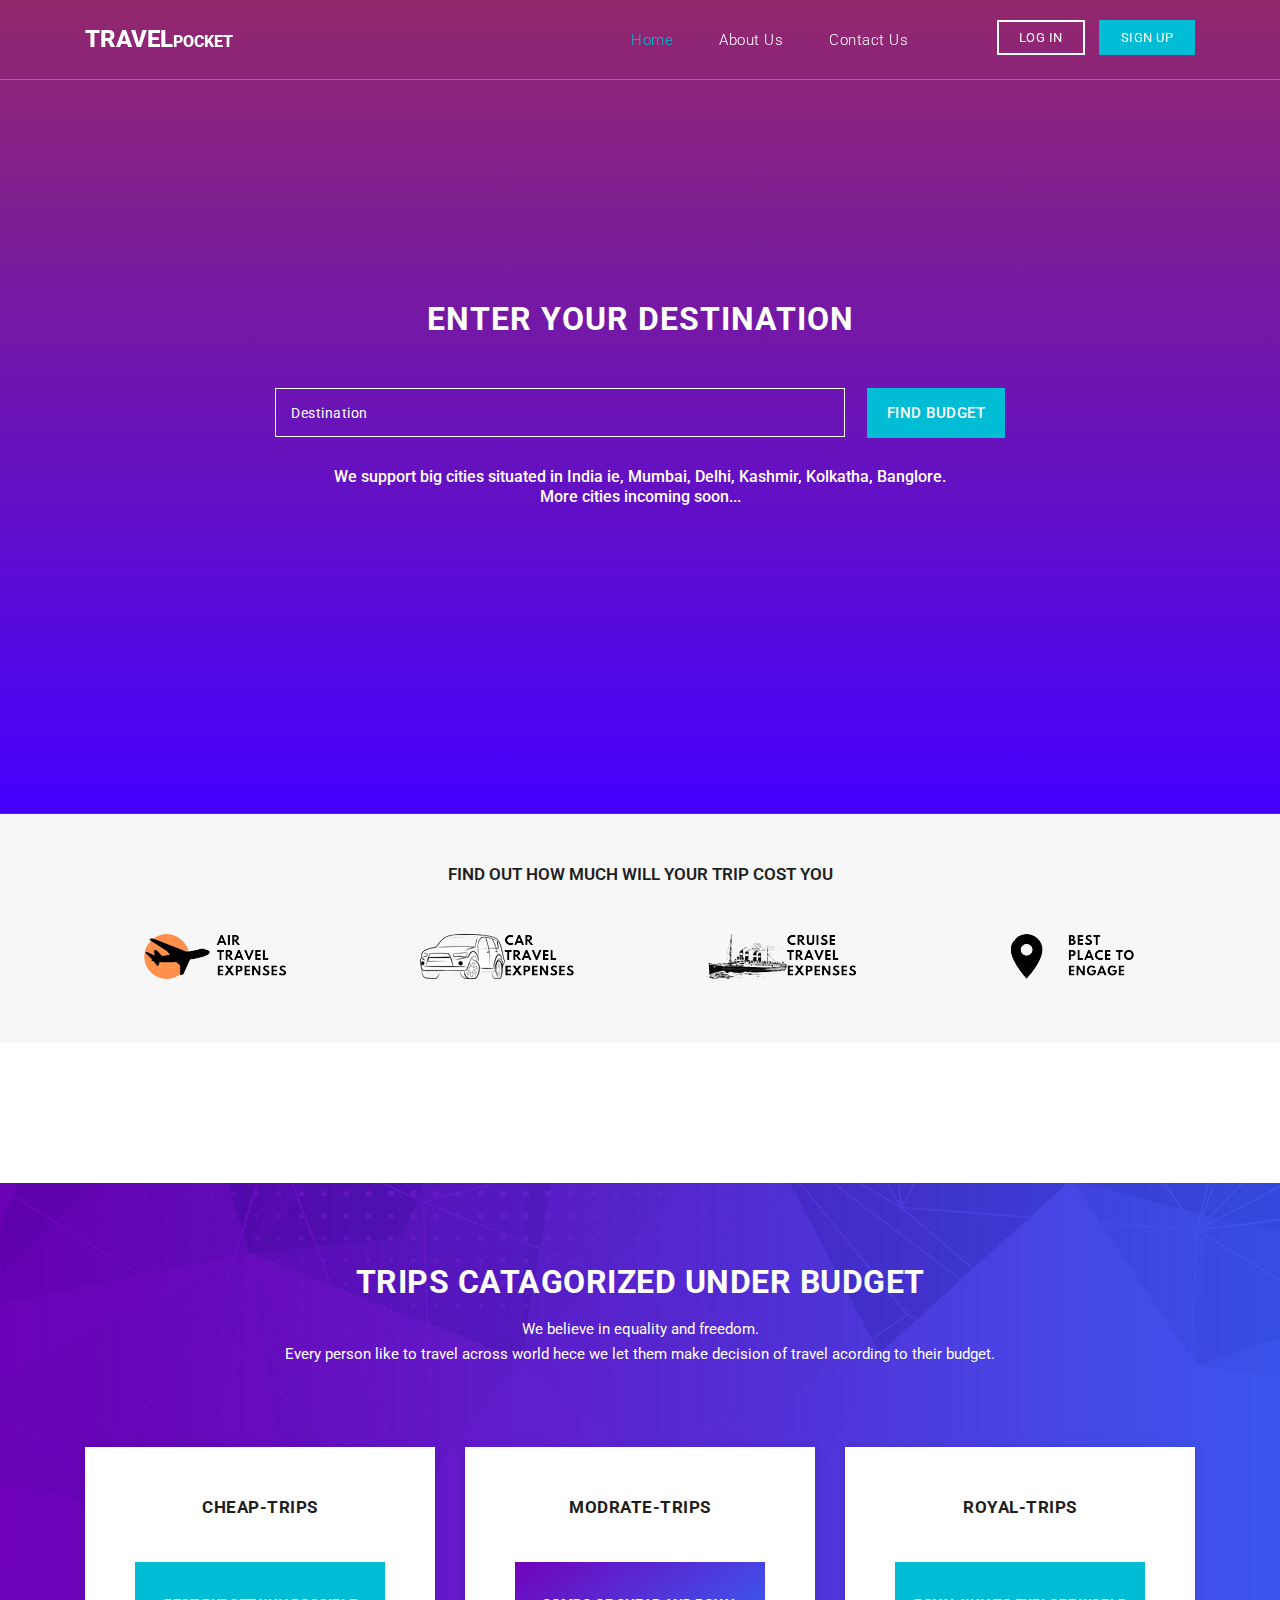
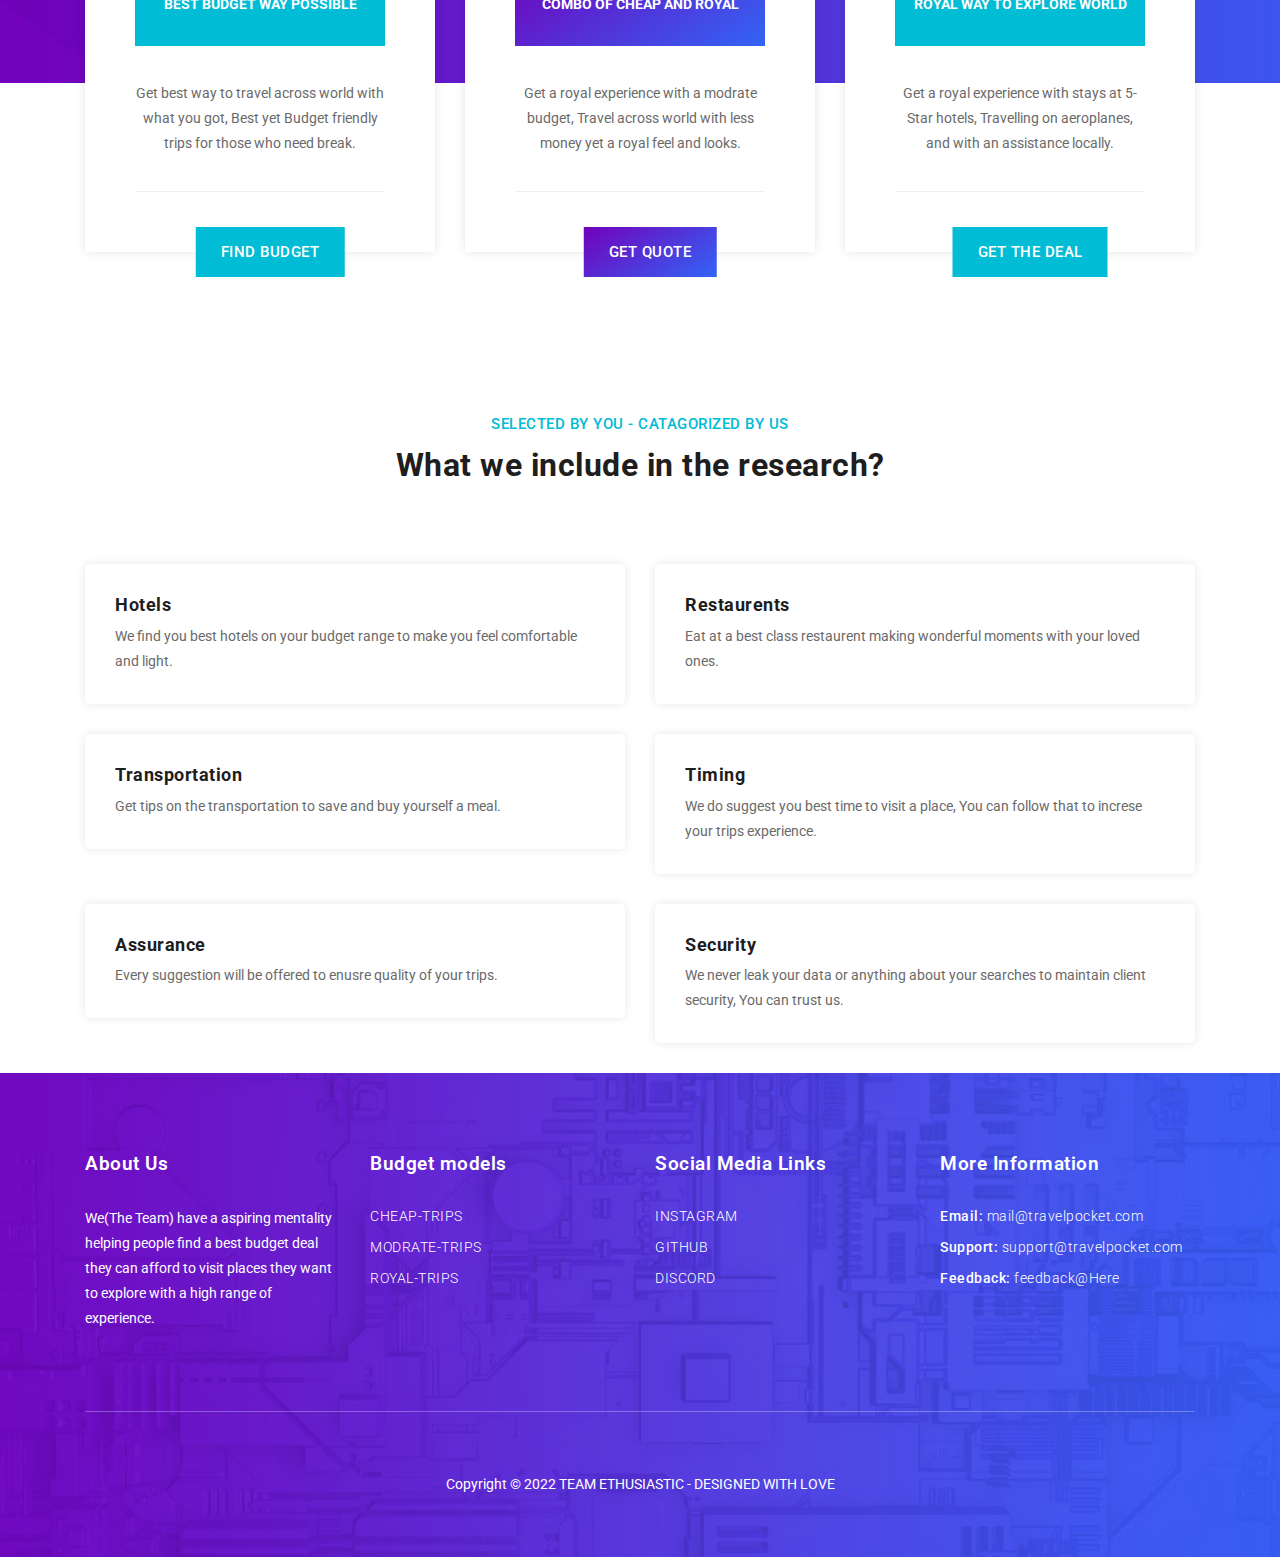
<file: index.html>
<!DOCTYPE html>
<html lang="en">

  <head>

    <meta charset="utf-8">
    <meta name="viewport" content="width=device-width, initial-scale=1, shrink-to-fit=no">
    <meta name="description" content="">
    <meta name="author" content="TemplateMo">
    <link href="https://fonts.googleapis.com/css?family=Roboto:100,300,400,500,700" rel="stylesheet">

    <title>Travel Pocket</title>

    <!-- Bootstrap core CSS -->
    <link href="vendor/bootstrap/css/bootstrap.min.css" rel="stylesheet">

    <!-- Additional CSS Files -->
    <link rel="stylesheet" href="assets/css/fontawesome.css">
    <link rel="stylesheet" href="assets/css/templatemo-host-cloud.css">
    <link rel="stylesheet" href="assets/css/owl.css">
<!--

Host Cloud Template

https://templatemo.com/tm-541-host-cloud

-->
  </head>

  <body>

    <!-- ***** Preloader Start ***** -->
    <div id="preloader">
        <div class="jumper">
            <div></div>
            <div></div>
            <div></div>
        </div>
    </div>  
    <!-- ***** Preloader End ***** -->

    <!-- Header -->
    <header class="">
      <nav class="navbar navbar-expand-lg">
        <div class="container">
          <a class="navbar-brand" href="index.html"><h2>TRAVEL<em>POCKET</em></h2></a>
          <button class="navbar-toggler" type="button" data-toggle="collapse" data-target="#navbarResponsive" aria-controls="navbarResponsive" aria-expanded="false" aria-label="Toggle navigation">
            <span class="navbar-toggler-icon"></span>
          </button>
          <div class="collapse navbar-collapse" id="navbarResponsive">
            <ul class="navbar-nav ml-auto">
              <li class="nav-item active">
                <a class="nav-link" href="index.html">Home
                  <span class="sr-only">(current)</span>
                </a>
              </li>
              <li class="nav-item">
                <a class="nav-link" href="about.html">About Us</a>
              </li>
              <li class="nav-item">
                <a class="nav-link" href="contact.html">Contact Us</a>
              </li>
            </ul>
          </div>
          <div class="functional-buttons">
            <ul>
              <li><a href="login.html">Log in</a></li>
              <li><a href="signup.html">Sign Up</a></li>
            </ul>
          </div>
        </div>
      </nav>
    </header>

    <!-- Page Content -->
    <!-- Banner Starts Here -->
    <div class="banner">
      <div class="container">
        <div class="row header-text">
          <div class="col-md-8 offset-md-2">
            <div class="caption">
              <h2>ENTER YOUR DESTINATION</h2>
              <div id="search-section">
              <form id="suggestion_form" name="gs" method="get" action="/package.html" onsubmit="return validateForm()">
                <div class="searchText">
                  
                  <input type="text" name="q" class="searchText" placeholder="Destination" >
                </div>
                  <a href="package.html">
                    <input type="submit" name="results" class="main-button" value="FIND BUDGET">
                  </a>
                </form>
              <div class="advSearch_chkbox">
              </div>
              </div>
            </div>
          </div>
        </div>
        <h6 class="desc-text">We support big cities situated in India ie, Mumbai, Delhi, Kashmir, Kolkatha, Banglore. <br>More cities incoming soon...</h6>
      </div>
    </div>
    <!-- Banner Ends Here -->

    <!-- Trusted Starts Here -->
    <div class="trusted-section">
      <div class="container">
        <div class="row">
          <div class="col-md-12">
            <div class="trusted-section-heading">
              <h4>FIND OUT HOW MUCH WILL YOUR TRIP COST YOU</h4>
            </div>
          </div>
          <div class="col-md-12">
            <div class="owl-trusted owl-carousel">
              <div class="trusted-item">
                <img src="assets/images/logo1.png" alt="AIR TRAVEL EXPENSES">
              </div>
              <div class="trusted-item">
                <img src="assets/images/logo2.png" alt="CAR TRAVEL EXPENSES">
              </div>
              <div class="trusted-item">
                <img src="assets/images/logo3.png" alt="CRUISE TRAVEL EXPENSES">
              </div>
              <div class="trusted-item">
                <img src="assets/images/logo4.png" alt="BEST LOCATION TO VISIT">
              </div>
              <div class="trusted-item">
                <img src="assets/images/logo5.png" alt="BEST TIME TO VISIT A LOCATION">
              </div>
              <div class="trusted-item">
                <img src="assets/images/logo6.png" alt="BEST BUDGET TRIP PLANS">
              </div>
            </div>
          </div>
        </div>
      </div>
    </div>
    <!-- Trusted Ends Here -->

    <!-- Pricing Starts Here -->
    <div class="pricing-section">
      <div class="background-image-pricing">
      </div>
      <div class="container">
        <div class="row">
          <div class="col-md-8 offset-md-2">
            <div class="section-heading">
              <h2>TRIPS CATAGORIZED UNDER BUDGET</h2>
              <p>We believe in equality and freedom. <br>Every person like to travel across world hece we let them make decision of travel acording to their budget.</p>
            </div>
          </div>
          <div class="col-md-4 col-sm-6 col-xs-12">
            <div class="pricing-item">
              <h4>Cheap-Trips</h4>
              <div class="price">
                <h6></h6>
                <span>Best Budget Way Possible</span>
              </div>
              <p>Get best way to travel across world with what you got, Best yet Budget friendly trips for those who need break. </p>
              <div class="dev"></div>
              
              <a href="#" class="main-button">FIND BUDGET</a>
            </div>
          </div>
          <div class="col-md-4 col-sm-6 col-xs-12">
            <div class="pricing-item">
              <h4>MODRATE-TRIPS</h4>
              <div class="price price-gradient">
                <h6></h6>
                <span>COMBO OF CHEAP AND ROYAL</span>
              </div>
              <p>Get a royal experience with a modrate budget, Travel across world with less money yet a royal feel and looks. </p>
              <div class="dev"></div>
              <a href="#" class="gradient-button">GET QUOTE</a>
            </div>
          </div>
          <div class="col-md-4 col-sm-6 col-xs-12">
            <div class="pricing-item">
              <h4>ROYAL-TRIPS</h4>
              <div class="price">
                <h6></h6>
                <span>ROYAL WAY TO EXPLORE WORLD</span>
              </div>
              <p>Get a royal experience with stays at 5-Star hotels, Travelling on aeroplanes, and with an assistance locally. </p>
              <div class="dev"></div>
              <a href="#" class="main-button">GET THE DEAL</a>
            </div>
          </div>
        </div>
      </div>
    </div>
    <!-- Pricing Ends Here -->


    <!-- Features Starts Here -->
    <div class="features-section">
      <div class="container">
        <div class="row">
          <div class="col-md-12">
            <div class="section-heading">
              <span>SELECTED BY YOU - CATAGORIZED BY US</span>
              <h2>What we include in the research?</h2>
            </div>
          </div>
          <div class="col-md-6">
            <div class="feature-item">
              <h4>Hotels</h4>
              <p> We find you best hotels on your budget range to make you feel comfortable and light.</p>
            </div>
          </div>
          <div class="col-md-6">
            <div class="feature-item">
              <h4>Restaurents</h4>
              <p>Eat at a best class restaurent making wonderful moments with your loved ones.</p>
            </div>
          </div>
          <div class="col-md-6">
            <div class="feature-item">
              <h4>Transportation</h4>
              <p>Get tips on the transportation to save and buy yourself a meal.</p>
            </div>
          </div>
          <div class="col-md-6">
            <div class="feature-item">
              <h4>Timing</h4>
              <p>We do suggest you best time to visit a place, You can follow that to increse your trips experience.</p>
            </div>
          </div>
          <div class="col-md-6">
            <div class="feature-item">
              <h4>Assurance</h4>
              <p>Every suggestion will be offered to enusre quality of your trips.</p>
            </div>
          </div>
          <div class="col-md-6">
            <div class="feature-item">
              <h4>Security</h4>
              <p>We never leak your data or anything about your searches to maintain client security, You can trust us.</p>
            </div>
          </div>
        </div>
      </div>
    </div>
    <!-- Features Ends Here -->


   


    <!-- Footer Starts Here -->
    <footer>
      <div class="container">
        <div class="row">
          <div class="col-md-3 col-sm-6 col-xs-12">
            <div class="footer-item">
              <div class="footer-heading">
                <h2>About Us</h2>
              </div>
              <p>We(The Team) have a aspiring mentality helping people find a best budget deal they can afford to visit places they want to explore with a high range of experience. </p>
            </div>
          </div>
          
          <div class="col-md-3 col-sm-6 col-xs-12">
            <div class="footer-item">
              <div class="footer-heading">
                <h2>Budget models</h2>
              </div>
              <ul class="footer-list">
                <li><a href="/index.html">CHEAP-TRIPS</a></li>
                <li><a href="/index.html">MODRATE-TRIPS</a></li>
                <li><a href="/index.html">ROYAL-TRIPS</a></li>
              </ul>
            </div>
          </div>
          
          
          <div class="col-md-3 col-sm-6 col-xs-12">
            <div class="footer-item">
              <div class="footer-heading">
                <h2>Social Media Links</h2>
              </div>
              <ul class="footer-list">
                <li><a href="#">INSTAGRAM</a></li>
                <li><a href="#">GITHUB</a></li>
                <li><a href="#">DISCORD</a></li>

              </ul>
            </div>
          </div>
          
          <div class="col-md-3 col-sm-6 col-xs-12">
            <div class="footer-item">
              <div class="footer-heading">
                <h2>More Information</h2>
              </div>
              <ul class="footer-list">
                <li>Email: <a href="mailto:himanshupatilpianist@gmail.com">mail@travelpocket.com</a></li>
                <li>Support: <a href="mailto:sahir231102@gmail.com">support@travelpocket.com</a></li>
                <li>Feedback: <a href="/contact.html">feedback@Here</a></li>
              </ul>
            </div>
          </div>
          <div class="col-md-12">
            <div class="sub-footer">
              <p>Copyright &copy; 2022 TEAM ETHUSIASTIC
				- DESIGNED WITH LOVE</p>
            </div>
          </div>
        </div>
      </div>
    </footer>
    <!-- Footer Ends Here -->

    <!-- Bootstrap core JavaScript -->
    <script src="vendor/jquery/jquery.min.js"></script>
    <script src="vendor/bootstrap/js/bootstrap.bundle.min.js"></script>

    <!-- Additional Scripts -->
    <script src="assets/js/custom.js"></script>
    <script src="assets/js/owl.js"></script>
    <script src="assets/js/accordions.js"></script>


    <script language = "text/Javascript"> 
      cleared[0] = cleared[1] = cleared[2] = 0; //set a cleared flag for each field
      function clearField(t){                   //declaring the array outside of the
      if(! cleared[t.id]){                      // function makes it static and global
          cleared[t.id] = 1;  // you could use true and false, but that's more typing
          t.value='';         // with more chance of typos
          t.style.color='#fff';
          }
      }
    </script>
    <script>
      function validateForm() {
        var y = document.forms["gs"]["q"].value;
        var x = y.toUpperCase();
        if (x == "") {
          alert("Name must be filled out");
          return false;
        }
        else if(x == "MUMBAI"){
          return true;
        }
        else{
          alert("Sorry We don't have full access to info at that city!")
          return false;
        }
      }
    </script>

  </body>
</html>
</file>
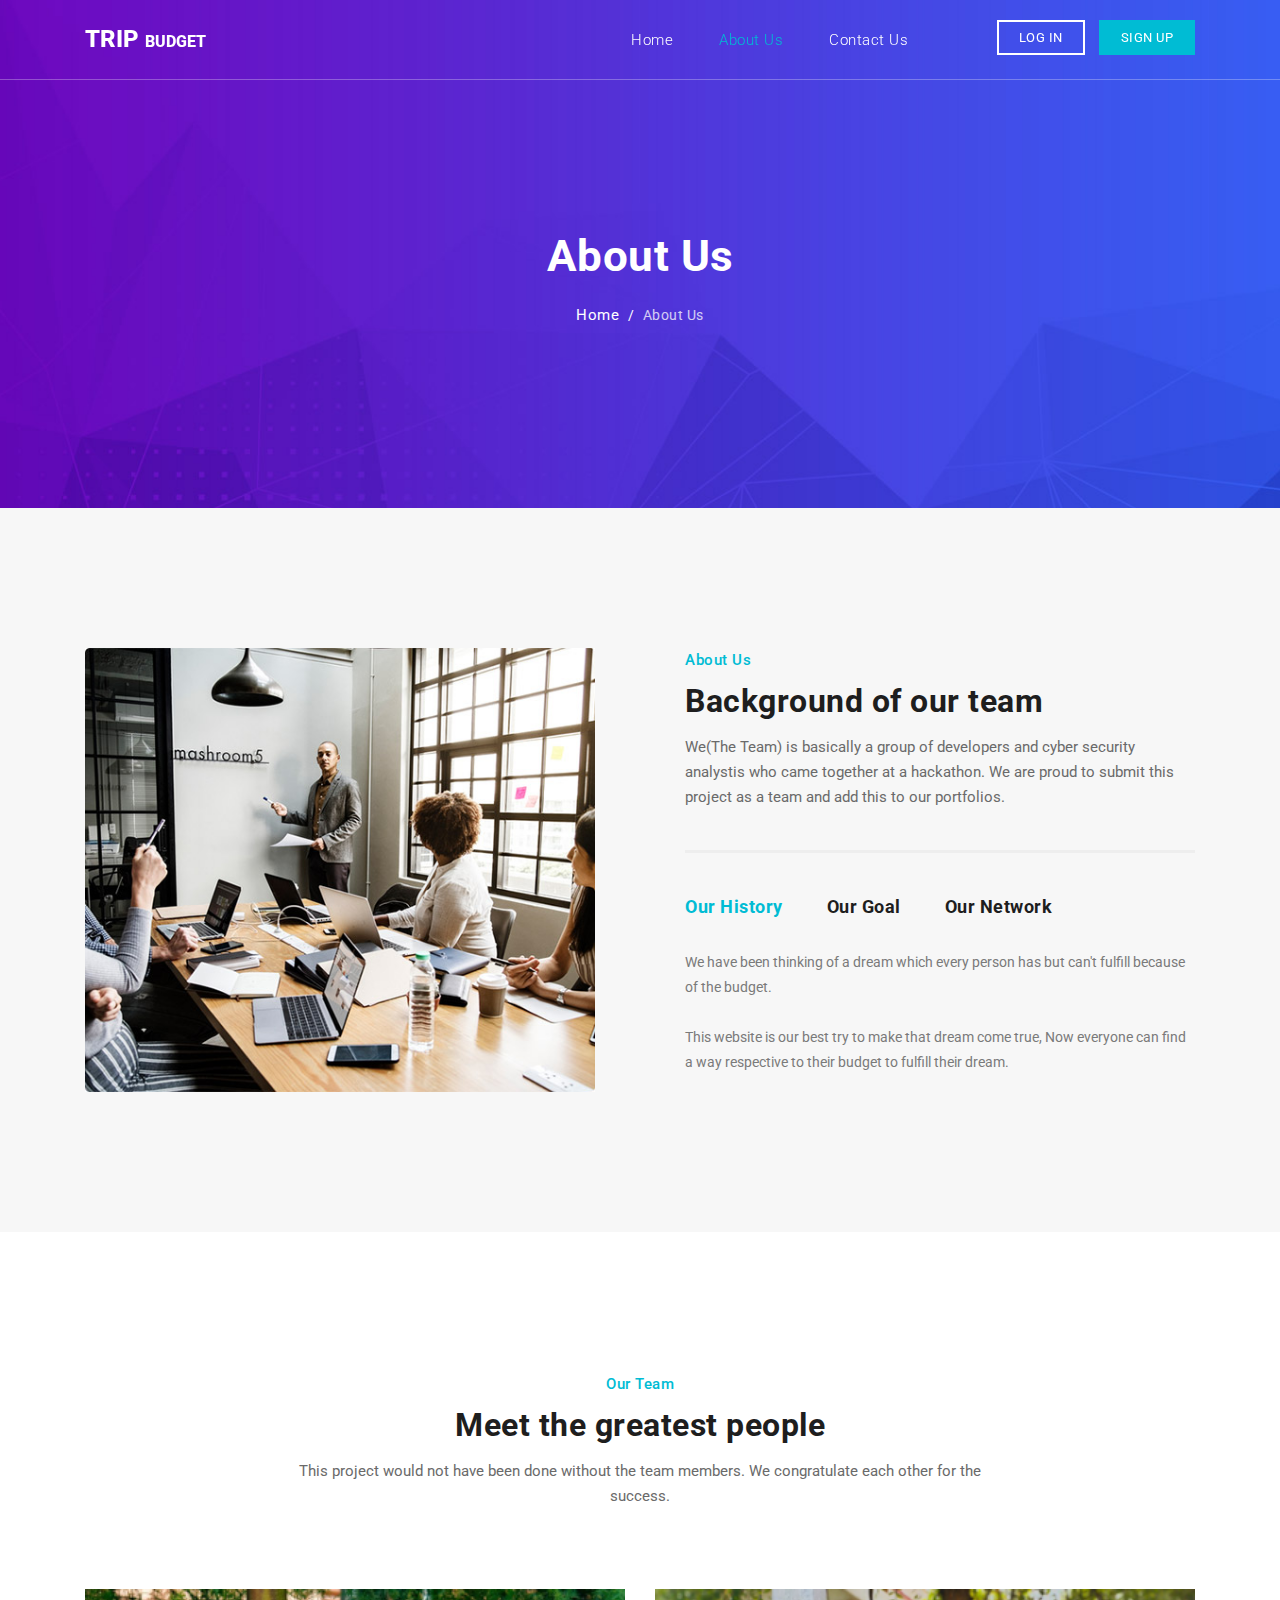
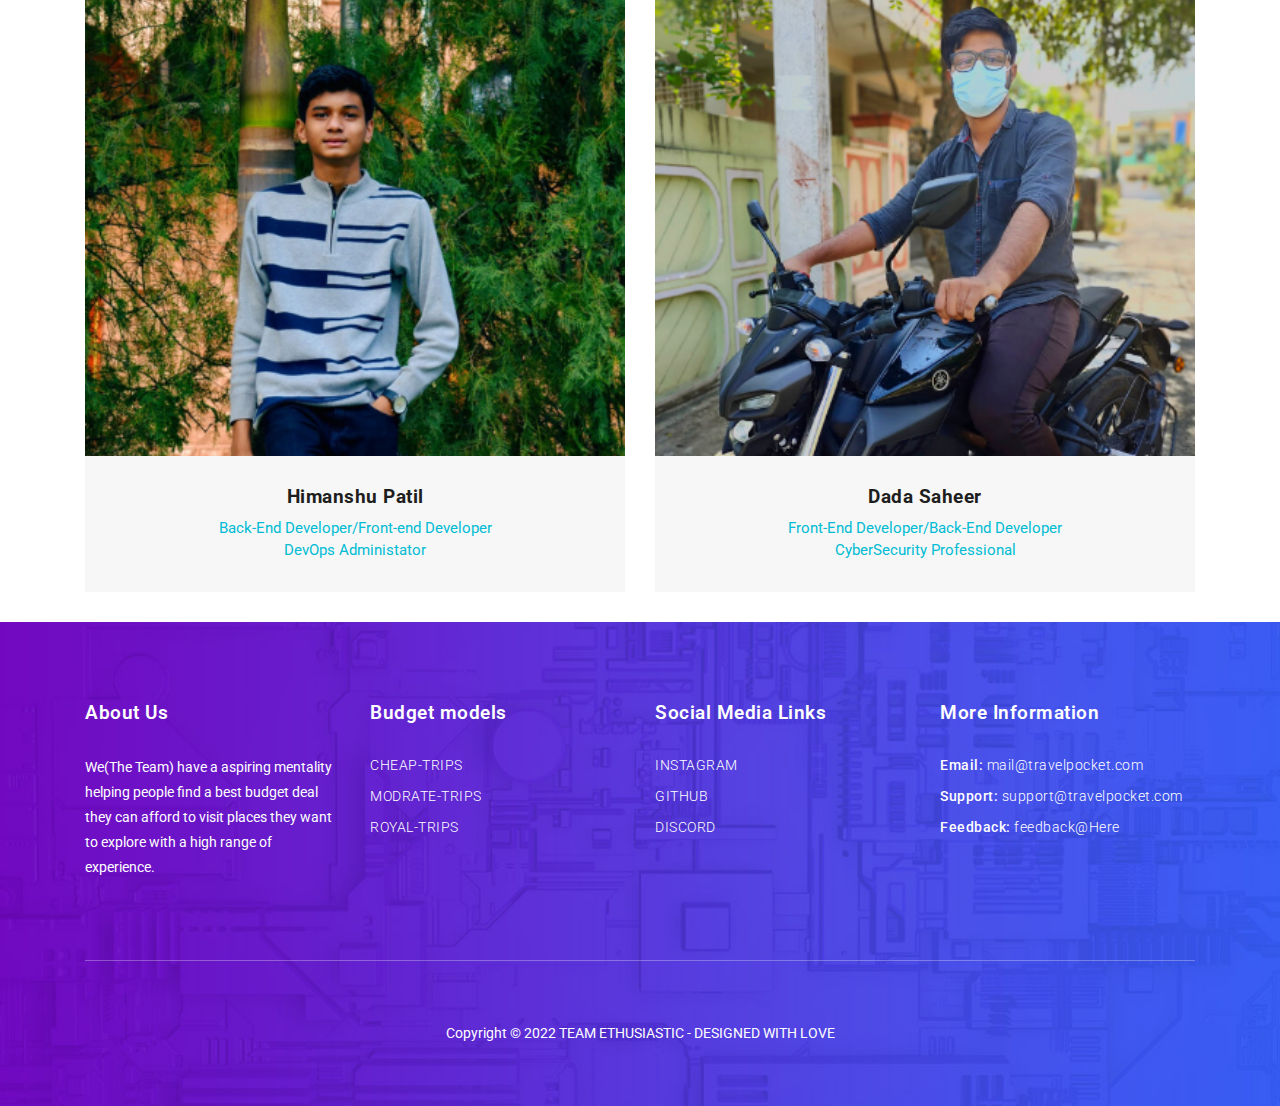
<file: about.html>
<!DOCTYPE html>
<html lang="en">

  <head>

    <meta charset="utf-8">
    <meta name="viewport" content="width=device-width, initial-scale=1, shrink-to-fit=no">
    <meta name="description" content="">
    <meta name="author" content="TemplateMo">
    <link href="https://fonts.googleapis.com/css?family=Roboto:100,300,400,500,700" rel="stylesheet">

    <title>TEAM ENTHUSIASTIC - About Page</title>

    <!-- Bootstrap core CSS -->
    <link href="vendor/bootstrap/css/bootstrap.min.css" rel="stylesheet">

    <!-- Additional CSS Files -->
    <link rel="stylesheet" href="assets/css/fontawesome.css">
    <link rel="stylesheet" href="assets/css/templatemo-host-cloud.css">
    <link rel="stylesheet" href="assets/css/owl.css">
<!--

Host Cloud Template

https://templatemo.com/tm-541-host-cloud

-->
  </head>

  <body>

    <!-- ***** Preloader Start ***** -->
    <div id="preloader">
        <div class="jumper">
            <div></div>
            <div></div>
            <div></div>
        </div>
    </div>  
    <!-- ***** Preloader End ***** -->

    <!-- Header -->
    <header class="">
      <nav class="navbar navbar-expand-lg">
        <div class="container">
          <a class="navbar-brand" href="index.html"><h2>TRIP <em>BUDGET</em></h2></a>
          <button class="navbar-toggler" type="button" data-toggle="collapse" data-target="#navbarResponsive" aria-controls="navbarResponsive" aria-expanded="false" aria-label="Toggle navigation">
            <span class="navbar-toggler-icon"></span>
          </button>
          <div class="collapse navbar-collapse" id="navbarResponsive">
            <ul class="navbar-nav ml-auto">
              <li class="nav-item">
                <a class="nav-link" href="index.html">Home
                  <span class="sr-only">(current)</span>
                </a>
              </li>
              <li class="nav-item active">
                <a class="nav-link" href="about.html">About Us</a>
              </li>
              <li class="nav-item">
                <a class="nav-link" href="contact.html">Contact Us</a>
              </li>
            </ul>
          </div>
          <div class="functional-buttons">
            <ul>
              <li><a href="/login.html">Log in</a></li>
              <li><a href="/signup.html">Sign Up</a></li>
            </ul>
          </div>
        </div>
      </nav>
    </header>

    <!-- Page Content -->
    <!-- Heading Starts Here -->
    <div class="page-heading header-text">
      <div class="container">
        <div class="row">
          <div class="col-md-12">
            <h1>About Us</h1>
            <p><a href="index.html">Home</a> / <span>About Us</span></p>
          </div>
        </div>
      </div>
    </div>
    <!-- Heading Ends Here -->


    <!-- About Us Starts Here -->
    <div class="about-us">
      <div class="container">
        <div class="row">
          <div class="col-md-6">
            <div class="left-image">
              <img src="assets/images/our-team.jpg" alt="">
            </div>
          </div>
          <div class="col-md-6">
            <div class="right-content">
              <div class="section-heading">
                <span>About Us</span>
                <h2>Background of our team</h2>
                <p>We(The Team) is basically a group of developers and cyber security analystis who came together at a hackathon. We are proud to submit this project as a team and add this to our portfolios.</p>
              </div>
              <div id='tabs'>
                  <ul>
                    <li><a href='#tabs-1'>Our History</a></li>
                    <li><a href='#tabs-2'>Our Goal</a></li>
                    <li><a href='#tabs-3'>Our Network</a></li>
                  </ul>
                  <section class='tabs-content'>
                    <article id='tabs-1'>
                      <p>We have been thinking of a dream which every person has but can't fulfill because of the budget.
                      <br><br>This website is our best try to make that dream come true, Now everyone can find a way respective to their budget to fulfill their dream.</p>
                    </article>
                    <article id='tabs-2'>
                      <p>We as a team wanted to fix a problem of scams tourists encounter and income of a country. This made us believe in making of this website.
                      <br><br>We never want you to encounter budget issues on your trip. Never talk about budget when you are haveing a good experience at any place.</p>
                    </article>
                    <article id='tabs-3'>
                      <p>We are determined to use data from valid and geniune resources. We never will use or show a faulty data.
                      <br><br>It was big mess to access and manage realtime data and resources we had but, we have faith in eachother hence making our the data useful.</p>
                    </article>
                  </section>
                </div>
            </div>
          </div>
        </div>
      </div>
    </div>
    <!-- About Us Ends Here -->


    <!-- Team Starts Here -->
    <div class="team-section">
      <div class="container">
        <div class="row">
          <div class="col-md-8 offset-md-2">
            <div class="section-heading">
              <span>Our Team</span>
              <h2>Meet the greatest people</h2>
              <p>This project would not have been done without the team members. We congratulate each other for the success.</p>
            </div>
          </div>
          <div class="col-md-6 col-sm-6 col-xs-6">
            <div class="team-item">
              <img src="assets/images/himanshu.png" alt="">
              <div class="down-content">
                <h4>Himanshu Patil</h4>
                <span>Back-End Developer/Front-end Developer <br>DevOps Administator</span>
              </div>
            </div>
          </div>
          <div class="col-md-6 col-sm-6 col-xs-6">
            <div class="team-item">
              <img src="assets/images/saheer.png" alt="">
              <div class="down-content">
                <h4>Dada Saheer</h4>
                <span>Front-End Developer/Back-End Developer <br> CyberSecurity Professional</span>
              </div>
            </div>
          </div>
        </div>
      </div>
    </div>
    <!-- Team Ends Here -->


    <!-- Footer Starts Here -->
    <footer>
      <div class="container">
        <div class="row">
          <div class="col-md-3 col-sm-6 col-xs-12">
            <div class="footer-item">
              <div class="footer-heading">
                <h2>About Us</h2>
              </div>
              <p>We(The Team) have a aspiring mentality helping people find a best budget deal they can afford to visit places they want to explore with a high range of experience. </p>
            </div>
          </div>
          
          <div class="col-md-3 col-sm-6 col-xs-12">
            <div class="footer-item">
              <div class="footer-heading">
                <h2>Budget models</h2>
              </div>
              <ul class="footer-list">
                <li><a href="/index.html">CHEAP-TRIPS</a></li>
                <li><a href="/index.html">MODRATE-TRIPS</a></li>
                <li><a href="/index.html">ROYAL-TRIPS</a></li>
              </ul>
            </div>
          </div>
          
          
          <div class="col-md-3 col-sm-6 col-xs-12">
            <div class="footer-item">
              <div class="footer-heading">
                <h2>Social Media Links</h2>
              </div>
              <ul class="footer-list">
                <li><a href="#">INSTAGRAM</a></li>
                <li><a href="#">GITHUB</a></li>
                <li><a href="#">DISCORD</a></li>

              </ul>
            </div>
          </div>
          
          <div class="col-md-3 col-sm-6 col-xs-12">
            <div class="footer-item">
              <div class="footer-heading">
                <h2>More Information</h2>
              </div>
              <ul class="footer-list">
                <li>Email: <a href="mailto:himanshupatilpianist@gmail.com">mail@travelpocket.com</a></li>
                <li>Support: <a href="mailto:sahir231102@gmail.com">support@travelpocket.com</a></li>
                <li>Feedback: <a href="/contact.html">feedback@Here</a></li>
              </ul>
            </div>
          </div>
          <div class="col-md-12">
            <div class="sub-footer">
              <p>Copyright &copy; 2022 TEAM ETHUSIASTIC
				- DESIGNED WITH LOVE</p>
            </div>
          </div>
        </div>
      </div>
    </footer>
    <!-- Footer Ends Here -->

    <!-- Bootstrap core JavaScript -->
    <script src="vendor/jquery/jquery.min.js"></script>
    <script src="vendor/bootstrap/js/bootstrap.bundle.min.js"></script>

    <!-- Additional Scripts -->
    <script src="assets/js/custom.js"></script>
    <script src="assets/js/owl.js"></script>
    <script src="assets/js/accordions.js"></script>

    <script language = "text/Javascript"> 
      cleared[0] = cleared[1] = cleared[2] = 0; //set a cleared flag for each field
      function clearField(t){                   //declaring the array outside of the
      if(! cleared[t.id]){                      // function makes it static and global
          cleared[t.id] = 1;  // you could use true and false, but that's more typing
          t.value='';         // with more chance of typos
          t.style.color='#fff';
          }
      }
    </script>

  </body>
</html>
</file>
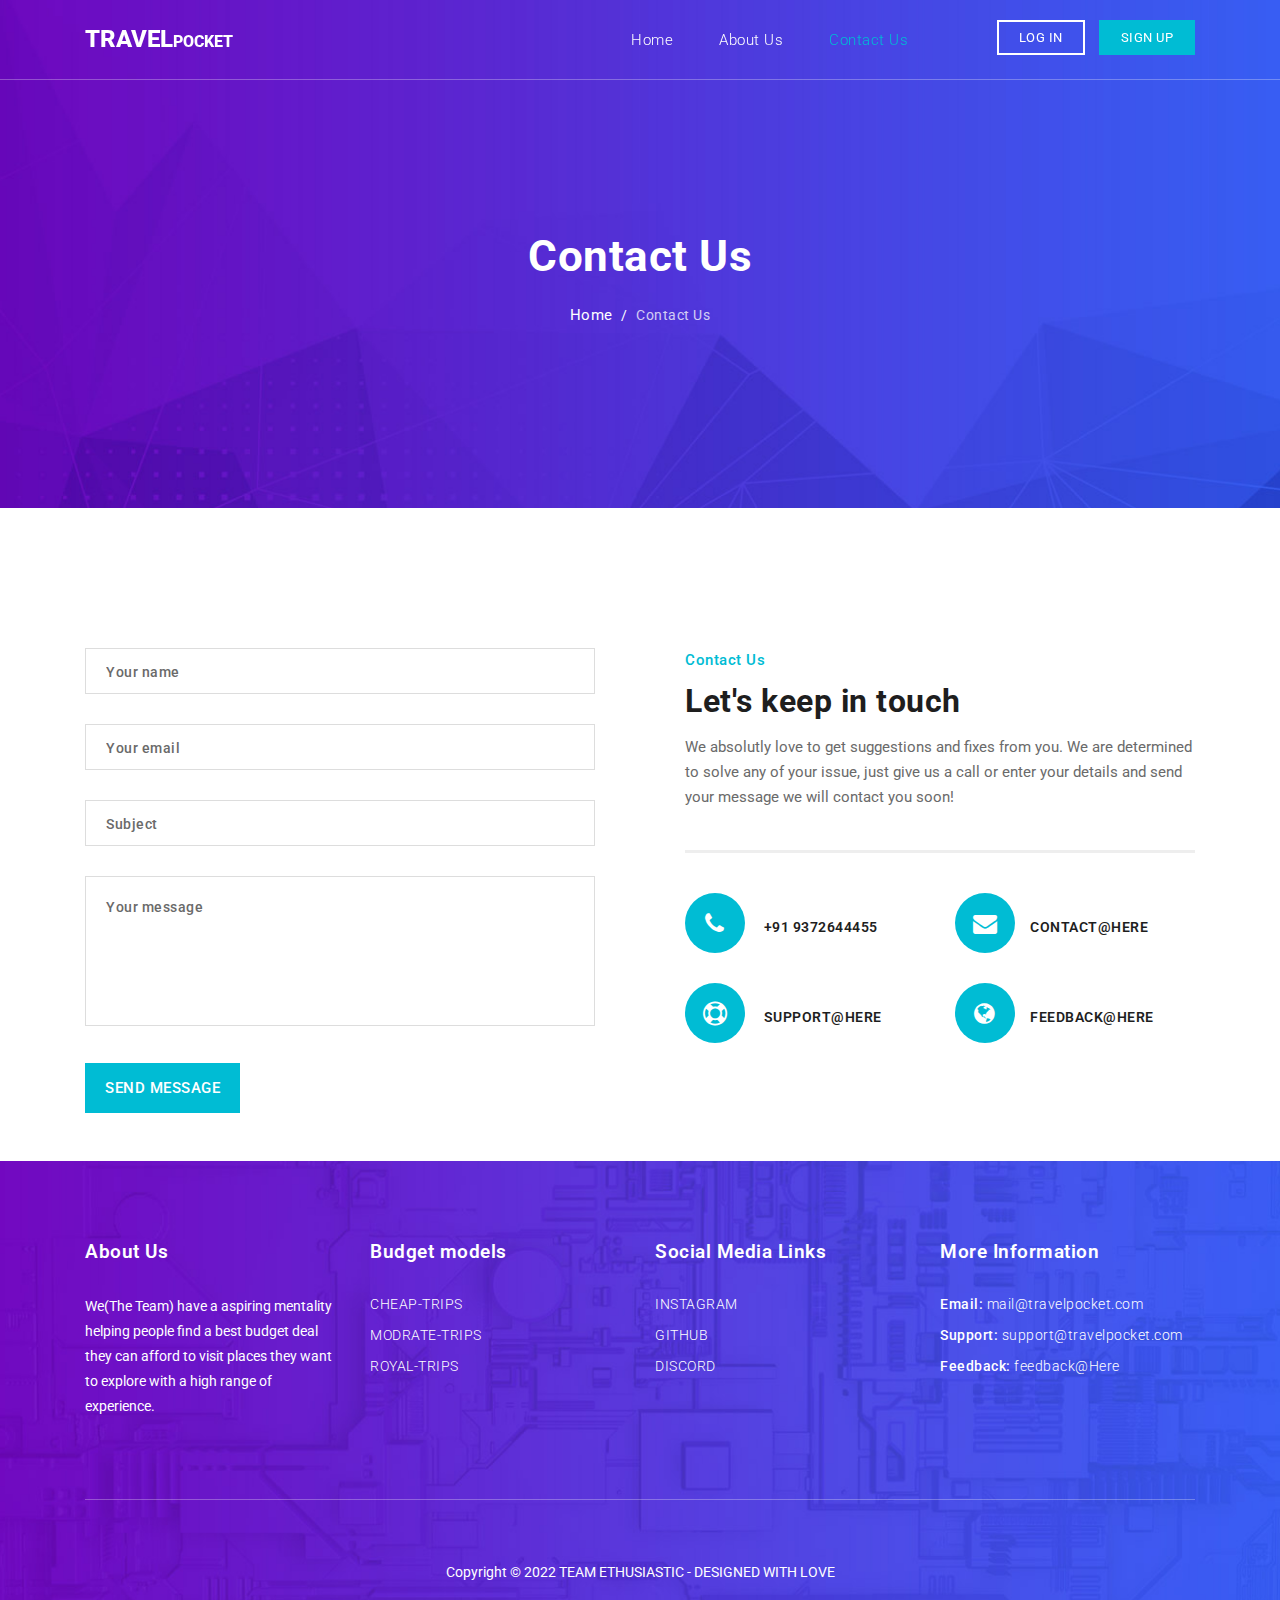
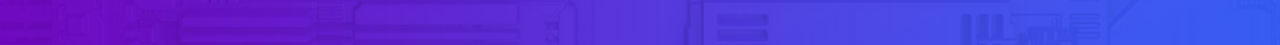
<file: contact.html>
<!DOCTYPE html>
<html lang="en">

  <head>

    <meta charset="utf-8">
    <meta name="viewport" content="width=device-width, initial-scale=1, shrink-to-fit=no">
    <meta name="description" content="">
    <meta name="author" content="TemplateMo">
    <link href="https://fonts.googleapis.com/css?family=Roboto:100,300,400,500,700" rel="stylesheet">

    <title>Travel Pocket</title>

    <!-- Bootstrap core CSS -->
    <link href="vendor/bootstrap/css/bootstrap.min.css" rel="stylesheet">

    <!-- Additional CSS Files -->
    <link rel="stylesheet" href="assets/css/fontawesome.css">
    <link rel="stylesheet" href="assets/css/templatemo-host-cloud.css">
    <link rel="stylesheet" href="assets/css/owl.css">

<!--

Host Cloud Template

https://templatemo.com/tm-541-host-cloud

-->
  </head>

  <body>

    <!-- ***** Preloader Start ***** -->
    <div id="preloader">
        <div class="jumper">
            <div></div>
            <div></div>
            <div></div>
        </div>
    </div>  
    <!-- ***** Preloader End ***** -->

    <!-- Header -->
    <header class="">
      <nav class="navbar navbar-expand-lg">
        <div class="container">
          <a class="navbar-brand" href="index.html"><h2>TRAVEL<em>POCKET</em></h2></a>
          <button class="navbar-toggler" type="button" data-toggle="collapse" data-target="#navbarResponsive" aria-controls="navbarResponsive" aria-expanded="false" aria-label="Toggle navigation">
            <span class="navbar-toggler-icon"></span>
          </button>
          <div class="collapse navbar-collapse" id="navbarResponsive">
            <ul class="navbar-nav ml-auto">
              <li class="nav-item">
                <a class="nav-link" href="index.html">Home
                  <span class="sr-only">(current)</span>
                </a>
              </li>
              <li class="nav-item">
                <a class="nav-link" href="about.html">About Us</a>
              </li>
              <li class="nav-item active">
                <a class="nav-link" href="contact.html">Contact Us</a>
              </li>
            </ul>
          </div>
          <div class="functional-buttons">
            <ul>
              <li><a href="login.html">Log in</a></li>
              <li><a href="signup.html">Sign Up</a></li>
            </ul>
          </div>
        </div>
      </nav>
    </header>

    <!-- Page Content -->
    <!-- Heading Starts Here -->
    <div class="page-heading header-text">
      <div class="container">
        <div class="row">
          <div class="col-md-12">
            <h1>Contact Us</h1>
            <p><a href="index.html">Home</a> / <span>Contact Us</span></p>
          </div>
        </div>
      </div>
    </div>
    <!-- Heading Ends Here -->


    <!-- Contact Us Starts Here -->
    <div class="contact-us">
      <div class="container">
        <div class="row">
          <div class="col-md-6">
            <div class="contact-form">
              <form id="contact" action="" method="post">
                <div class="row">
                  <div class="col-md-12 col-sm-12">
                    <fieldset>
                      <input name="name" type="text" id="name" placeholder="Your name" required="">
                    </fieldset>
                  </div>
                  <div class="col-md-12 col-sm-12">
                    <fieldset>
                      <input name="email" type="text" id="email" placeholder="Your email" required="">
                    </fieldset>
                  </div>
                  <div class="col-md-12 col-sm-12">
                    <fieldset>
                      <input name="subject" type="text" id="subject" placeholder="Subject">
                    </fieldset>
                  </div>
                  <div class="col-lg-12">
                    <fieldset>
                      <textarea name="message" rows="6" id="message" placeholder="Your message" required=""></textarea>
                    </fieldset>
                  </div>
                  <div class="col-lg-12">
                    <fieldset>
                      <button type="submit" id="form-submit" class="main-button">Send Message</button>
                    </fieldset>
                  </div>
                </div>
              </form>
          </div>
          </div>
          <div class="col-md-6">
            <div class="right-content">
              <div class="section-heading">
                <span>Contact Us</span>
                <h2>Let's keep in touch</h2>
                <p>We absolutly love to get suggestions and fixes from you. We are determined to solve any of your issue, just give us a call or enter your details and send your message we will contact you soon!</p>
              </div>
              <div class="row">
                <div class="col-md-6 col-sm-12">
                  <ul>
                    <li><i class="fa fa-phone"></i> +91 9372644455</li>
                    <li><i class="fa fa-support"></i> SUPPORT@HERE</li>
                  </ul>
                </div>
                <div class="col-md-6 col-sm-12">
                  <ul>
                    <li><i class="fa fa-envelope"></i>CONTACT@HERE</li>
                    <li><i class="fa fa-globe"></i>FEEDBACK@HERE</li>
                  </ul>
                </div>
              </div>
            </div>
          </div>
        </div>
      </div>
    </div>
    <!-- Contact Us Ends Here -->
    <br><br>
    <!-- Footer Starts Here -->
    <footer>
      <div class="container">
        <div class="row">
          <div class="col-md-3 col-sm-6 col-xs-12">
            <div class="footer-item">
              <div class="footer-heading">
                <h2>About Us</h2>
              </div>
              <p>We(The Team) have a aspiring mentality helping people find a best budget deal they can afford to visit places they want to explore with a high range of experience. </p>
            </div>
          </div>
          
          <div class="col-md-3 col-sm-6 col-xs-12">
            <div class="footer-item">
              <div class="footer-heading">
                <h2>Budget models</h2>
              </div>
              <ul class="footer-list">
                <li><a href="/index.html">CHEAP-TRIPS</a></li>
                <li><a href="/index.html">MODRATE-TRIPS</a></li>
                <li><a href="/index.html">ROYAL-TRIPS</a></li>
              </ul>
            </div>
          </div>
          
          
          <div class="col-md-3 col-sm-6 col-xs-12">
            <div class="footer-item">
              <div class="footer-heading">
                <h2>Social Media Links</h2>
              </div>
              <ul class="footer-list">
                <li><a href="#">INSTAGRAM</a></li>
                <li><a href="#">GITHUB</a></li>
                <li><a href="#">DISCORD</a></li>

              </ul>
            </div>
          </div>
          
          <div class="col-md-3 col-sm-6 col-xs-12">
            <div class="footer-item">
              <div class="footer-heading">
                <h2>More Information</h2>
              </div>
              <ul class="footer-list">
                <li>Email: <a href="mailto:himanshupatilpianist@gmail.com">mail@travelpocket.com</a></li>
                <li>Support: <a href="mailto:sahir231102@gmail.com">support@travelpocket.com</a></li>
                <li>Feedback: <a href="/contact.html">feedback@Here</a></li>
              </ul>
            </div>
          </div>
          <div class="col-md-12">
            <div class="sub-footer">
              <p>Copyright &copy; 2022 TEAM ETHUSIASTIC
				- DESIGNED WITH LOVE</p>
            </div>
          </div>
        </div>
      </div>
    </footer>
    <!-- Footer Ends Here -->

    <!-- Bootstrap core JavaScript -->
    <script src="vendor/jquery/jquery.min.js"></script>
    <script src="vendor/bootstrap/js/bootstrap.bundle.min.js"></script>

    <!-- Additional Scripts -->
    <script src="assets/js/custom.js"></script>
    <script src="assets/js/owl.js"></script>
    <script src="assets/js/accordions.js"></script>


    <script language = "text/Javascript"> 
      cleared[0] = cleared[1] = cleared[2] = 0; //set a cleared flag for each field
      function clearField(t){                   //declaring the array outside of the
      if(! cleared[t.id]){                      // function makes it static and global
          cleared[t.id] = 1;  // you could use true and false, but that's more typing
          t.value='';         // with more chance of typos
          t.style.color='#fff';
          }
      }
    </script>

  </body>
</html>
</file>
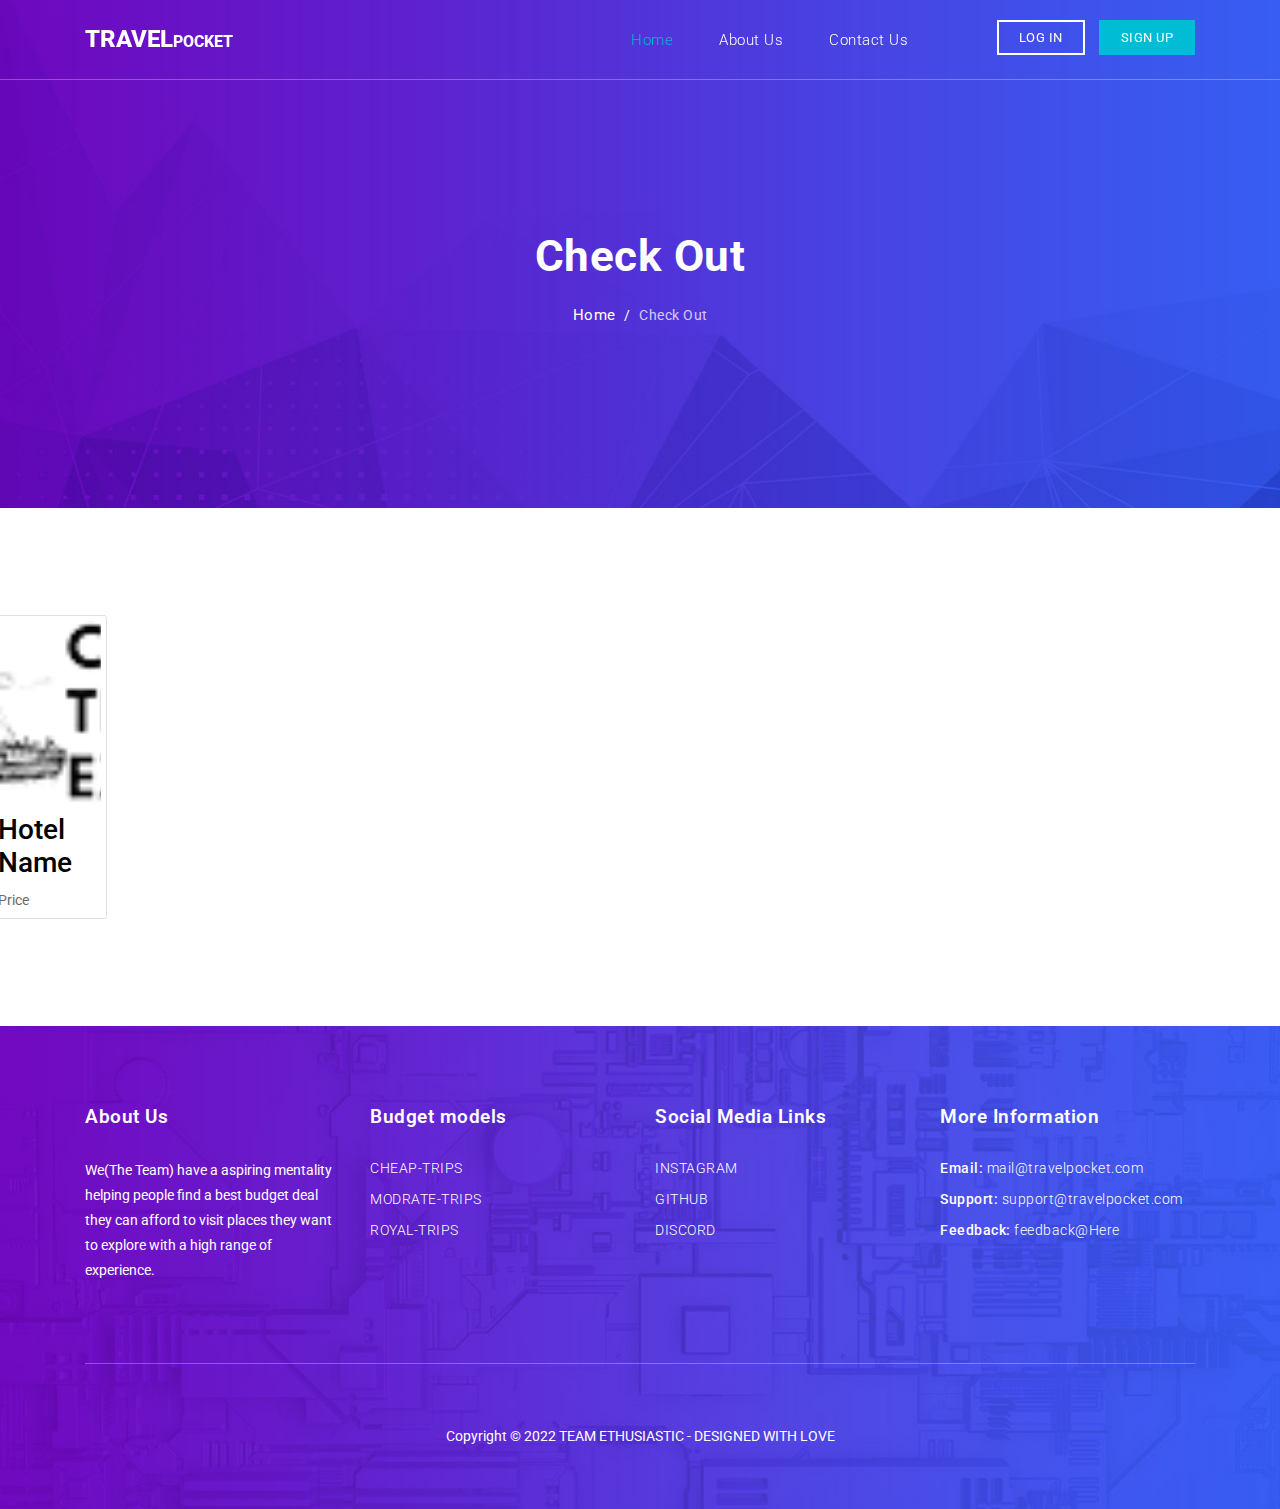
<file: display.html>
<!DOCTYPE html>
<html lang="en">

  <head>

    <meta charset="utf-8">
    <meta name="viewport" content="width=device-width, initial-scale=1, shrink-to-fit=no">
    <meta name="description" content="">
    <meta name="author" content="TemplateMo">
    <link href="https://fonts.googleapis.com/css?family=Roboto:100,300,400,500,700" rel="stylesheet">

    <title>Travel Pocket</title>

    <!-- Bootstrap core CSS -->
    <link href="vendor/bootstrap/css/bootstrap.min.css" rel="stylesheet">

    <!-- Additional CSS Files -->
    <link rel="stylesheet" href="assets/css/display.css">
    <link rel="stylesheet" href="assets/css/fontawesome.css">
    <link rel="stylesheet" href="assets/css/templatemo-host-cloud.css">
    <link rel="stylesheet" href="assets/css/owl.css">
<!--

Host Cloud Template

https://templatemo.com/tm-541-host-cloud

-->
  </head>

  <body>

    <!-- ***** Preloader Start ***** -->
    <div id="preloader">
        <div class="jumper">
            <div></div>
            <div></div>
            <div></div>
        </div>
    </div>  
    <!-- ***** Preloader End ***** -->

    <!-- Header -->
    <header class="">
      <nav class="navbar navbar-expand-lg">
        <div class="container">
          <a class="navbar-brand" href="index.html"><h2>TRAVEL<em>POCKET</em></h2></a>
          <button class="navbar-toggler" type="button" data-toggle="collapse" data-target="#navbarResponsive" aria-controls="navbarResponsive" aria-expanded="false" aria-label="Toggle navigation">
            <span class="navbar-toggler-icon"></span>
          </button>
          <div class="collapse navbar-collapse" id="navbarResponsive">
            <ul class="navbar-nav ml-auto">
              <li class="nav-item active">
                <a class="nav-link" href="index.html">Home
                  <span class="sr-only">(current)</span>
                </a>
              </li>
              <li class="nav-item">
                <a class="nav-link" href="about.html">About Us</a>
              </li>
              <li class="nav-item">
                <a class="nav-link" href="contact.html">Contact Us</a>
              </li>
            </ul>
          </div>
          <div class="functional-buttons">
            <ul>
              <li><a href="login.html">Log in</a></li>
              <li><a href="signup.html">Sign Up</a></li>
            </ul>
          </div>
        </div>
      </nav>
    </header>

    <!-- Page Content -->
    <div class="page-heading header-text">
      <div class="container">
        <div class="row">
          <div class="col-md-12">
            <h1>Check Out</h1>
            <p><a href="index.html">Home</a> / <span>Check Out</span></p>
          </div>
        </div>
      </div>
    </div>
    <!-- Banner Starts Here -->
    <div class="banner-display">
      <div class="row">
        <div class="column">
          <div class="card">
          <img src="/assets/images/logo3.png" alt="">
          <h3>Hotel Name</h3>
          <p>Price</p>
        </div>
        </div>
      </div>
    </div>
    <!-- Footer Starts Here -->
    <footer>
        <div class="container">
          <div class="row">
            <div class="col-md-3 col-sm-6 col-xs-12">
              <div class="footer-item">
                <div class="footer-heading">
                  <h2>About Us</h2>
                </div>
                <p>We(The Team) have a aspiring mentality helping people find a best budget deal they can afford to visit places they want to explore with a high range of experience. </p>
              </div>
            </div>
            
            <div class="col-md-3 col-sm-6 col-xs-12">
              <div class="footer-item">
                <div class="footer-heading">
                  <h2>Budget models</h2>
                </div>
                <ul class="footer-list">
                  <li><a href="/index.html">CHEAP-TRIPS</a></li>
                  <li><a href="/index.html">MODRATE-TRIPS</a></li>
                  <li><a href="/index.html">ROYAL-TRIPS</a></li>
                </ul>
              </div>
            </div>
            
            
            <div class="col-md-3 col-sm-6 col-xs-12">
              <div class="footer-item">
                <div class="footer-heading">
                  <h2>Social Media Links</h2>
                </div>
                <ul class="footer-list">
                  <li><a href="#">INSTAGRAM</a></li>
                  <li><a href="#">GITHUB</a></li>
                  <li><a href="#">DISCORD</a></li>
  
                </ul>
              </div>
            </div>
            
            <div class="col-md-3 col-sm-6 col-xs-12">
              <div class="footer-item">
                <div class="footer-heading">
                  <h2>More Information</h2>
                </div>
                <ul class="footer-list">
                  <li>Email: <a href="mailto:himanshupatilpianist@gmail.com">mail@travelpocket.com</a></li>
                  <li>Support: <a href="mailto:sahir231102@gmail.com">support@travelpocket.com</a></li>
                  <li>Feedback: <a href="/contact.html">feedback@Here</a></li>
                </ul>
              </div>
            </div>
            <div class="col-md-12">
              <div class="sub-footer">
                <p>Copyright &copy; 2022 TEAM ETHUSIASTIC
                  - DESIGNED WITH LOVE</p>
              </div>
            </div>
          </div>
        </div>
      </footer>
      <!-- Footer Ends Here -->
  
      <!-- Bootstrap core JavaScript -->
      <script src="vendor/jquery/jquery.min.js"></script>
      <script src="vendor/bootstrap/js/bootstrap.bundle.min.js"></script>
  
      <!-- Additional Scripts -->
      <script src="assets/js/custom.js"></script>
      <script src="assets/js/owl.js"></script>
      <script src="assets/js/accordions.js"></script>
  
  
      <script language = "text/Javascript"> 
        cleared[0] = cleared[1] = cleared[2] = 0; //set a cleared flag for each field
        function clearField(t){                   //declaring the array outside of the
        if(! cleared[t.id]){                      // function makes it static and global
            cleared[t.id] = 1;  // you could use true and false, but that's more typing
            t.value='';         // with more chance of typos
            t.style.color='#fff';
            }
        }
      </script>
      <script>
        function validateForm() {
          var x = document.forms["gs"]["q"].value;
          if (x == "") {
            alert("Name must be filled out");
            return false;
          }
        }
      </script>
  
    </body>
  </html>
</file>
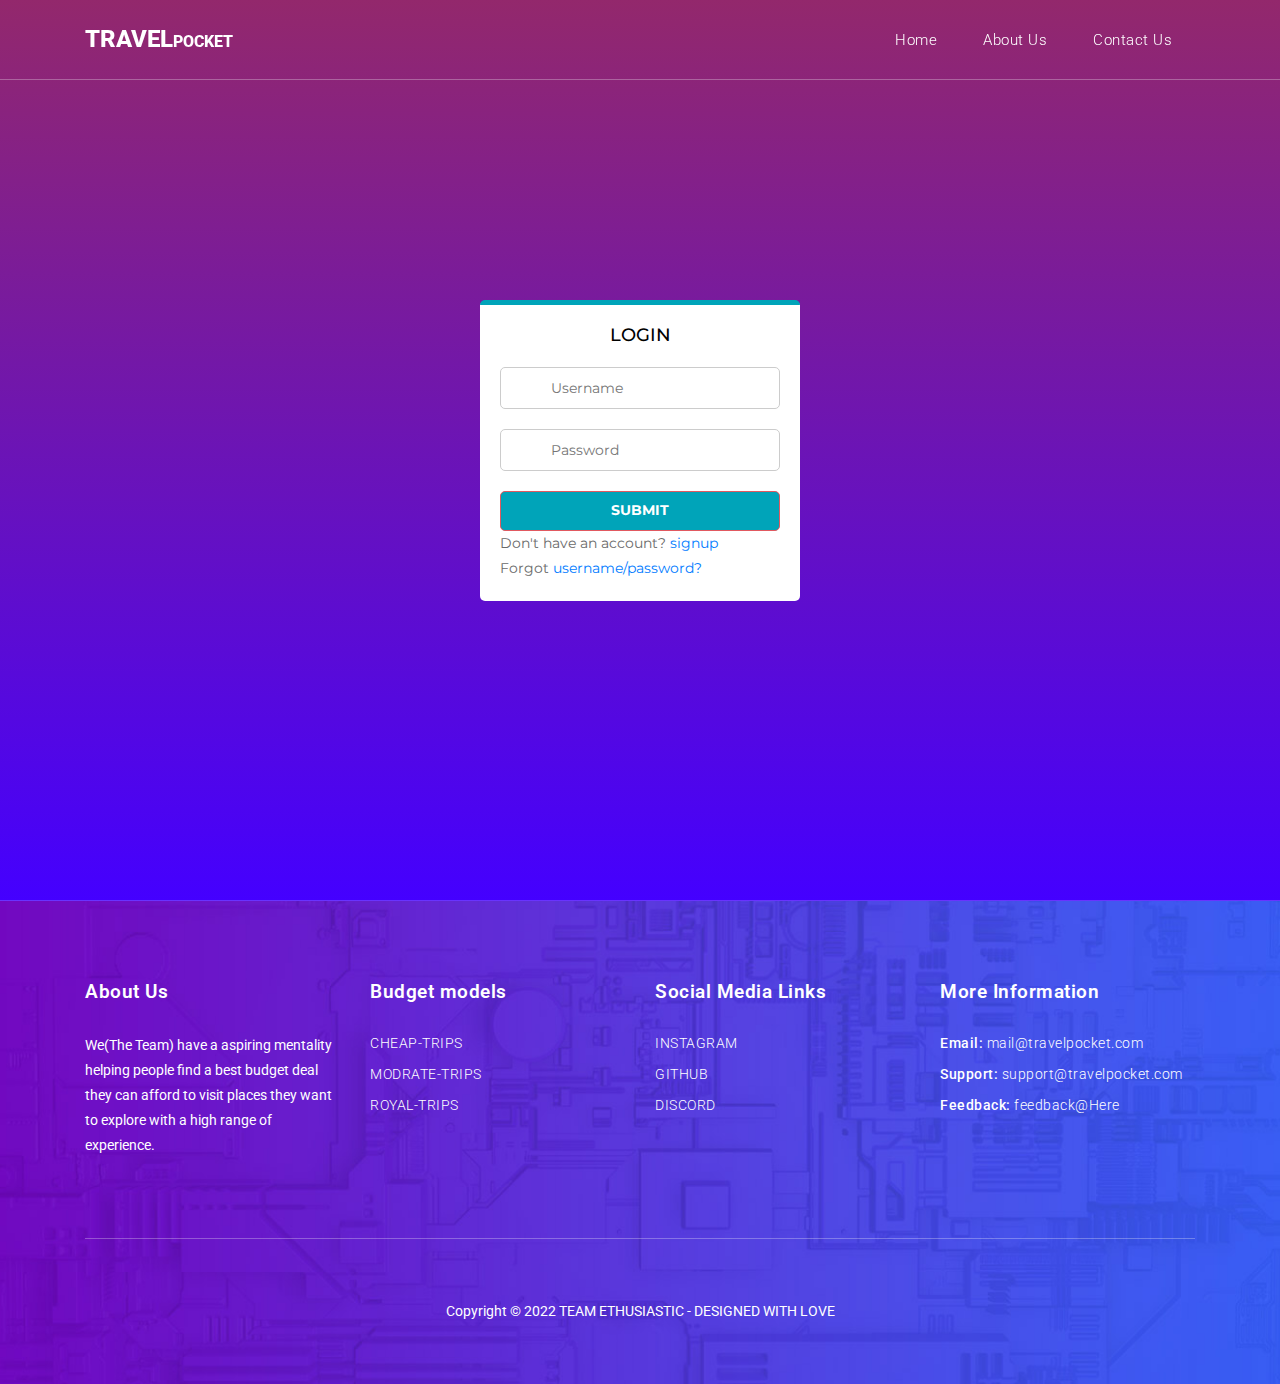
<file: login.html>
<!DOCTYPE html>
<html lang="en">

  <head>

    <meta charset="utf-8">
    <meta name="viewport" content="width=device-width, initial-scale=1, shrink-to-fit=no">
    <meta name="description" content="">
    <meta name="author" content="TemplateMo">
    <link href="https://fonts.googleapis.com/css?family=Roboto:100,300,400,500,700" rel="stylesheet">

    <title>Travel Pocket</title>

    <!-- Bootstrap core CSS -->
    <link href="vendor/bootstrap/css/bootstrap.min.css" rel="stylesheet">
    <link href='http://fonts.googleapis.com/css?family=Montserrat:400,700' rel='stylesheet' type='text/css'>

    <!-- Additional CSS Files -->
    <!-- <link rel="stylesheet" href="assets/css/fontawesome.css"> -->
    <link rel="stylesheet" href="assets/css/login.css">
    <link rel="stylesheet" href="assets/css/fontawesome.css">
    <link rel="stylesheet" href="assets/css/templatemo-host-cloud.css">
    <link rel="stylesheet" href="assets/css/owl.css">
    <!-- <link rel="stylesheet" href="assets/css/owl.css"> -->
<!--

Host Cloud Template

https://templatemo.com/tm-541-host-cloud

-->
  </head>

  <body>


    <!-- Header -->
    <header class="">
      <nav class="navbar navbar-expand-lg">
        <div class="container">
          <a class="navbar-brand" href="index.html"><h2>Travel<em>Pocket</em></h2></a>
          <button class="navbar-toggler" type="button" data-toggle="collapse" data-target="#navbarResponsive" aria-controls="navbarResponsive" aria-expanded="false" aria-label="Toggle navigation">
            <span class="navbar-toggler-icon"></span>
          </button>
          <div class="collapse navbar-collapse" id="navbarResponsive">
            <ul class="navbar-nav ml-auto">
              <li class="nav-item">
                <a class="nav-link" href="index.html">Home</a>
              </li>
              <li class="nav-item">
                <a class="nav-link" href="about.html">About Us</a>
              </li>
              <li class="nav-item">
                <a class="nav-link" href="contact.html">Contact Us</a>
              </li>
            </ul>
          </div>
        </div>
      </nav>
    </header>

    <!-- Page Content -->
    <div class="banner">
    
      <div class="login-block header-text">
          <h1>Login</h1>
          <input type="text" value="" placeholder="Username" id="username" />
          <input type="password" value="" placeholder="Password" id="password" />
          <a href="index.html"><button>Submit</button></a>
          <br>
          <p class="signup">Don't have an account? <a href="signup.html">signup</a></p>
          <p class="signup">Forgot <a href="signup.html">username/password?</a></p>
      </div>
      <div class="signup-text">
        
      </div>
    </div>


    <!-- Footer Starts Here -->
    <footer>
      <div class="container">
        <div class="row">
          <div class="col-md-3 col-sm-6 col-xs-12">
            <div class="footer-item">
              <div class="footer-heading">
                <h2>About Us</h2>
              </div>
              <p>We(The Team) have a aspiring mentality helping people find a best budget deal they can afford to visit places they want to explore with a high range of experience. </p>
            </div>
          </div>
          
          <div class="col-md-3 col-sm-6 col-xs-12">
            <div class="footer-item">
              <div class="footer-heading">
                <h2>Budget models</h2>
              </div>
              <ul class="footer-list">
                <li><a href="/index.html">CHEAP-TRIPS</a></li>
                <li><a href="/index.html">MODRATE-TRIPS</a></li>
                <li><a href="/index.html">ROYAL-TRIPS</a></li>
              </ul>
            </div>
          </div>
          
          
          <div class="col-md-3 col-sm-6 col-xs-12">
            <div class="footer-item">
              <div class="footer-heading">
                <h2>Social Media Links</h2>
              </div>
              <ul class="footer-list">
                <li><a href="#">INSTAGRAM</a></li>
                <li><a href="#">GITHUB</a></li>
                <li><a href="#">DISCORD</a></li>

              </ul>
            </div>
          </div>
          
          <div class="col-md-3 col-sm-6 col-xs-12">
            <div class="footer-item">
              <div class="footer-heading">
                <h2>More Information</h2>
              </div>
              <ul class="footer-list">
                <li>Email: <a href="mailto:himanshupatilpianist@gmail.com">mail@travelpocket.com</a></li>
                <li>Support: <a href="mailto:sahir231102@gmail.com">support@travelpocket.com</a></li>
                <li>Feedback: <a href="/contact.html">feedback@Here</a></li>
              </ul>
            </div>
          </div>
          <div class="col-md-12">
            <div class="sub-footer">
              <p>Copyright &copy; 2022 TEAM ETHUSIASTIC
				- DESIGNED WITH LOVE</p>
            </div>
          </div>
        </div>
      </div>
    </footer>
    <!-- Footer Ends Here -->

<!-- Bootstrap core JavaScript -->
<script src="vendor/jquery/jquery.min.js"></script>
<script src="vendor/bootstrap/js/bootstrap.bundle.min.js"></script>

<!-- Additional Scripts -->
<script src="assets/js/custom.js"></script>
<script src="assets/js/owl.js"></script>
<script src="assets/js/accordions.js"></script>


<script language = "text/Javascript"> 
cleared[0] = cleared[1] = cleared[2] = 0; //set a cleared flag for each field
function clearField(t){                   //declaring the array outside of the
if(! cleared[t.id]){                      // function makes it static and global
    cleared[t.id] = 1;  // you could use true and false, but that's more typing
    t.value='';         // with more chance of typos
    t.style.color='#fff';
    }
}
</script>
  
</body>
</html>
</file>
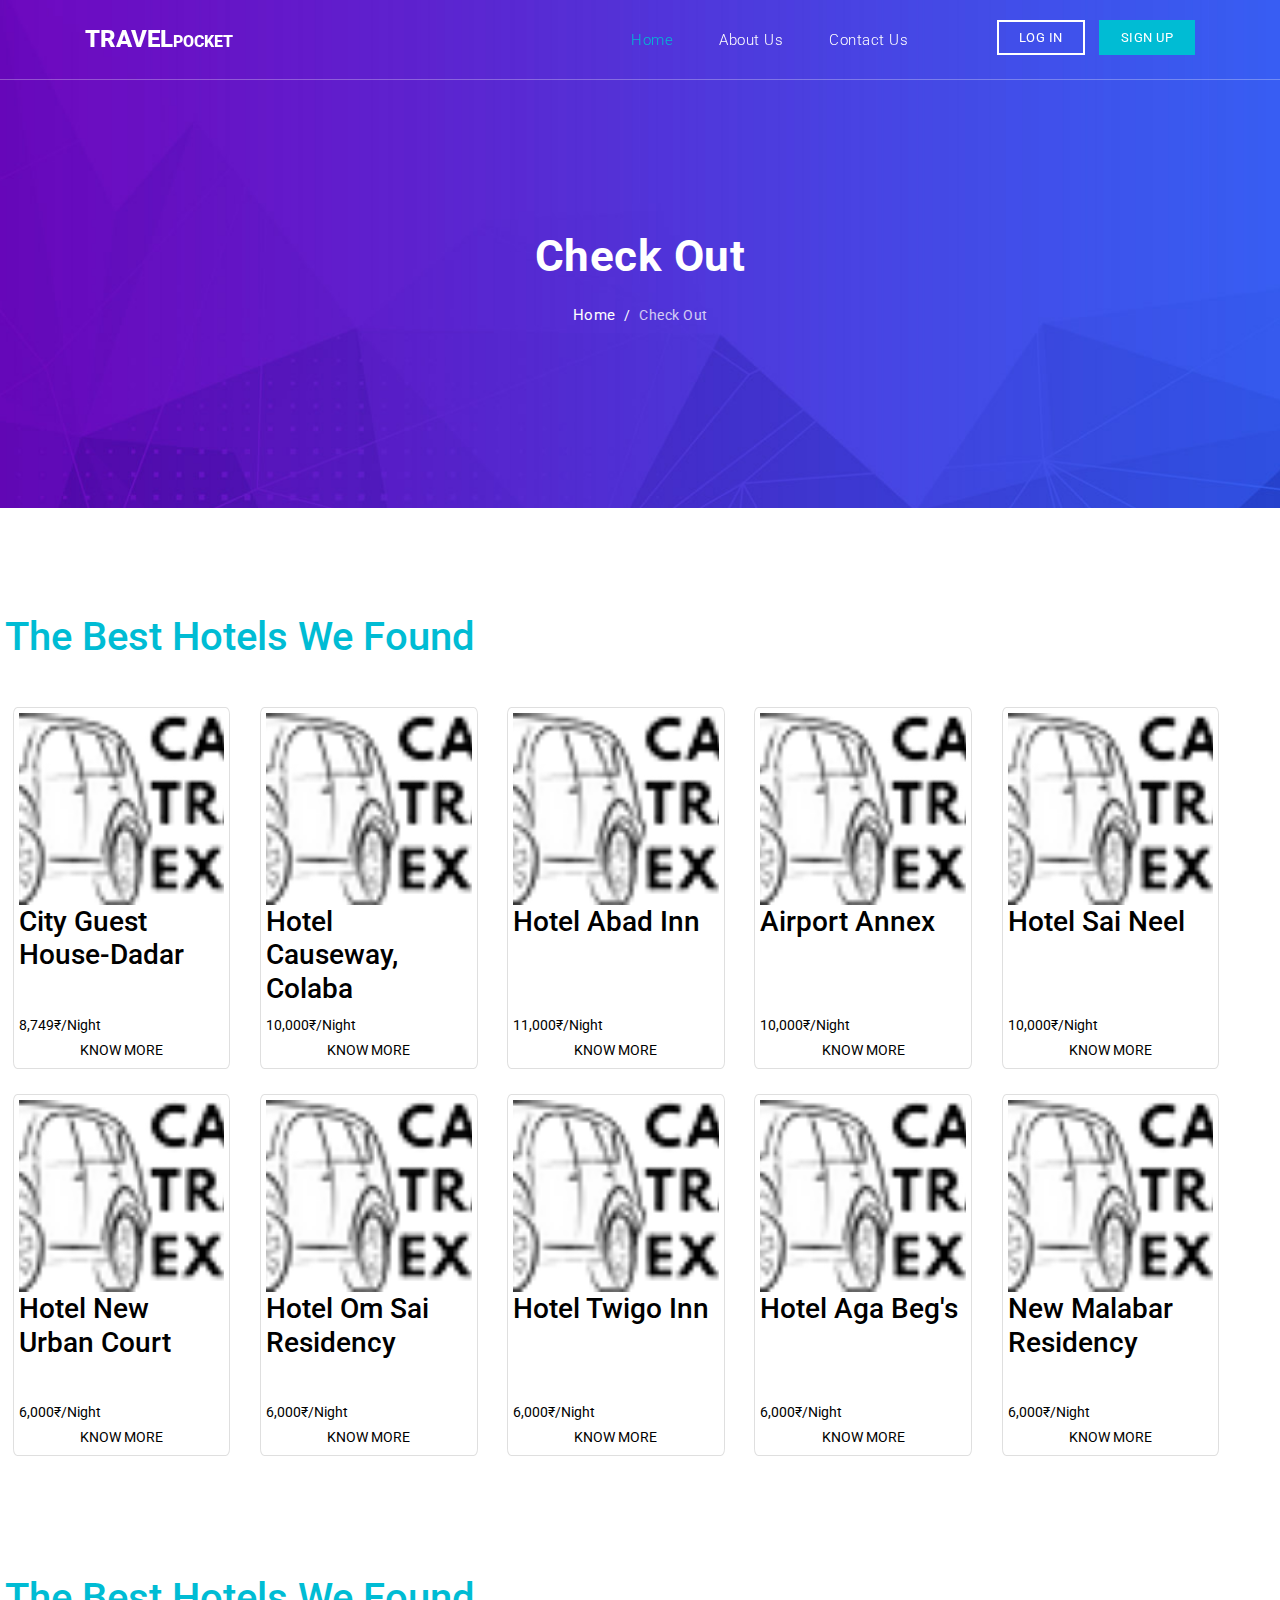
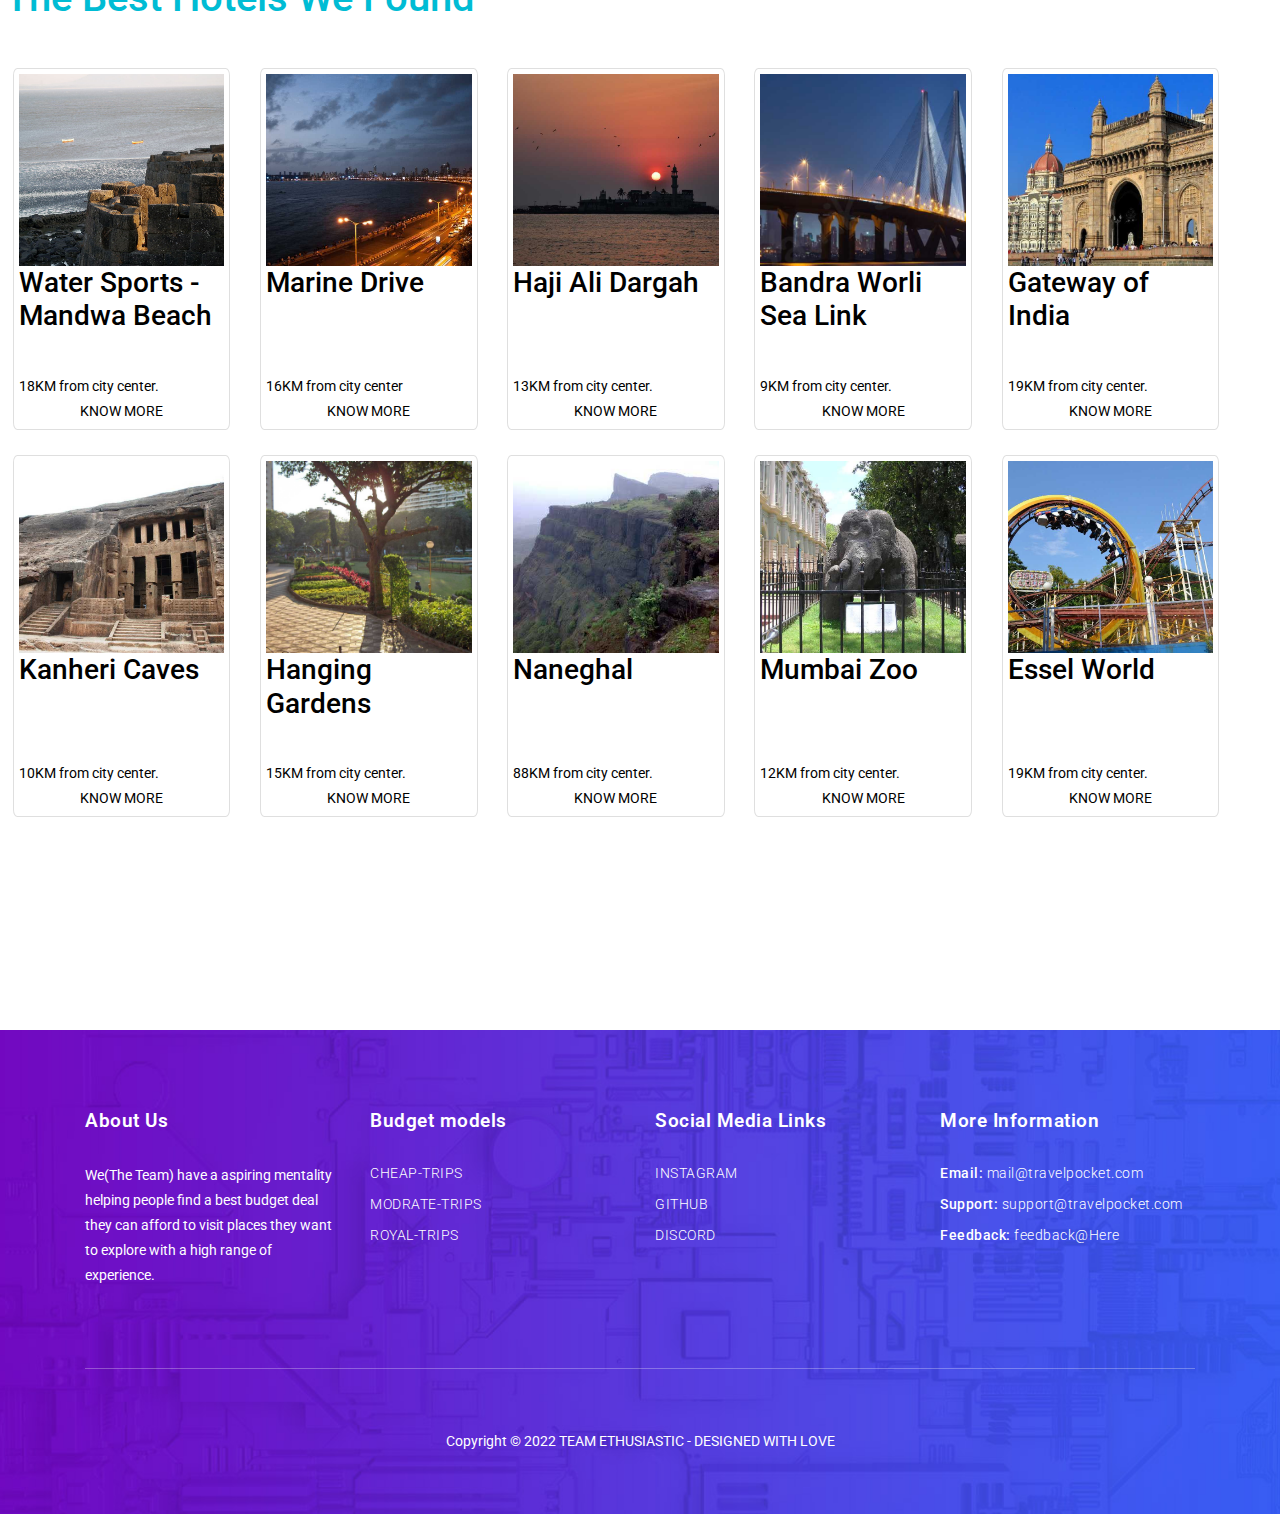
<file: mumbaicheap.html>
<!DOCTYPE html>
<html lang="en">

  <head>

    <meta charset="utf-8">
    <meta name="viewport" content="width=device-width, initial-scale=1, shrink-to-fit=no">
    <meta name="description" content="">
    <meta name="author" content="TemplateMo">
    <link href="https://fonts.googleapis.com/css?family=Roboto:100,300,400,500,700" rel="stylesheet">

    <title>Travel Pocket</title>

    <!-- Bootstrap core CSS -->
    <link href="vendor/bootstrap/css/bootstrap.min.css" rel="stylesheet">

    <!-- Additional CSS Files -->
    <link rel="stylesheet" href="assets/css/display.css">
    <link rel="stylesheet" href="assets/css/fontawesome.css">
    <link rel="stylesheet" href="assets/css/templatemo-host-cloud.css">
    <link rel="stylesheet" href="assets/css/owl.css">
<!--

Host Cloud Template

https://templatemo.com/tm-541-host-cloud

-->
  </head>

  <body>

    <!-- ***** Preloader Start ***** -->
    <div id="preloader">
        <div class="jumper">
            <div></div>
            <div></div>
            <div></div>
        </div>
    </div>  
    <!-- ***** Preloader End ***** -->

    <!-- Header -->
    <header class="">
      <nav class="navbar navbar-expand-lg">
        <div class="container">
          <a class="navbar-brand" href="index.html"><h2>TRAVEL<em>POCKET</em></h2></a>
          <button class="navbar-toggler" type="button" data-toggle="collapse" data-target="#navbarResponsive" aria-controls="navbarResponsive" aria-expanded="false" aria-label="Toggle navigation">
            <span class="navbar-toggler-icon"></span>
          </button>
          <div class="collapse navbar-collapse" id="navbarResponsive">
            <ul class="navbar-nav ml-auto">
              <li class="nav-item active">
                <a class="nav-link" href="index.html">Home
                  <span class="sr-only">(current)</span>
                </a>
              </li>
              <li class="nav-item">
                <a class="nav-link" href="about.html">About Us</a>
              </li>
              <li class="nav-item">
                <a class="nav-link" href="contact.html">Contact Us</a>
              </li>
            </ul>
          </div>
          <div class="functional-buttons">
            <ul>
              <li><a href="login.html">Log in</a></li>
              <li><a href="signup.html">Sign Up</a></li>
            </ul>
          </div>
        </div>
      </nav>
    </header>

    <!-- Page Content -->
    <div class="page-heading header-text">
      <div class="container">
        <div class="row">
          <div class="col-md-12">
            <h1>Check Out</h1>
            <p><a href="index.html">Home</a> / <span>Check Out</span></p>
          </div>
        </div>
      </div>
    </div>
    <!-- Banner Starts Here -->
    <div class="banner-display">
      <div class="heading">
        <h1>The Best Hotels We Found</h1>
      </div>
      <div class="display">
        <a href="https://www.booking.com/hotel/in/city-guest-house.en-gb.html?aid=306395&label=bombay-gIurAvBFx9qfcMXxU*FKLAS154618436066%3Apl%3Ata%3Ap1480%3Ap2%3Aac%3Aap%3Aneg%3Afi%3Atikwd-125266192%3Alp9302822%3Ali%3Adec%3Adm%3Appccp%3DUmFuZG9tSVYkc2RlIyh9YZVcNNsENnH02-pWD53qm9c&sid=eb6f5ad3fe09e55513bdc9d3af509ff1&dest_id=-2092174&dest_type=city&dist=0&group_adults=2&group_children=0&hapos=1&hpos=1&nflt=class%3D1&no_rooms=1&req_adults=2&req_children=0&room1=A%2CA&sb_price_type=total&sr_order=popularity&srepoch=1650649770&srpvid=49fa7ba188fe03e1&type=total&ucfs=1&activeTab=main">  
          <div class="card header-text">
            <img src="assets/images/logo2.png" alt="IMAGE">
            <h3 class="name">City Guest House-Dadar</h3>
            <p class="desc">8,749₹/Night</p>
            <p class="know-text">KNOW MORE</p>
          </div>
        </a>
        <a href="https://www.booking.com/hotel/in/causeway-mumbai.en-gb.html?aid=306395&label=bombay-gIurAvBFx9qfcMXxU%2AFKLAS154618436066%3Apl%3Ata%3Ap1480%3Ap2%3Aac%3Aap%3Aneg%3Afi%3Atikwd-125266192%3Alp9302822%3Ali%3Adec%3Adm%3Appccp%3DUmFuZG9tSVYkc2RlIyh9YZVcNNsENnH02-pWD53qm9c&sid=eb6f5ad3fe09e55513bdc9d3af509ff1&dest_id=-2092174;dest_type=city;dist=0;group_adults=2;group_children=0;hapos=2;hpos=2;nflt=class%3D1;no_rooms=1;req_adults=2;req_children=0;room1=A%2CA;sb_price_type=total;sr_order=popularity;srepoch=1650649770;srpvid=49fa7ba188fe03e1;type=total;ucfs=1&#hotelTmpl">  
          <div class="card">
            <img src="assets/images/logo2.png" alt="IMAGE">
            <h3 class="name">Hotel Causeway, Colaba</h3>
            <p class="desc">10,000₹/Night</p>
            <p class="know-text">KNOW MORE</p>
          </div>
        </a>
        <a href="https://www.booking.com/hotel/in/abad-inn-mumbai1.en-gb.html?aid=306395&label=bombay-gIurAvBFx9qfcMXxU%2AFKLAS154618436066%3Apl%3Ata%3Ap1480%3Ap2%3Aac%3Aap%3Aneg%3Afi%3Atikwd-125266192%3Alp9302822%3Ali%3Adec%3Adm%3Appccp%3DUmFuZG9tSVYkc2RlIyh9YZVcNNsENnH02-pWD53qm9c&sid=eb6f5ad3fe09e55513bdc9d3af509ff1&dest_id=-2092174;dest_type=city;dist=0;group_adults=2;group_children=0;hapos=3;hpos=3;nflt=class%3D1;no_rooms=1;req_adults=2;req_children=0;room1=A%2CA;sb_price_type=total;sr_order=popularity;srepoch=1650649770;srpvid=49fa7ba188fe03e1;type=total;ucfs=1&#hotelTmpl">  
          <div class="card">
            <img src="assets/images/logo2.png" alt="IMAGE">
            <h3 class="name">Hotel Abad Inn</h3>
            <p class="desc">11,000₹/Night</p>
            <p class="know-text">KNOW MORE</p>
          </div>
        </a>
        <a href="https://www.booking.com/hotel/in/arma-galaxy.en-gb.html?aid=306395&label=bombay-gIurAvBFx9qfcMXxU%2AFKLAS154618436066%3Apl%3Ata%3Ap1480%3Ap2%3Aac%3Aap%3Aneg%3Afi%3Atikwd-125266192%3Alp9302822%3Ali%3Adec%3Adm%3Appccp%3DUmFuZG9tSVYkc2RlIyh9YZVcNNsENnH02-pWD53qm9c&sid=eb6f5ad3fe09e55513bdc9d3af509ff1&dest_id=-2092174;dest_type=city;dist=0;group_adults=2;group_children=0;hapos=4;hpos=4;nflt=class%3D1;no_rooms=1;req_adults=2;req_children=0;room1=A%2CA;sb_price_type=total;sr_order=popularity;srepoch=1650649770;srpvid=49fa7ba188fe03e1;type=total;ucfs=1&#hotelTmpl">  
          <div class="card">
            <img src="assets/images/logo2.png" alt="IMAGE">
            <h3 class="name">Airport Annex</h3>
            <p class="desc">10,000₹/Night</p>
            <p class="know-text">KNOW MORE</p>
          </div>
        </a>
        <a href="https://www.booking.com/hotel/in/sai-neel-mumbai.en-gb.html?aid=306395&label=bombay-gIurAvBFx9qfcMXxU%2AFKLAS154618436066%3Apl%3Ata%3Ap1480%3Ap2%3Aac%3Aap%3Aneg%3Afi%3Atikwd-125266192%3Alp9302822%3Ali%3Adec%3Adm%3Appccp%3DUmFuZG9tSVYkc2RlIyh9YZVcNNsENnH02-pWD53qm9c&sid=eb6f5ad3fe09e55513bdc9d3af509ff1&dest_id=-2092174;dest_type=city;dist=0;group_adults=2;group_children=0;hapos=7;hpos=7;nflt=class%3D1;no_rooms=1;req_adults=2;req_children=0;room1=A%2CA;sb_price_type=total;sr_order=popularity;srepoch=1650649770;srpvid=49fa7ba188fe03e1;type=total;ucfs=1&#hotelTmpl">  
          <div class="card">
            <img src="assets/images/logo2.png" alt="IMAGE">
            <h3 class="name">Hotel Sai Neel</h3>
            <p class="desc">10,000₹/Night</p>
            <p class="know-text">KNOW MORE</p>
          </div>
        </a>
        <a href="https://www.booking.com/hotel/in/new-urban-court.en-gb.html?aid=306395&label=bombay-gIurAvBFx9qfcMXxU%2AFKLAS154618436066%3Apl%3Ata%3Ap1480%3Ap2%3Aac%3Aap%3Aneg%3Afi%3Atikwd-125266192%3Alp9302822%3Ali%3Adec%3Adm%3Appccp%3DUmFuZG9tSVYkc2RlIyh9YZVcNNsENnH02-pWD53qm9c&sid=eb6f5ad3fe09e55513bdc9d3af509ff1&dest_id=-2092174;dest_type=city;dist=0;group_adults=2;group_children=0;hapos=10;hpos=10;nflt=class%3D1;no_rooms=1;req_adults=2;req_children=0;room1=A%2CA;sb_price_type=total;sr_order=popularity;srepoch=1650649770;srpvid=49fa7ba188fe03e1;type=total;ucfs=1&#hotelTmpl">  
          <div class="card">
            <img src="assets/images/logo2.png" alt="IMAGE">
            <h3 class="name">Hotel New Urban Court</h3>
            <p class="desc">6,000₹/Night</p>
            <p class="know-text">KNOW MORE</p>
          </div>
        </a>
        <a href="https://www.booking.com/hotel/in/om-sai-residency-mumbai.en-gb.html?aid=306395&label=bombay-gIurAvBFx9qfcMXxU*FKLAS154618436066%3Apl%3Ata%3Ap1480%3Ap2%3Aac%3Aap%3Aneg%3Afi%3Atikwd-125266192%3Alp9302822%3Ali%3Adec%3Adm%3Appccp%3DUmFuZG9tSVYkc2RlIyh9YZVcNNsENnH02-pWD53qm9c&sid=eb6f5ad3fe09e55513bdc9d3af509ff1&dest_id=-2092174&dest_type=city&dist=0&group_adults=2&group_children=0&hapos=11&hpos=11&nflt=class%3D1&no_rooms=1&req_adults=2&req_children=0&room1=A%2CA&sb_price_type=total&sr_order=popularity&srepoch=1650649770&srpvid=49fa7ba188fe03e1&type=total&ucfs=1&activeTab=main">  
          <div class="card">
            <img src="assets/images/logo2.png" alt="IMAGE">
            <h3 class="name">Hotel Om Sai Residency</h3>
            <p class="desc">6,000₹/Night</p>
            <p class="know-text">KNOW MORE</p>
          </div>
        </a>
        <a href="https://www.booking.com/hotel/in/twigo-inn-mumbai.en-gb.html?aid=306395&label=bombay-gIurAvBFx9qfcMXxU*FKLAS154618436066%3Apl%3Ata%3Ap1480%3Ap2%3Aac%3Aap%3Aneg%3Afi%3Atikwd-125266192%3Alp9302822%3Ali%3Adec%3Adm%3Appccp%3DUmFuZG9tSVYkc2RlIyh9YZVcNNsENnH02-pWD53qm9c&sid=eb6f5ad3fe09e55513bdc9d3af509ff1&dest_id=-2092174&dest_type=city&dist=0&group_adults=2&group_children=0&hapos=12&hpos=12&nflt=class%3D1&no_rooms=1&req_adults=2&req_children=0&room1=A%2CA&sb_price_type=total&sr_order=popularity&srepoch=1650649770&srpvid=49fa7ba188fe03e1&type=total&ucfs=1&activeTab=main">  
          <div class="card">
            <img src="assets/images/logo2.png" alt="IMAGE">
            <h3 class="name">Hotel Twigo Inn</h3>
            <p class="desc">6,000₹/Night</p>
            <p class="know-text">KNOW MORE</p>
          </div>
        </a>
        <a href="https://www.booking.com/hotel/in/aga-beg-39-s.en-gb.html?aid=306395&label=bombay-gIurAvBFx9qfcMXxU*FKLAS154618436066%3Apl%3Ata%3Ap1480%3Ap2%3Aac%3Aap%3Aneg%3Afi%3Atikwd-125266192%3Alp9302822%3Ali%3Adec%3Adm%3Appccp%3DUmFuZG9tSVYkc2RlIyh9YZVcNNsENnH02-pWD53qm9c&sid=eb6f5ad3fe09e55513bdc9d3af509ff1&dest_id=-2092174&dest_type=city&dist=0&group_adults=2&group_children=0&hapos=14&hpos=14&nflt=class%3D1&no_rooms=1&req_adults=2&req_children=0&room1=A%2CA&sb_price_type=total&sr_order=popularity&srepoch=1650649770&srpvid=49fa7ba188fe03e1&type=total&ucfs=1&activeTab=main">  
          <div class="card">
            <img src="assets/images/logo2.png" alt="IMAGE">
            <h3 class="name">Hotel Aga Beg's</h3>
            <p class="desc">6,000₹/Night</p>
            <p class="know-text">KNOW MORE</p>
          </div>
        </a>
        <a href="https://www.booking.com/hotel/in/malabar-residency-mumbai.en-gb.html?aid=306395&label=bombay-gIurAvBFx9qfcMXxU%2AFKLAS154618436066%3Apl%3Ata%3Ap1480%3Ap2%3Aac%3Aap%3Aneg%3Afi%3Atikwd-125266192%3Alp9302822%3Ali%3Adec%3Adm%3Appccp%3DUmFuZG9tSVYkc2RlIyh9YZVcNNsENnH02-pWD53qm9c&sid=eb6f5ad3fe09e55513bdc9d3af509ff1&dest_id=-2092174;dest_type=city;dist=0;group_adults=2;group_children=0;hapos=15;hpos=15;nflt=class%3D1;no_rooms=1;req_adults=2;req_children=0;room1=A%2CA;sb_price_type=total;sr_order=popularity;srepoch=1650649770;srpvid=49fa7ba188fe03e1;type=total;ucfs=1&#hotelTmpl">  
          <div class="card">
            <img src="assets/images/logo2.png" alt="IMAGE">
            <h3 class="name">New Malabar Residency</h3>
            <p class="desc">6,000₹/Night</p>
            <p class="know-text">KNOW MORE</p>
          </div>
        </a>
      </div>
      <div class="heading">
        <h1>The Best Hotels We Found</h1>
      </div>
      <div class="display">
        <a href="https://www.holidify.com/places/mumbai/water-sports-in-mandwa-beach-sightseeing-8223.html">  
          <div class="card">
            <img src="assets/mumbai-royal/watersports.jpg" alt="IMAGE">
            <h3 class="name">Water Sports - Mandwa Beach</h3>
            <p class="desc">18KM from city center.</p>
            <p class="know-text">KNOW MORE</p>
          </div>
        </a>
        <a href="https://www.holidify.com/places/mumbai/marine-drive-sightseeing-2879.html">  
          <div class="card">
            <img src="assets/mumbai-royal/marine_drive.jpg" alt="IMAGE">
            <h3 class="name">Marine Drive</h3>
            <p class="desc">16KM from city center</p>
            <p class="know-text">KNOW MORE</p>
          </div>
        </a>
        <a href="https://www.holidify.com/places/mumbai/haji-ali-dargah-sightseeing-2872.html">  
          <div class="card">
            <img src="assets/mumbai-royal/hajialidargah.png" alt="IMAGE">
            <h3 class="name">Haji Ali Dargah</h3>
            <p class="desc">13KM from city center.</p>
            <p class="know-text">KNOW MORE</p>
          </div>
        </a>
        <a href="https://www.holidify.com/places/mumbai/bandra-worli-sea-link-sightseeing-2861.html">  
          <div class="card">
            <img src="assets/mumbai-royal/bandrasealink.png" alt="IMAGE">
            <h3 class="name">Bandra Worli Sea Link</h3>
            <p class="desc">9KM from city center.</p>
            <p class="know-text">KNOW MORE</p>
          </div>
        </a>
        <a href="https://www.holidify.com/places/mumbai/gateway-of-india-sightseeing-2870.html">  
          <div class="card">
            <img src="assets/mumbai-royal/gatewayofindia.jpg" alt="IMAGE">
            <h3 class="name">Gateway of India</h3>
            <p class="desc">19KM from city center.</p>
            <p class="know-text">KNOW MORE</p>
          </div>
        </a>
        <a href="https://www.holidify.com/places/mumbai/kanheri-caves-sightseeing-2876.html">  
          <div class="card">
            <img src="assets/mumbai-royal/kanhericaves.jpg" alt="IMAGE">
            <h3 class="name">Kanheri Caves</h3>
            <p class="desc">10KM from city center.</p>
            <p class="know-text">KNOW MORE</p>
          </div>
        </a>
        <a href="https://www.holidify.com/places/mumbai/hanging-gardens-sightseeing-2873.html">  
          <div class="card">
            <img src="assets/mumbai-royal/hanginggarden.jpg" alt="IMAGE">
            <h3 class="name">Hanging Gardens</h3>
            <p class="desc">15KM from city center.</p>
            <p class="know-text">KNOW MORE</p>
          </div>
        </a>
        <a href="https://www.holidify.com/places/mumbai/naneghat-trek-sightseeing-8278.html">  
          <div class="card">
            <img src="assets/mumbai-royal/naneghal.jpg" alt="IMAGE">
            <h3 class="name">Naneghal</h3>
            <p class="desc">88KM from city center.</p>
            <p class="know-text">KNOW MORE</p>
          </div>
        </a>
        <a href="https://www.holidify.com/places/mumbai/mumbai-zoo-sightseeing-2880.html">  
          <div class="card">
            <img src="assets/mumbai-royal/mumbaizoo.jpg" alt="IMAGE">
            <h3 class="name">Mumbai Zoo</h3>
            <p class="desc">12KM from city center.</p>
            <p class="know-text">KNOW MORE</p>
          </div>
        </a>
        <a href="https://www.holidify.com/places/mumbai/essel-world-sightseeing-2867.html">  
          <div class="card">
            <img src="assets/mumbai-royal/esselworld.jpg" alt="IMAGE">
            <h3 class="name">Essel World</h3>
            <p class="desc">19KM from city center.</p>
            <p class="know-text">KNOW MORE</p>
          </div>
        </a>
      </div>
    </div>
    <!-- Footer Starts Here -->
    <footer>
        <div class="container">
          <div class="row">
            <div class="col-md-3 col-sm-6 col-xs-12">
              <div class="footer-item">
                <div class="footer-heading">
                  <h2>About Us</h2>
                </div>
                <p>We(The Team) have a aspiring mentality helping people find a best budget deal they can afford to visit places they want to explore with a high range of experience. </p>
              </div>
            </div>
            
            <div class="col-md-3 col-sm-6 col-xs-12">
              <div class="footer-item">
                <div class="footer-heading">
                  <h2>Budget models</h2>
                </div>
                <ul class="footer-list">
                  <li><a href="/index.html">CHEAP-TRIPS</a></li>
                  <li><a href="/index.html">MODRATE-TRIPS</a></li>
                  <li><a href="/index.html">ROYAL-TRIPS</a></li>
                </ul>
              </div>
            </div>
            
            
            <div class="col-md-3 col-sm-6 col-xs-12">
              <div class="footer-item">
                <div class="footer-heading">
                  <h2>Social Media Links</h2>
                </div>
                <ul class="footer-list">
                  <li><a href="#">INSTAGRAM</a></li>
                  <li><a href="#">GITHUB</a></li>
                  <li><a href="#">DISCORD</a></li>
  
                </ul>
              </div>
            </div>
            
            <div class="col-md-3 col-sm-6 col-xs-12">
              <div class="footer-item">
                <div class="footer-heading">
                  <h2>More Information</h2>
                </div>
                <ul class="footer-list">
                  <li>Email: <a href="mailto:himanshupatilpianist@gmail.com">mail@travelpocket.com</a></li>
                  <li>Support: <a href="mailto:sahir231102@gmail.com">support@travelpocket.com</a></li>
                  <li>Feedback: <a href="/contact.html">feedback@Here</a></li>
                </ul>
              </div>
            </div>
            <div class="col-md-12">
              <div class="sub-footer">
                <p>Copyright &copy; 2022 TEAM ETHUSIASTIC
                  - DESIGNED WITH LOVE</p>
              </div>
            </div>
          </div>
        </div>
      </footer>
      <!-- Footer Ends Here -->
  
      <!-- Bootstrap core JavaScript -->
      <script src="vendor/jquery/jquery.min.js"></script>
      <script src="vendor/bootstrap/js/bootstrap.bundle.min.js"></script>
  
      <!-- Additional Scripts -->
      <script src="assets/js/custom.js"></script>
      <script src="assets/js/owl.js"></script>
      <script src="assets/js/accordions.js"></script>
  
  
      <script language = "text/Javascript"> 
        cleared[0] = cleared[1] = cleared[2] = 0; //set a cleared flag for each field
        function clearField(t){                   //declaring the array outside of the
        if(! cleared[t.id]){                      // function makes it static and global
            cleared[t.id] = 1;  // you could use true and false, but that's more typing
            t.value='';         // with more chance of typos
            t.style.color='#fff';
            }
        }
      </script>
      <script>
        function validateForm() {
          var x = document.forms["gs"]["q"].value;
          if (x == "") {
            alert("Name must be filled out");
            return false;
          }
        }
      </script>
  
    </body>
  </html>
</file>
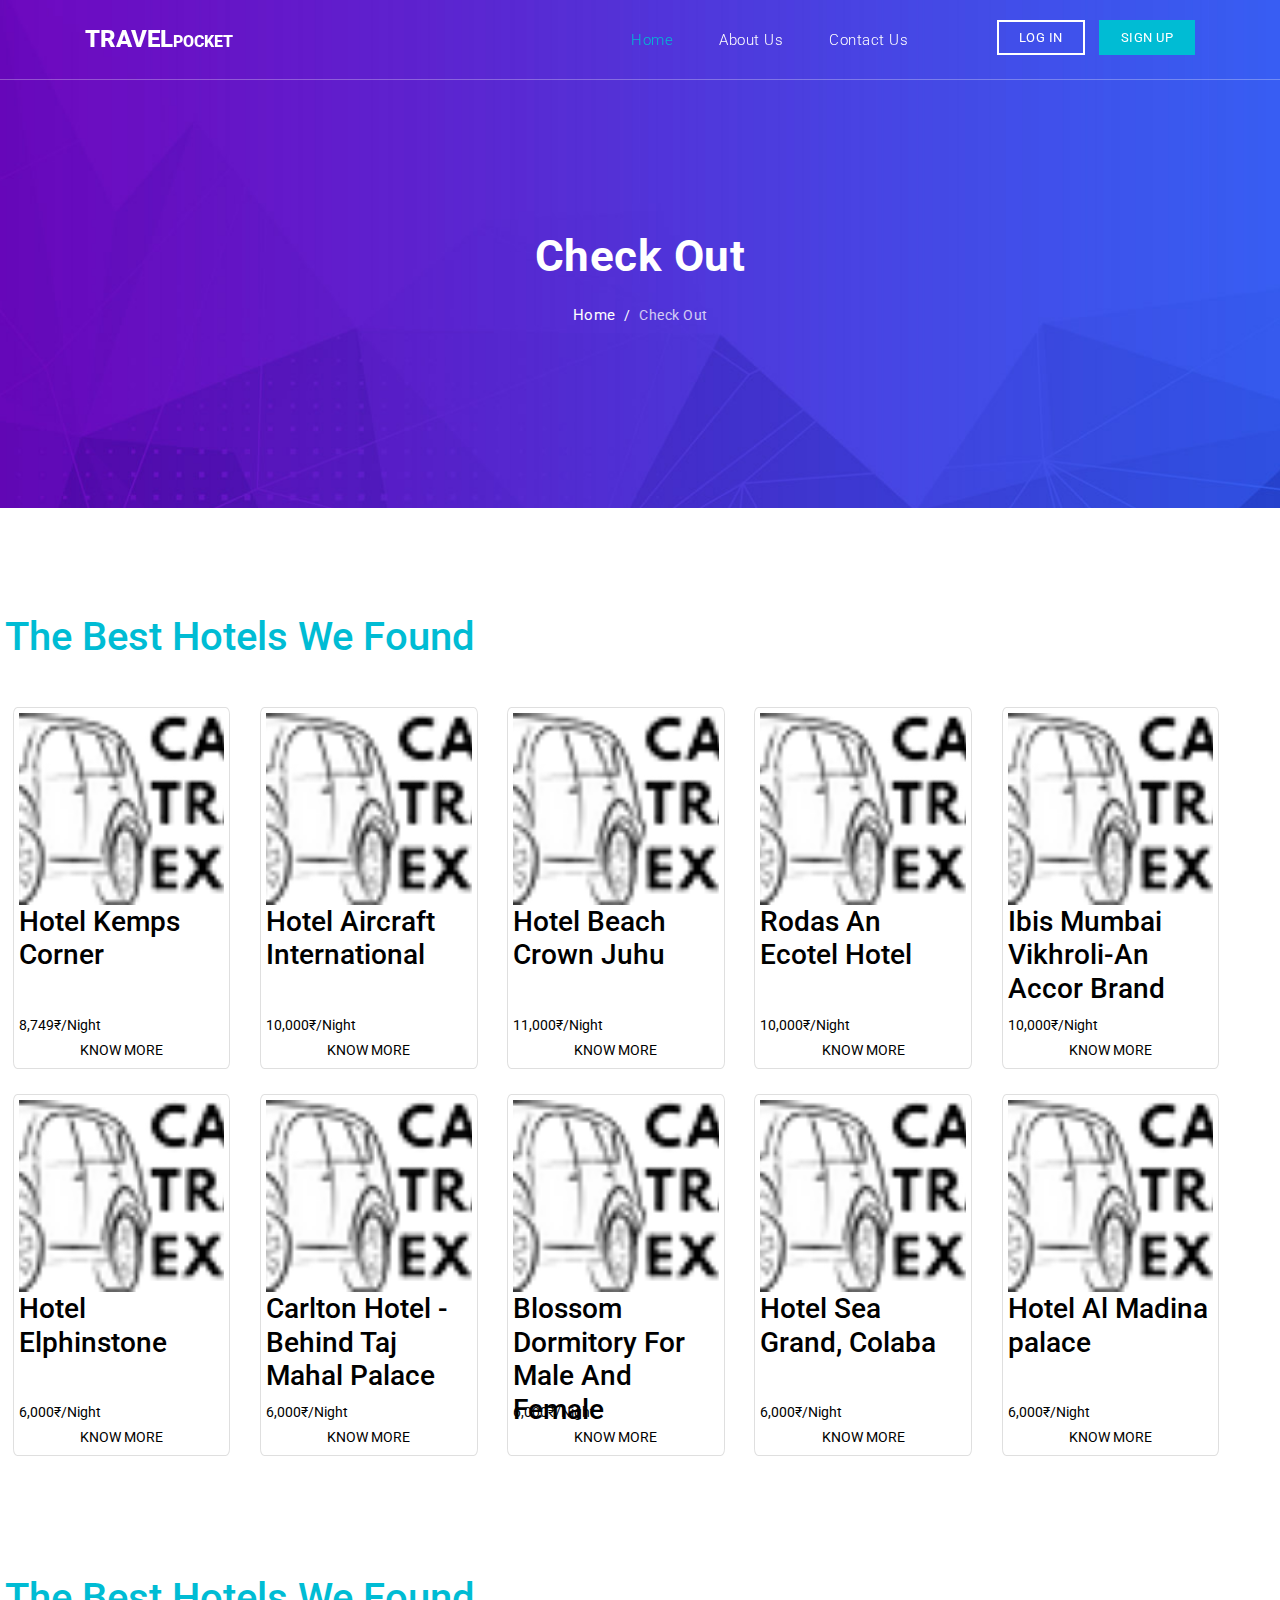
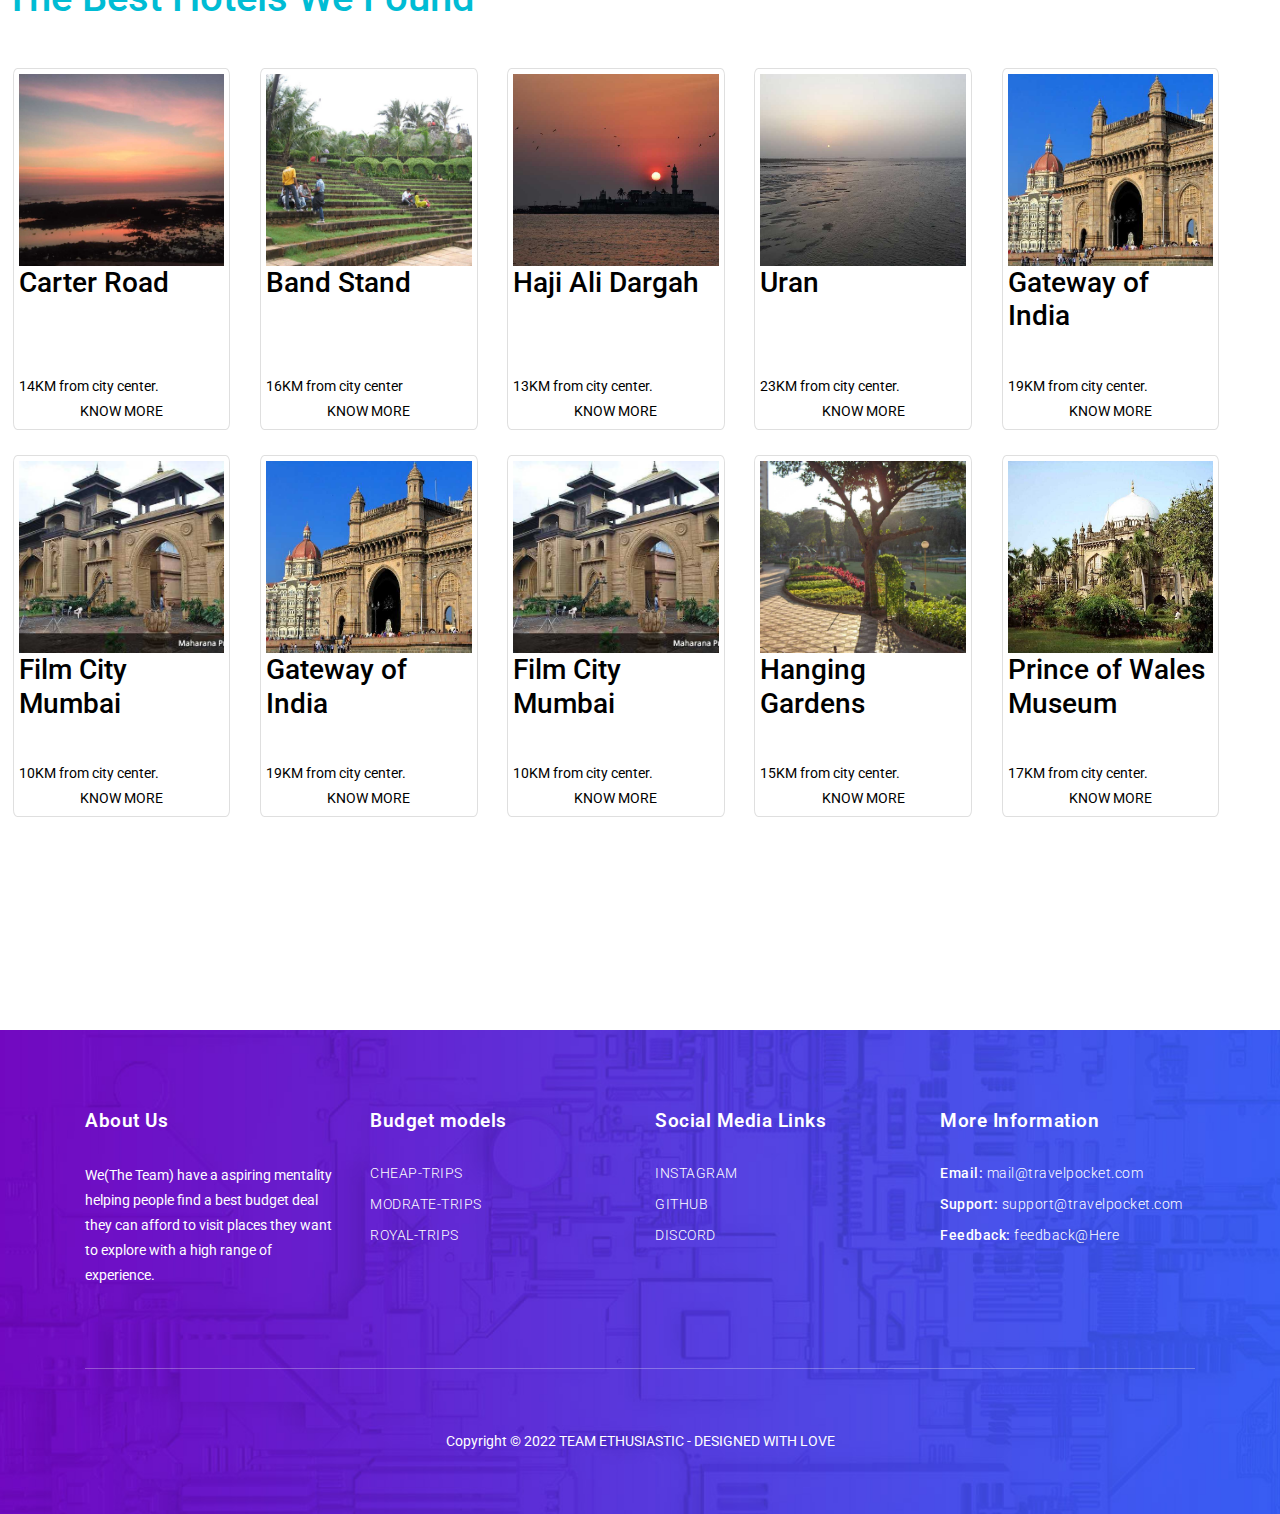
<file: mumbaimodrate.html>
<!DOCTYPE html>
<html lang="en">

  <head>

    <meta charset="utf-8">
    <meta name="viewport" content="width=device-width, initial-scale=1, shrink-to-fit=no">
    <meta name="description" content="">
    <meta name="author" content="TemplateMo">
    <link href="https://fonts.googleapis.com/css?family=Roboto:100,300,400,500,700" rel="stylesheet">

    <title>Travel Pocket</title>

    <!-- Bootstrap core CSS -->
    <link href="vendor/bootstrap/css/bootstrap.min.css" rel="stylesheet">

    <!-- Additional CSS Files -->
    <link rel="stylesheet" href="assets/css/display.css">
    <link rel="stylesheet" href="assets/css/fontawesome.css">
    <link rel="stylesheet" href="assets/css/templatemo-host-cloud.css">
    <link rel="stylesheet" href="assets/css/owl.css">
<!--

Host Cloud Template

https://templatemo.com/tm-541-host-cloud

-->
  </head>

  <body>

    <!-- ***** Preloader Start ***** -->
    <div id="preloader">
        <div class="jumper">
            <div></div>
            <div></div>
            <div></div>
        </div>
    </div>  
    <!-- ***** Preloader End ***** -->

    <!-- Header -->
    <header class="">
      <nav class="navbar navbar-expand-lg">
        <div class="container">
          <a class="navbar-brand" href="index.html"><h2>TRAVEL<em>POCKET</em></h2></a>
          <button class="navbar-toggler" type="button" data-toggle="collapse" data-target="#navbarResponsive" aria-controls="navbarResponsive" aria-expanded="false" aria-label="Toggle navigation">
            <span class="navbar-toggler-icon"></span>
          </button>
          <div class="collapse navbar-collapse" id="navbarResponsive">
            <ul class="navbar-nav ml-auto">
              <li class="nav-item active">
                <a class="nav-link" href="index.html">Home
                  <span class="sr-only">(current)</span>
                </a>
              </li>
              <li class="nav-item">
                <a class="nav-link" href="about.html">About Us</a>
              </li>
              <li class="nav-item">
                <a class="nav-link" href="contact.html">Contact Us</a>
              </li>
            </ul>
          </div>
          <div class="functional-buttons">
            <ul>
              <li><a href="login.html">Log in</a></li>
              <li><a href="signup.html">Sign Up</a></li>
            </ul>
          </div>
        </div>
      </nav>
    </header>

    <!-- Page Content -->
    <div class="page-heading header-text">
      <div class="container">
        <div class="row">
          <div class="col-md-12">
            <h1>Check Out</h1>
            <p><a href="index.html">Home</a> / <span>Check Out</span></p>
          </div>
        </div>
      </div>
    </div>
    <!-- Banner Starts Here -->
    <div class="banner-display">
      <div class="heading">
        <h1>The Best Hotels We Found</h1>
      </div>
      <div class="display">
        <a href="https://www.booking.com/hotel/in/kemps-corner.en-gb.html?aid=306395&label=bombay-gIurAvBFx9qfcMXxU%2AFKLAS154618436066%3Apl%3Ata%3Ap1480%3Ap2%3Aac%3Aap%3Aneg%3Afi%3Atikwd-125266192%3Alp9302822%3Ali%3Adec%3Adm%3Appccp%3DUmFuZG9tSVYkc2RlIyh9YZVcNNsENnH02-pWD53qm9c&sid=eb6f5ad3fe09e55513bdc9d3af509ff1&dest_id=-2092174;dest_type=city;dist=0;group_adults=2;group_children=0;hapos=1;hpos=1;nflt=class%3D2;no_rooms=1;req_adults=2;req_children=0;room1=A%2CA;sb_price_type=total;sr_order=popularity;srepoch=1650647884;srpvid=3a887999db87007e;type=total;ucfs=1&#hotelTmpl">  
          <div class="card header-text">
            <img src="assets/images/logo2.png" alt="IMAGE">
            <h3 class="name">Hotel Kemps Corner </h3>
            <p class="desc">8,749₹/Night</p>
            <p class="know-text">KNOW MORE</p>
          </div>
        </a>
        <a href="https://www.booking.com/hotel/in/aircraft-international.en-gb.html?aid=306395&label=bombay-gIurAvBFx9qfcMXxU%2AFKLAS154618436066%3Apl%3Ata%3Ap1480%3Ap2%3Aac%3Aap%3Aneg%3Afi%3Atikwd-125266192%3Alp9302822%3Ali%3Adec%3Adm%3Appccp%3DUmFuZG9tSVYkc2RlIyh9YZVcNNsENnH02-pWD53qm9c&sid=eb6f5ad3fe09e55513bdc9d3af509ff1&dest_id=-2092174;dest_type=city;dist=0;group_adults=2;group_children=0;hapos=11;hpos=11;nflt=class%3D2;no_rooms=1;req_adults=2;req_children=0;room1=A%2CA;sb_price_type=total;sr_order=popularity;srepoch=1650647884;srpvid=3a887999db87007e;type=total;ucfs=1&#hotelTmpl">  
          <div class="card">
            <img src="assets/images/logo2.png" alt="IMAGE">
            <h3 class="name">Hotel Aircraft International</h3>
            <p class="desc">10,000₹/Night</p>
            <p class="know-text">KNOW MORE</p>
          </div>
        </a>
        <a href="https://www.booking.com/hotel/in/beach-crown-juhu.en-gb.html?aid=306395&label=bombay-gIurAvBFx9qfcMXxU%2AFKLAS154618436066%3Apl%3Ata%3Ap1480%3Ap2%3Aac%3Aap%3Aneg%3Afi%3Atikwd-125266192%3Alp9302822%3Ali%3Adec%3Adm%3Appccp%3DUmFuZG9tSVYkc2RlIyh9YZVcNNsENnH02-pWD53qm9c&sid=eb6f5ad3fe09e55513bdc9d3af509ff1&dest_id=-2092174;dest_type=city;dist=0;group_adults=2;group_children=0;hapos=15;hpos=15;nflt=class%3D2;no_rooms=1;req_adults=2;req_children=0;room1=A%2CA;sb_price_type=total;sr_order=popularity;srepoch=1650647884;srpvid=3a887999db87007e;type=total;ucfs=1&#hotelTmpl">  
          <div class="card">
            <img src="assets/images/logo2.png" alt="IMAGE">
            <h3 class="name">Hotel Beach Crown Juhu</h3>
            <p class="desc">11,000₹/Night</p>
            <p class="know-text">KNOW MORE</p>
          </div>
        </a>
        <a href="https://www.booking.com/hotel/in/rodas-an-ecotel.en-gb.html?aid=306395&label=bombay-gIurAvBFx9qfcMXxU%2AFKLAS154618436066%3Apl%3Ata%3Ap1480%3Ap2%3Aac%3Aap%3Aneg%3Afi%3Atikwd-125266192%3Alp9302822%3Ali%3Adec%3Adm%3Appccp%3DUmFuZG9tSVYkc2RlIyh9YZVcNNsENnH02-pWD53qm9c&sid=eb6f5ad3fe09e55513bdc9d3af509ff1&dest_id=-2092174;dest_type=city;dist=0;group_adults=2;group_children=0;hapos=3;hpos=3;nflt=class%3D3;no_rooms=1;req_adults=2;req_children=0;room1=A%2CA;sb_price_type=total;sr_order=popularity;srepoch=1650648208;srpvid=3a887999db87007e;type=total;ucfs=1&#hotelTmpl">  
          <div class="card">
            <img src="assets/images/logo2.png" alt="IMAGE">
            <h3 class="name">Rodas An Ecotel Hotel</h3>
            <p class="desc">10,000₹/Night</p>
            <p class="know-text">KNOW MORE</p>
          </div>
        </a>
        <a href="https://www.booking.com/hotel/in/ibis-mumbai-vikhroli.en-gb.html?aid=306395&label=bombay-gIurAvBFx9qfcMXxU*FKLAS154618436066%3Apl%3Ata%3Ap1480%3Ap2%3Aac%3Aap%3Aneg%3Afi%3Atikwd-125266192%3Alp9302822%3Ali%3Adec%3Adm%3Appccp%3DUmFuZG9tSVYkc2RlIyh9YZVcNNsENnH02-pWD53qm9c&sid=eb6f5ad3fe09e55513bdc9d3af509ff1&dest_id=-2092174&dest_type=city&dist=0&group_adults=2&group_children=0&hapos=9&hpos=9&nflt=class%3D3&no_rooms=1&req_adults=2&req_children=0&room1=A%2CA&sb_price_type=total&sr_order=popularity&srepoch=1650648208&srpvid=3a887999db87007e&type=total&ucfs=1&activeTab=main">  
          <div class="card">
            <img src="assets/images/logo2.png" alt="IMAGE">
            <h3 class="name">Ibis Mumbai Vikhroli-An Accor Brand</h3>
            <p class="desc">10,000₹/Night</p>
            <p class="know-text">KNOW MORE</p>
          </div>
        </a>
        <a href="https://www.booking.com/hotel/in/elphinstone-annexe.en-gb.html?aid=306395&label=bombay-gIurAvBFx9qfcMXxU*FKLAS154618436066%3Apl%3Ata%3Ap1480%3Ap2%3Aac%3Aap%3Aneg%3Afi%3Atikwd-125266192%3Alp9302822%3Ali%3Adec%3Adm%3Appccp%3DUmFuZG9tSVYkc2RlIyh9YZVcNNsENnH02-pWD53qm9c&sid=eb6f5ad3fe09e55513bdc9d3af509ff1&dest_id=-2092174&dest_type=city&dist=0&group_adults=2&group_children=0&hapos=5&hpos=5&nflt=class%3D2&no_rooms=1&req_adults=2&req_children=0&room1=A%2CA&sb_price_type=total&sr_order=popularity&srepoch=1650648909&srpvid=49fa7ba188fe03e1&type=total&ucfs=1&activeTab=main">  
          <div class="card">
            <img src="assets/images/logo2.png" alt="IMAGE">
            <h3 class="name">Hotel Elphinstone</h3>
            <p class="desc">6,000₹/Night</p>
            <p class="know-text">KNOW MORE</p>
          </div>
        </a>
        <a href="https://www.booking.com/hotel/in/carlton-mumbai.en-gb.html?aid=306395&label=bombay-gIurAvBFx9qfcMXxU*FKLAS154618436066%3Apl%3Ata%3Ap1480%3Ap2%3Aac%3Aap%3Aneg%3Afi%3Atikwd-125266192%3Alp9302822%3Ali%3Adec%3Adm%3Appccp%3DUmFuZG9tSVYkc2RlIyh9YZVcNNsENnH02-pWD53qm9c&sid=eb6f5ad3fe09e55513bdc9d3af509ff1&dest_id=-2092174&dest_type=city&dist=0&group_adults=2&group_children=0&hapos=9&hpos=9&nflt=class%3D2&no_rooms=1&req_adults=2&req_children=0&room1=A%2CA&sb_price_type=total&sr_order=popularity&srepoch=1650648909&srpvid=49fa7ba188fe03e1&type=total&ucfs=1&activeTab=main">  
          <div class="card">
            <img src="assets/images/logo2.png" alt="IMAGE">
            <h3 class="name">Carlton Hotel -Behind Taj Mahal Palace</h3>
            <p class="desc">6,000₹/Night</p>
            <p class="know-text">KNOW MORE</p>
          </div>
        </a>
        <a href="https://www.booking.com/hotel/in/blossom-dormitory-mumbai.en-gb.html?aid=306395&label=bombay-gIurAvBFx9qfcMXxU*FKLAS154618436066%3Apl%3Ata%3Ap1480%3Ap2%3Aac%3Aap%3Aneg%3Afi%3Atikwd-125266192%3Alp9302822%3Ali%3Adec%3Adm%3Appccp%3DUmFuZG9tSVYkc2RlIyh9YZVcNNsENnH02-pWD53qm9c&sid=eb6f5ad3fe09e55513bdc9d3af509ff1&dest_id=-2092174&dest_type=city&dist=0&group_adults=2&group_children=0&hapos=13&hpos=13&nflt=class%3D2&no_rooms=1&req_adults=2&req_children=0&room1=A%2CA&sb_price_type=total&sr_order=popularity&srepoch=1650648909&srpvid=49fa7ba188fe03e1&type=total&ucfs=1&activeTab=main">  
          <div class="card">
            <img src="assets/images/logo2.png" alt="IMAGE">
            <h3 class="name">Blossom Dormitory For Male And Female</h3>
            <p class="desc">6,000₹/Night</p>
            <p class="know-text">KNOW MORE</p>
          </div>
        </a>
        <a href="https://www.booking.com/hotel/in/oyo-rooms-sea-grand.en-gb.html?aid=306395&label=bombay-gIurAvBFx9qfcMXxU*FKLAS154618436066%3Apl%3Ata%3Ap1480%3Ap2%3Aac%3Aap%3Aneg%3Afi%3Atikwd-125266192%3Alp9302822%3Ali%3Adec%3Adm%3Appccp%3DUmFuZG9tSVYkc2RlIyh9YZVcNNsENnH02-pWD53qm9c&sid=eb6f5ad3fe09e55513bdc9d3af509ff1&dest_id=-2092174&dest_type=city&dist=0&group_adults=2&group_children=0&hapos=14&hpos=14&nflt=class%3D2&no_rooms=1&req_adults=2&req_children=0&room1=A%2CA&sb_price_type=total&sr_order=popularity&srepoch=1650648909&srpvid=49fa7ba188fe03e1&type=total&ucfs=1&activeTab=main">  
          <div class="card">
            <img src="assets/images/logo2.png" alt="IMAGE">
            <h3 class="name">Hotel Sea Grand, Colaba</h3>
            <p class="desc">6,000₹/Night</p>
            <p class="know-text">KNOW MORE</p>
          </div>
        </a>
        <a href="https://www.booking.com/hotel/in/al-madina.en-gb.html?aid=306395&label=bombay-gIurAvBFx9qfcMXxU*FKLAS154618436066%3Apl%3Ata%3Ap1480%3Ap2%3Aac%3Aap%3Aneg%3Afi%3Atikwd-125266192%3Alp9302822%3Ali%3Adec%3Adm%3Appccp%3DUmFuZG9tSVYkc2RlIyh9YZVcNNsENnH02-pWD53qm9c&sid=eb6f5ad3fe09e55513bdc9d3af509ff1&dest_id=-2092174&dest_type=city&dist=0&group_adults=2&group_children=0&hapos=21&hpos=21&nflt=class%3D2&no_rooms=1&req_adults=2&req_children=0&room1=A%2CA&sb_price_type=total&sr_order=popularity&srepoch=1650648909&srpvid=49fa7ba188fe03e1&type=total&ucfs=1&activeTab=photosGallery">  
          <div class="card">
            <img src="assets/images/logo2.png" alt="IMAGE">
            <h3 class="name">Hotel Al Madina palace </h3>
            <p class="desc">6,000₹/Night</p>
            <p class="know-text">KNOW MORE</p>
          </div>
        </a>
      </div>
      <div class="heading">
        <h1>The Best Hotels We Found</h1>
      </div>
      <div class="display">
        <a href="https://www.holidify.com/places/mumbai/carter-road-sightseeing-120883.html">  
          <div class="card">
            <img src="assets/mumbai-royal/carterroad.jpg" alt="IMAGE">
            <h3 class="name">Carter Road</h3>
            <p class="desc">14KM from city center.</p>
            <p class="know-text">KNOW MORE</p>
          </div>
        </a>
        <a href="https://www.holidify.com/places/mumbai/bandstand-sightseeing-120884.html">  
          <div class="card">
            <img src="assets/mumbai-royal/bandstand.jpg" alt="IMAGE">
            <h3 class="name">Band Stand</h3>
            <p class="desc">16KM from city center</p>
            <p class="know-text">KNOW MORE</p>
          </div>
        </a>
        <a href="https://www.holidify.com/places/mumbai/haji-ali-dargah-sightseeing-2872.html">  
          <div class="card">
            <img src="assets/mumbai-royal/hajialidargah.png" alt="IMAGE">
            <h3 class="name">Haji Ali Dargah</h3>
            <p class="desc">13KM from city center.</p>
            <p class="know-text">KNOW MORE</p>
          </div>
        </a>
        <a href="https://www.holidify.com/places/mumbai/uran-sightseeing-120873.html">  
          <div class="card">
            <img src="assets/mumbai-royal/uran.jpg" alt="IMAGE">
            <h3 class="name">Uran</h3>
            <p class="desc">23KM from city center.</p>
            <p class="know-text">KNOW MORE</p>
          </div>
        </a>
        <a href="#">  
          <div class="card">
            <img src="assets/mumbai-royal/gatewayofindia.jpg" alt="IMAGE">
            <h3 class="name">Gateway of India</h3>
            <p class="desc">19KM from city center.</p>
            <p class="know-text">KNOW MORE</p>
          </div>
        </a>
        <a href="#">  
          <div class="card">
            <img src="assets/mumbai-royal/filmcity.jpg" alt="IMAGE">
            <h3 class="name">Film City Mumbai</h3>
            <p class="desc">10KM from city center.</p>
            <p class="know-text">KNOW MORE</p>
          </div>
        </a>
        <a href="https://www.holidify.com/places/mumbai/gateway-of-india-sightseeing-2870.html">  
          <div class="card">
            <img src="assets/mumbai-royal/gatewayofindia.jpg" alt="IMAGE">
            <h3 class="name">Gateway of India</h3>
            <p class="desc">19KM from city center.</p>
            <p class="know-text">KNOW MORE</p>
          </div>
        </a>
        <a href="https://www.holidify.com/places/mumbai/film-city-sightseeing-2869.html">  
          <div class="card">
            <img src="assets/mumbai-royal/filmcity.jpg" alt="IMAGE">
            <h3 class="name">Film City Mumbai</h3>
            <p class="desc">10KM from city center.</p>
            <p class="know-text">KNOW MORE</p>
          </div>
        </a>
        <a href="https://www.holidify.com/places/mumbai/hanging-gardens-sightseeing-2873.html">  
          <div class="card">
            <img src="assets/mumbai-royal/hanginggarden.jpg" alt="IMAGE">
            <h3 class="name">Hanging Gardens</h3>
            <p class="desc">15KM from city center.</p>
            <p class="know-text">KNOW MORE</p>
          </div>
        </a>
        <a href="https://www.holidify.com/places/mumbai/prince-of-wales-museum-sightseeing-2882.html">  
          <div class="card">
            <img src="assets/mumbai-royal/princemuseum.jpg" alt="IMAGE">
            <h3 class="name">Prince of Wales Museum</h3>
            <p class="desc">17KM from city center.</p>
            <p class="know-text">KNOW MORE</p>
          </div>
        </a>
      </div>
    </div>
    <!-- Footer Starts Here -->
    <footer>
        <div class="container">
          <div class="row">
            <div class="col-md-3 col-sm-6 col-xs-12">
              <div class="footer-item">
                <div class="footer-heading">
                  <h2>About Us</h2>
                </div>
                <p>We(The Team) have a aspiring mentality helping people find a best budget deal they can afford to visit places they want to explore with a high range of experience. </p>
              </div>
            </div>
            
            <div class="col-md-3 col-sm-6 col-xs-12">
              <div class="footer-item">
                <div class="footer-heading">
                  <h2>Budget models</h2>
                </div>
                <ul class="footer-list">
                  <li><a href="/index.html">CHEAP-TRIPS</a></li>
                  <li><a href="/index.html">MODRATE-TRIPS</a></li>
                  <li><a href="/index.html">ROYAL-TRIPS</a></li>
                </ul>
              </div>
            </div>
            
            
            <div class="col-md-3 col-sm-6 col-xs-12">
              <div class="footer-item">
                <div class="footer-heading">
                  <h2>Social Media Links</h2>
                </div>
                <ul class="footer-list">
                  <li><a href="#">INSTAGRAM</a></li>
                  <li><a href="#">GITHUB</a></li>
                  <li><a href="#">DISCORD</a></li>
  
                </ul>
              </div>
            </div>
            
            <div class="col-md-3 col-sm-6 col-xs-12">
              <div class="footer-item">
                <div class="footer-heading">
                  <h2>More Information</h2>
                </div>
                <ul class="footer-list">
                  <li>Email: <a href="mailto:himanshupatilpianist@gmail.com">mail@travelpocket.com</a></li>
                  <li>Support: <a href="mailto:sahir231102@gmail.com">support@travelpocket.com</a></li>
                  <li>Feedback: <a href="/contact.html">feedback@Here</a></li>
                </ul>
              </div>
            </div>
            <div class="col-md-12">
              <div class="sub-footer">
                <p>Copyright &copy; 2022 TEAM ETHUSIASTIC
                  - DESIGNED WITH LOVE</p>
              </div>
            </div>
          </div>
        </div>
      </footer>
      <!-- Footer Ends Here -->
  
      <!-- Bootstrap core JavaScript -->
      <script src="vendor/jquery/jquery.min.js"></script>
      <script src="vendor/bootstrap/js/bootstrap.bundle.min.js"></script>
  
      <!-- Additional Scripts -->
      <script src="assets/js/custom.js"></script>
      <script src="assets/js/owl.js"></script>
      <script src="assets/js/accordions.js"></script>
  
  
      <script language = "text/Javascript"> 
        cleared[0] = cleared[1] = cleared[2] = 0; //set a cleared flag for each field
        function clearField(t){                   //declaring the array outside of the
        if(! cleared[t.id]){                      // function makes it static and global
            cleared[t.id] = 1;  // you could use true and false, but that's more typing
            t.value='';         // with more chance of typos
            t.style.color='#fff';
            }
        }
      </script>
      <script>
        function validateForm() {
          var x = document.forms["gs"]["q"].value;
          if (x == "") {
            alert("Name must be filled out");
            return false;
          }
        }
      </script>
  
    </body>
  </html>
</file>
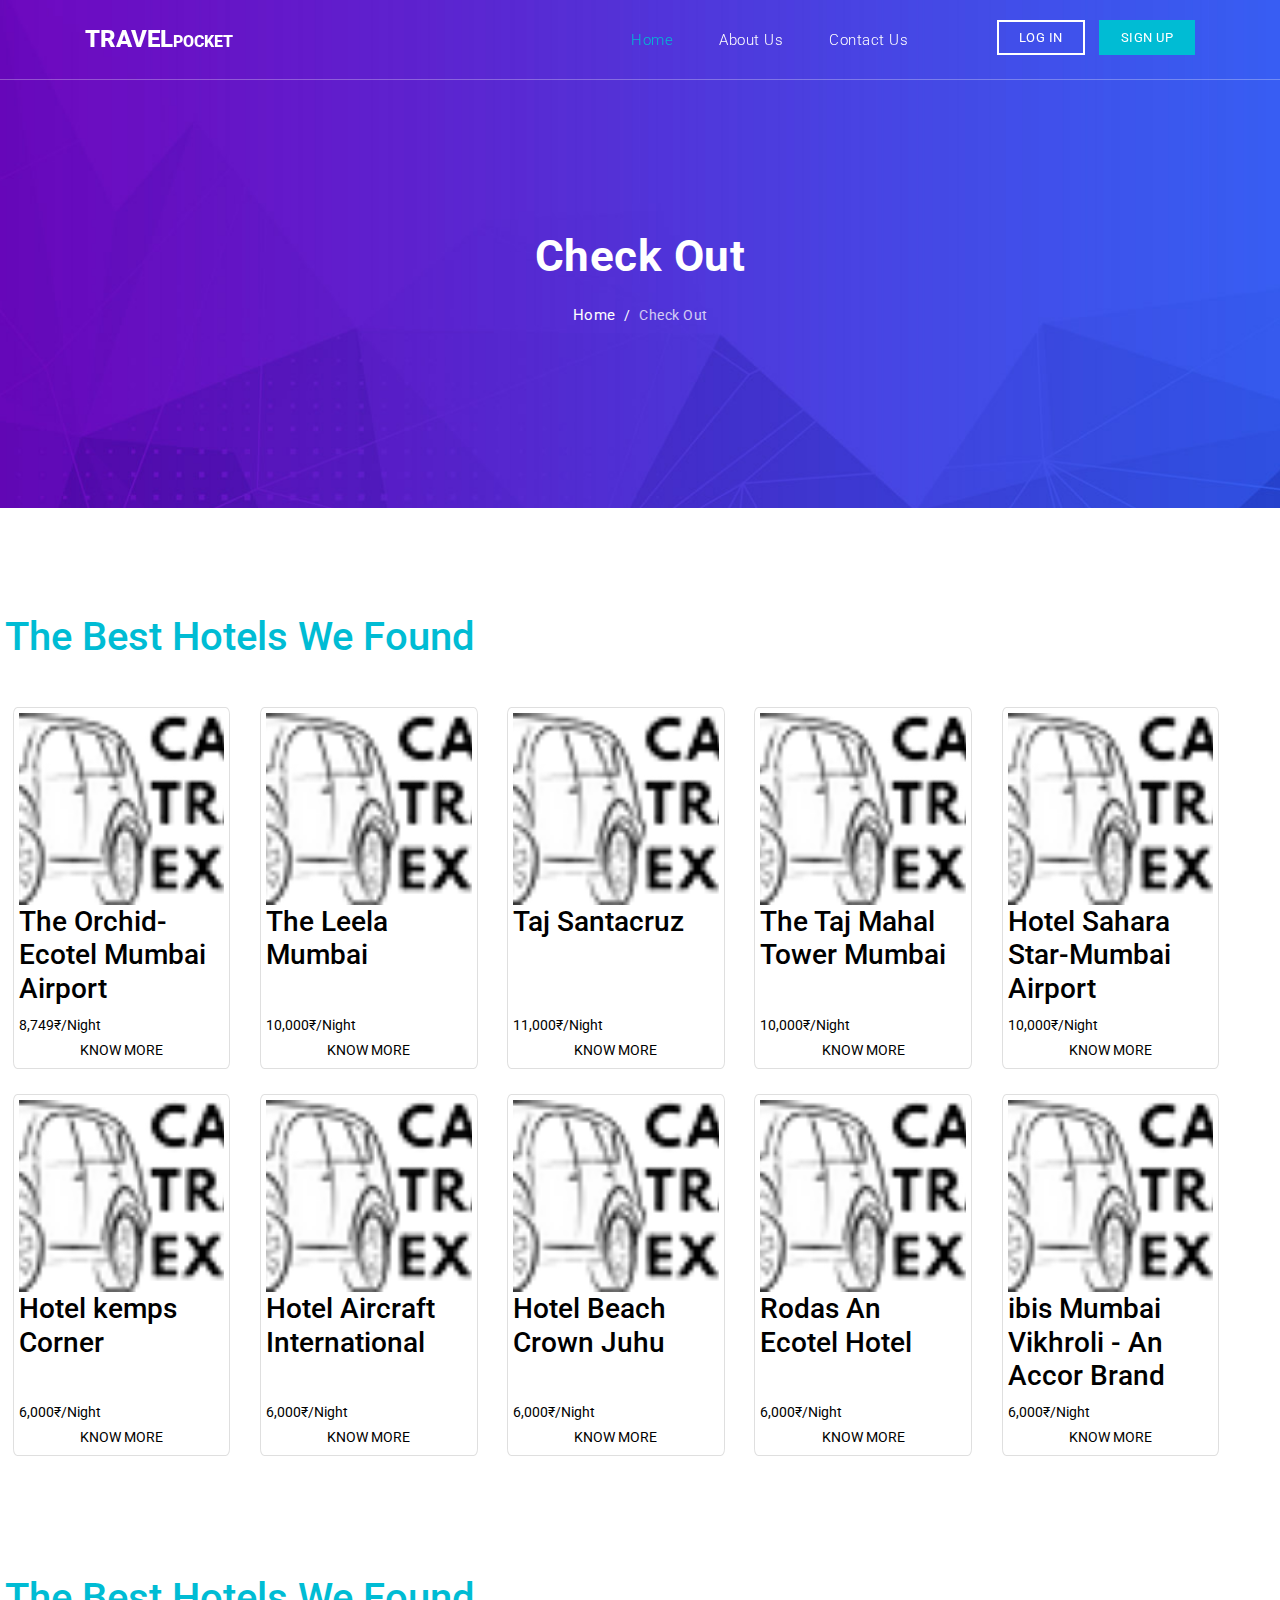
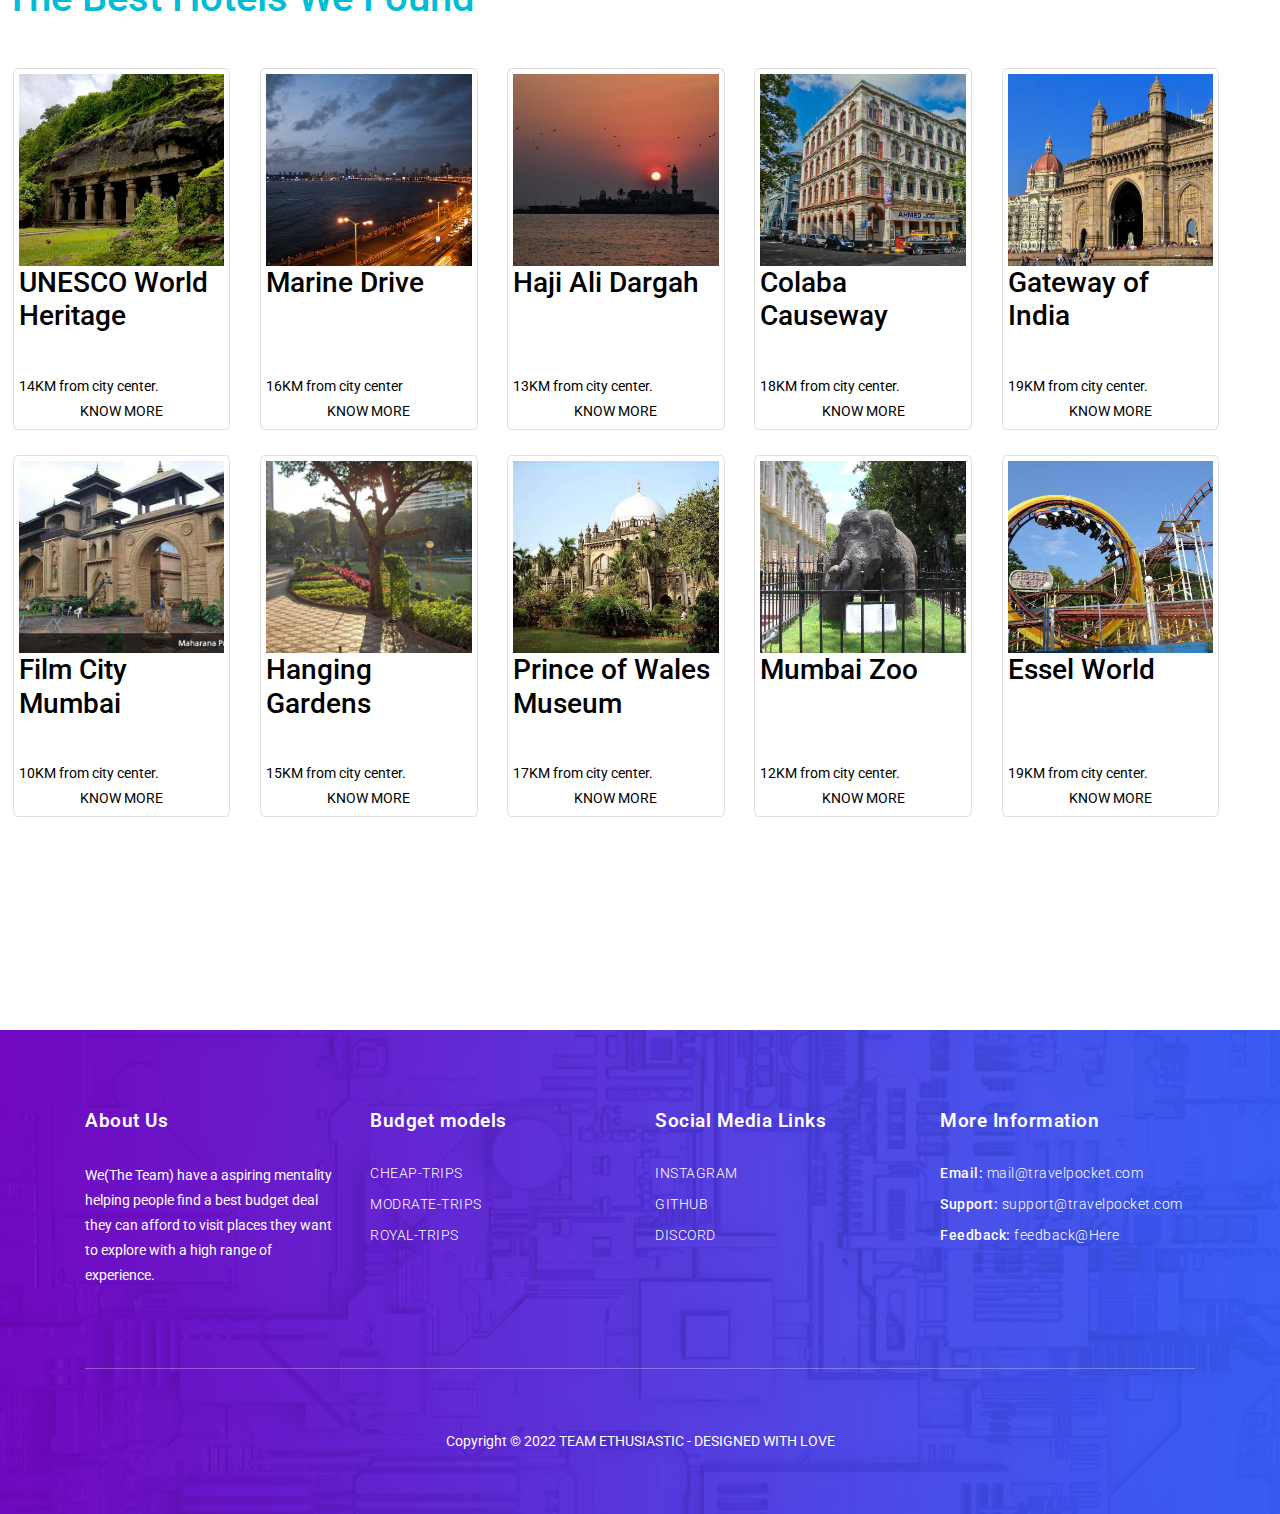
<file: mumbairoyal.html>
<!DOCTYPE html>
<html lang="en">

  <head>

    <meta charset="utf-8">
    <meta name="viewport" content="width=device-width, initial-scale=1, shrink-to-fit=no">
    <meta name="description" content="">
    <meta name="author" content="TemplateMo">
    <link href="https://fonts.googleapis.com/css?family=Roboto:100,300,400,500,700" rel="stylesheet">

    <title>Travel Pocket</title>

    <!-- Bootstrap core CSS -->
    <link href="vendor/bootstrap/css/bootstrap.min.css" rel="stylesheet">

    <!-- Additional CSS Files -->
    <link rel="stylesheet" href="assets/css/display.css">
    <link rel="stylesheet" href="assets/css/fontawesome.css">
    <link rel="stylesheet" href="assets/css/templatemo-host-cloud.css">
    <link rel="stylesheet" href="assets/css/owl.css">
<!--

Host Cloud Template

https://templatemo.com/tm-541-host-cloud

-->
  </head>

  <body>

    <!-- ***** Preloader Start ***** -->
    <div id="preloader">
        <div class="jumper">
            <div></div>
            <div></div>
            <div></div>
        </div>
    </div>  
    <!-- ***** Preloader End ***** -->

    <!-- Header -->
    <header class="">
      <nav class="navbar navbar-expand-lg">
        <div class="container">
          <a class="navbar-brand" href="index.html"><h2>TRAVEL<em>POCKET</em></h2></a>
          <button class="navbar-toggler" type="button" data-toggle="collapse" data-target="#navbarResponsive" aria-controls="navbarResponsive" aria-expanded="false" aria-label="Toggle navigation">
            <span class="navbar-toggler-icon"></span>
          </button>
          <div class="collapse navbar-collapse" id="navbarResponsive">
            <ul class="navbar-nav ml-auto">
              <li class="nav-item active">
                <a class="nav-link" href="index.html">Home
                  <span class="sr-only">(current)</span>
                </a>
              </li>
              <li class="nav-item">
                <a class="nav-link" href="about.html">About Us</a>
              </li>
              <li class="nav-item">
                <a class="nav-link" href="contact.html">Contact Us</a>
              </li>
            </ul>
          </div>
          <div class="functional-buttons">
            <ul>
              <li><a href="login.html">Log in</a></li>
              <li><a href="signup.html">Sign Up</a></li>
            </ul>
          </div>
        </div>
      </nav>
    </header>

    <!-- Page Content -->
    <div class="page-heading header-text">
      <div class="container">
        <div class="row">
          <div class="col-md-12">
            <h1>Check Out</h1>
            <p><a href="index.html">Home</a> / <span>Check Out</span></p>
          </div>
        </div>
      </div>
    </div>
    <!-- Banner Starts Here -->
    <div class="banner-display">
      <div class="heading">
        <h1>The Best Hotels We Found</h1>
      </div>
      <div class="display">
        <a href="https://www.booking.com/hotel/in/the-orchid-mumbai.en-gb.html?aid=306395&label=bombay-gIurAvBFx9qfcMXxU%2AFKLAS154618436066%3Apl%3Ata%3Ap1480%3Ap2%3Aac%3Aap%3Aneg%3Afi%3Atikwd-125266192%3Alp9302822%3Ali%3Adec%3Adm%3Appccp%3DUmFuZG9tSVYkc2RlIyh9YZVcNNsENnH02-pWD53qm9c&sid=eb6f5ad3fe09e55513bdc9d3af509ff1">  
          <div class="card header-text">
            <img src="assets/images/logo2.png" alt="IMAGE">
            <h3 class="name">The Orchid- Ecotel Mumbai Airport </h3>
            <p class="desc">8,749₹/Night</p>
            <p class="know-text">KNOW MORE</p>
          </div>
        </a>
        <a href="https://www.booking.com/hotel/in/the-leela-mumbai.en-gb.html?aid=306395&label=bombay-gIurAvBFx9qfcMXxU%2AFKLAS154618436066%3Apl%3Ata%3Ap1480%3Ap2%3Aac%3Aap%3Aneg%3Afi%3Atikwd-125266192%3Alp9302822%3Ali%3Adec%3Adm%3Appccp%3DUmFuZG9tSVYkc2RlIyh9YZVcNNsENnH02-pWD53qm9c&sid=eb6f5ad3fe09e55513bdc9d3af509ff1">  
          <div class="card">
            <img src="assets/images/logo2.png" alt="IMAGE">
            <h3 class="name">The Leela Mumbai</h3>
            <p class="desc">10,000₹/Night</p>
            <p class="know-text">KNOW MORE</p>
          </div>
        </a>
        <a href="https://www.booking.com/hotel/in/taj-santacruz.en-gb.html?aid=306395&label=bombay-gIurAvBFx9qfcMXxU%2AFKLAS154618436066%3Apl%3Ata%3Ap1480%3Ap2%3Aac%3Aap%3Aneg%3Afi%3Atikwd-125266192%3Alp9302822%3Ali%3Adec%3Adm%3Appccp%3DUmFuZG9tSVYkc2RlIyh9YZVcNNsENnH02-pWD53qm9c&sid=eb6f5ad3fe09e55513bdc9d3af509ff1">  
          <div class="card">
            <img src="assets/images/logo2.png" alt="IMAGE">
            <h3 class="name">Taj Santacruz</h3>
            <p class="desc">11,000₹/Night</p>
            <p class="know-text">KNOW MORE</p>
          </div>
        </a>
        <a href="https://www.booking.com/hotel/in/the-taj-mahal-palace-tower.en-gb.html?aid=306395&label=bombay-gIurAvBFx9qfcMXxU%2AFKLAS154618436066%3Apl%3Ata%3Ap1480%3Ap2%3Aac%3Aap%3Aneg%3Afi%3Atikwd-125266192%3Alp9302822%3Ali%3Adec%3Adm%3Appccp%3DUmFuZG9tSVYkc2RlIyh9YZVcNNsENnH02-pWD53qm9c&sid=eb6f5ad3fe09e55513bdc9d3af509ff1&dest_id=-2092174;dest_type=city;dist=0;group_adults=2;group_children=0;hapos=3;hpos=3;no_rooms=1;req_adults=2;req_children=0;room1=A%2CA;sb_price_type=total;sr_order=popularity;srepoch=1650647674;srpvid=206278c7866a01e9;type=total;ucfs=1&#hotelTmpl">  
          <div class="card">
            <img src="assets/images/logo2.png" alt="IMAGE">
            <h3 class="name">The Taj Mahal Tower Mumbai</h3>
            <p class="desc">10,000₹/Night</p>
            <p class="know-text">KNOW MORE</p>
          </div>
        </a>
        <a href="https://www.booking.com/hotel/in/sahara-star.en-gb.html?aid=306395&label=bombay-gIurAvBFx9qfcMXxU%2AFKLAS154618436066%3Apl%3Ata%3Ap1480%3Ap2%3Aac%3Aap%3Aneg%3Afi%3Atikwd-125266192%3Alp9302822%3Ali%3Adec%3Adm%3Appccp%3DUmFuZG9tSVYkc2RlIyh9YZVcNNsENnH02-pWD53qm9c&sid=eb6f5ad3fe09e55513bdc9d3af509ff1&dest_id=-2092174;dest_type=city;dist=0;group_adults=2;group_children=0;hapos=2;hpos=2;no_rooms=1;req_adults=2;req_children=0;room1=A%2CA;sb_price_type=total;sr_order=popularity;srepoch=1650647674;srpvid=206278c7866a01e9;type=total;ucfs=1&#hotelTmpl">  
          <div class="card">
            <img src="assets/images/logo2.png" alt="IMAGE">
            <h3 class="name">Hotel Sahara Star-Mumbai Airport</h3>
            <p class="desc">10,000₹/Night</p>
            <p class="know-text">KNOW MORE</p>
          </div>
        </a>
        <a href="https://www.booking.com/hotel/in/kemps-corner.en-gb.html?aid=306395&label=bombay-gIurAvBFx9qfcMXxU%2AFKLAS154618436066%3Apl%3Ata%3Ap1480%3Ap2%3Aac%3Aap%3Aneg%3Afi%3Atikwd-125266192%3Alp9302822%3Ali%3Adec%3Adm%3Appccp%3DUmFuZG9tSVYkc2RlIyh9YZVcNNsENnH02-pWD53qm9c&sid=eb6f5ad3fe09e55513bdc9d3af509ff1&dest_id=-2092174;dest_type=city;dist=0;group_adults=2;group_children=0;hapos=1;hpos=1;nflt=class%3D2;no_rooms=1;req_adults=2;req_children=0;room1=A%2CA;sb_price_type=total;sr_order=popularity;srepoch=1650647884;srpvid=3a887999db87007e;type=total;ucfs=1&#hotelTmpl">  
          <div class="card">
            <img src="assets/images/logo2.png" alt="IMAGE">
            <h3 class="name">Hotel kemps Corner</h3>
            <p class="desc">6,000₹/Night</p>
            <p class="know-text">KNOW MORE</p>
          </div>
        </a>
        <a href="https://www.booking.com/hotel/in/aircraft-international.en-gb.html?aid=306395&label=bombay-gIurAvBFx9qfcMXxU%2AFKLAS154618436066%3Apl%3Ata%3Ap1480%3Ap2%3Aac%3Aap%3Aneg%3Afi%3Atikwd-125266192%3Alp9302822%3Ali%3Adec%3Adm%3Appccp%3DUmFuZG9tSVYkc2RlIyh9YZVcNNsENnH02-pWD53qm9c&sid=eb6f5ad3fe09e55513bdc9d3af509ff1&dest_id=-2092174;dest_type=city;dist=0;group_adults=2;group_children=0;hapos=11;hpos=11;nflt=class%3D2;no_rooms=1;req_adults=2;req_children=0;room1=A%2CA;sb_price_type=total;sr_order=popularity;srepoch=1650647884;srpvid=3a887999db87007e;type=total;ucfs=1&#hotelTmpl">  
          <div class="card">
            <img src="assets/images/logo2.png" alt="IMAGE">
            <h3 class="name">Hotel Aircraft International</h3>
            <p class="desc">6,000₹/Night</p>
            <p class="know-text">KNOW MORE</p>
          </div>
        </a>
        <a href="https://www.booking.com/hotel/in/beach-crown-juhu.en-gb.html?aid=306395&label=bombay-gIurAvBFx9qfcMXxU%2AFKLAS154618436066%3Apl%3Ata%3Ap1480%3Ap2%3Aac%3Aap%3Aneg%3Afi%3Atikwd-125266192%3Alp9302822%3Ali%3Adec%3Adm%3Appccp%3DUmFuZG9tSVYkc2RlIyh9YZVcNNsENnH02-pWD53qm9c&sid=eb6f5ad3fe09e55513bdc9d3af509ff1&dest_id=-2092174;dest_type=city;dist=0;group_adults=2;group_children=0;hapos=15;hpos=15;nflt=class%3D2;no_rooms=1;req_adults=2;req_children=0;room1=A%2CA;sb_price_type=total;sr_order=popularity;srepoch=1650647884;srpvid=3a887999db87007e;type=total;ucfs=1&#hotelTmpl">  
          <div class="card">
            <img src="assets/images/logo2.png" alt="IMAGE">
            <h3 class="name">Hotel Beach Crown Juhu</h3>
            <p class="desc">6,000₹/Night</p>
            <p class="know-text">KNOW MORE</p>
          </div>
        </a>
        <a href="https://www.booking.com/hotel/in/rodas-an-ecotel.en-gb.html?aid=306395&label=bombay-gIurAvBFx9qfcMXxU%2AFKLAS154618436066%3Apl%3Ata%3Ap1480%3Ap2%3Aac%3Aap%3Aneg%3Afi%3Atikwd-125266192%3Alp9302822%3Ali%3Adec%3Adm%3Appccp%3DUmFuZG9tSVYkc2RlIyh9YZVcNNsENnH02-pWD53qm9c&sid=eb6f5ad3fe09e55513bdc9d3af509ff1&dest_id=-2092174;dest_type=city;dist=0;group_adults=2;group_children=0;hapos=3;hpos=3;nflt=class%3D3;no_rooms=1;req_adults=2;req_children=0;room1=A%2CA;sb_price_type=total;sr_order=popularity;srepoch=1650648208;srpvid=3a887999db87007e;type=total;ucfs=1&#hotelTmpl">  
          <div class="card">
            <img src="assets/images/logo2.png" alt="IMAGE">
            <h3 class="name">Rodas An Ecotel Hotel</h3>
            <p class="desc">6,000₹/Night</p>
            <p class="know-text">KNOW MORE</p>
          </div>
        </a>
        <a href="https://www.booking.com/hotel/in/ibis-mumbai-vikhroli.en-gb.html?aid=306395&label=bombay-gIurAvBFx9qfcMXxU*FKLAS154618436066%3Apl%3Ata%3Ap1480%3Ap2%3Aac%3Aap%3Aneg%3Afi%3Atikwd-125266192%3Alp9302822%3Ali%3Adec%3Adm%3Appccp%3DUmFuZG9tSVYkc2RlIyh9YZVcNNsENnH02-pWD53qm9c&sid=eb6f5ad3fe09e55513bdc9d3af509ff1&dest_id=-2092174&dest_type=city&dist=0&group_adults=2&group_children=0&hapos=9&hpos=9&nflt=class%3D3&no_rooms=1&req_adults=2&req_children=0&room1=A%2CA&sb_price_type=total&sr_order=popularity&srepoch=1650648208&srpvid=3a887999db87007e&type=total&ucfs=1&activeTab=main">  
          <div class="card">
            <img src="assets/images/logo2.png" alt="IMAGE">
            <h3 class="name">ibis Mumbai Vikhroli - An Accor Brand </h3>
            <p class="desc">6,000₹/Night</p>
            <p class="know-text">KNOW MORE</p>
          </div>
        </a>
      </div>
      <div class="heading">
        <h1>The Best Hotels We Found</h1>
      </div>
      <div class="display">
        <a href="https://www.holidify.com/places/mumbai/elephanta-caves-sightseeing-2866.html">  
          <div class="card">
            <img src="assets/mumbai-royal/unesco.png" alt="IMAGE">
            <h3 class="name">UNESCO World Heritage</h3>
            <p class="desc">14KM from city center.</p>
            <p class="know-text">KNOW MORE</p>
          </div>
        </a>
        <a href="https://www.holidify.com/places/mumbai/marine-drive-sightseeing-2879.html">  
          <div class="card">
            <img src="assets/mumbai-royal/marine_drive.jpg" alt="IMAGE">
            <h3 class="name">Marine Drive</h3>
            <p class="desc">16KM from city center</p>
            <p class="know-text">KNOW MORE</p>
          </div>
        </a>
        <a href="https://www.holidify.com/places/mumbai/haji-ali-dargah-sightseeing-2872.html">  
          <div class="card">
            <img src="assets/mumbai-royal/hajialidargah.png" alt="IMAGE">
            <h3 class="name">Haji Ali Dargah</h3>
            <p class="desc">13KM from city center.</p>
            <p class="know-text">KNOW MORE</p>
          </div>
        </a>
        <a href="https://www.holidify.com/places/mumbai/colaba-causeway-sightseeing-2865.html">  
          <div class="card">
            <img src="assets/mumbai-royal/colaba_causeway.jpg" alt="IMAGE">
            <h3 class="name">Colaba Causeway</h3>
            <p class="desc">18KM from city center.</p>
            <p class="know-text">KNOW MORE</p>
          </div>
        </a>
        <a href="https://www.holidify.com/places/mumbai/gateway-of-india-sightseeing-2870.html">  
          <div class="card">
            <img src="assets/mumbai-royal/gatewayofindia.jpg" alt="IMAGE">
            <h3 class="name">Gateway of India</h3>
            <p class="desc">19KM from city center.</p>
            <p class="know-text">KNOW MORE</p>
          </div>
        </a>
        <a href="https://www.holidify.com/places/mumbai/film-city-sightseeing-2869.html">  
          <div class="card">
            <img src="assets/mumbai-royal/filmcity.jpg" alt="IMAGE">
            <h3 class="name">Film City Mumbai</h3>
            <p class="desc">10KM from city center.</p>
            <p class="know-text">KNOW MORE</p>
          </div>
        </a>
        <a href="https://www.holidify.com/places/mumbai/hanging-gardens-sightseeing-2873.html">  
          <div class="card">
            <img src="assets/mumbai-royal/hanginggarden.jpg" alt="IMAGE">
            <h3 class="name">Hanging Gardens</h3>
            <p class="desc">15KM from city center.</p>
            <p class="know-text">KNOW MORE</p>
          </div>
        </a>
        <a href="https://www.holidify.com/places/mumbai/prince-of-wales-museum-sightseeing-2882.html">  
          <div class="card">
            <img src="assets/mumbai-royal/princemuseum.jpg" alt="IMAGE">
            <h3 class="name">Prince of Wales Museum</h3>
            <p class="desc">17KM from city center.</p>
            <p class="know-text">KNOW MORE</p>
          </div>
        </a>
        <a href="https://www.holidify.com/places/mumbai/mumbai-zoo-sightseeing-2880.html">  
          <div class="card">
            <img src="assets/mumbai-royal/mumbaizoo.jpg" alt="IMAGE">
            <h3 class="name">Mumbai Zoo</h3>
            <p class="desc">12KM from city center.</p>
            <p class="know-text">KNOW MORE</p>
          </div>
        </a>
        <a href="https://www.holidify.com/places/mumbai/essel-world-sightseeing-2867.html">  
          <div class="card">
            <img src="assets/mumbai-royal/esselworld.jpg" alt="IMAGE">
            <h3 class="name">Essel World</h3>
            <p class="desc">19KM from city center.</p>
            <p class="know-text">KNOW MORE</p>
          </div>
        </a>
      </div>
    </div>
    <!-- Footer Starts Here -->
    <footer>
        <div class="container">
          <div class="row">
            <div class="col-md-3 col-sm-6 col-xs-12">
              <div class="footer-item">
                <div class="footer-heading">
                  <h2>About Us</h2>
                </div>
                <p>We(The Team) have a aspiring mentality helping people find a best budget deal they can afford to visit places they want to explore with a high range of experience. </p>
              </div>
            </div>
            
            <div class="col-md-3 col-sm-6 col-xs-12">
              <div class="footer-item">
                <div class="footer-heading">
                  <h2>Budget models</h2>
                </div>
                <ul class="footer-list">
                  <li><a href="/index.html">CHEAP-TRIPS</a></li>
                  <li><a href="/index.html">MODRATE-TRIPS</a></li>
                  <li><a href="/index.html">ROYAL-TRIPS</a></li>
                </ul>
              </div>
            </div>
            
            
            <div class="col-md-3 col-sm-6 col-xs-12">
              <div class="footer-item">
                <div class="footer-heading">
                  <h2>Social Media Links</h2>
                </div>
                <ul class="footer-list">
                  <li><a href="#">INSTAGRAM</a></li>
                  <li><a href="#">GITHUB</a></li>
                  <li><a href="#">DISCORD</a></li>
  
                </ul>
              </div>
            </div>
            
            <div class="col-md-3 col-sm-6 col-xs-12">
              <div class="footer-item">
                <div class="footer-heading">
                  <h2>More Information</h2>
                </div>
                <ul class="footer-list">
                  <li>Email: <a href="mailto:himanshupatilpianist@gmail.com">mail@travelpocket.com</a></li>
                  <li>Support: <a href="mailto:sahir231102@gmail.com">support@travelpocket.com</a></li>
                  <li>Feedback: <a href="/contact.html">feedback@Here</a></li>
                </ul>
              </div>
            </div>
            <div class="col-md-12">
              <div class="sub-footer">
                <p>Copyright &copy; 2022 TEAM ETHUSIASTIC
                  - DESIGNED WITH LOVE</p>
              </div>
            </div>
          </div>
        </div>
      </footer>
      <!-- Footer Ends Here -->
  
      <!-- Bootstrap core JavaScript -->
      <script src="vendor/jquery/jquery.min.js"></script>
      <script src="vendor/bootstrap/js/bootstrap.bundle.min.js"></script>
  
      <!-- Additional Scripts -->
      <script src="assets/js/custom.js"></script>
      <script src="assets/js/owl.js"></script>
      <script src="assets/js/accordions.js"></script>
  
  
      <script language = "text/Javascript"> 
        cleared[0] = cleared[1] = cleared[2] = 0; //set a cleared flag for each field
        function clearField(t){                   //declaring the array outside of the
        if(! cleared[t.id]){                      // function makes it static and global
            cleared[t.id] = 1;  // you could use true and false, but that's more typing
            t.value='';         // with more chance of typos
            t.style.color='#fff';
            }
        }
      </script>
      <script>
        function validateForm() {
          var x = document.forms["gs"]["q"].value;
          if (x == "") {
            alert("Name must be filled out");
            return false;
          }
        }
      </script>
  
    </body>
  </html>
</file>
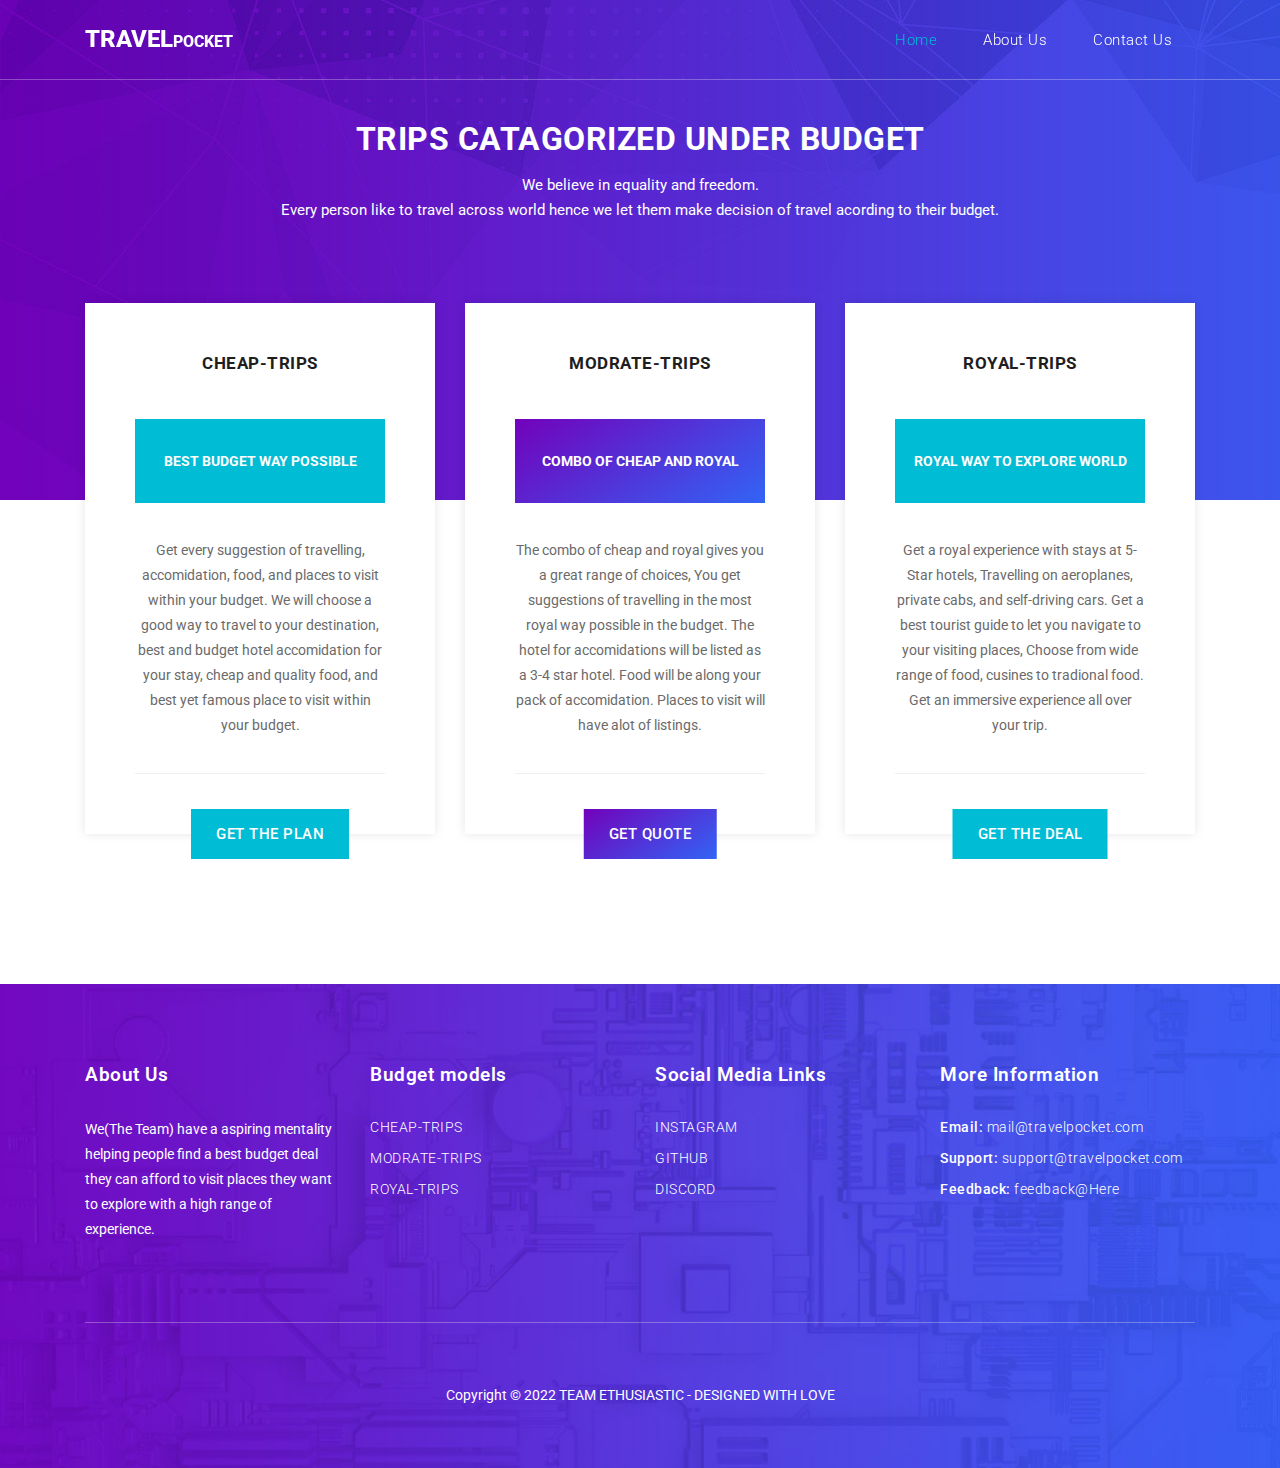
<file: package.html>
<!DOCTYPE html>
<html lang="en">

  <head>

    <meta charset="utf-8">
    <meta name="viewport" content="width=device-width, initial-scale=1, shrink-to-fit=no">
    <meta name="description" content="">
    <meta name="author" content="TemplateMo">
    <link href="https://fonts.googleapis.com/css?family=Roboto:100,300,400,500,700" rel="stylesheet">

    <title>Travel Pocket</title>

    <!-- Bootstrap core CSS -->
    <link href="vendor/bootstrap/css/bootstrap.min.css" rel="stylesheet">
    <link href='http://fonts.googleapis.com/css?family=Montserrat:400,700' rel='stylesheet' type='text/css'>

    <!-- Additional CSS Files -->
    <!-- <link rel="stylesheet" href="assets/css/fontawesome.css"> -->
    <link rel="stylesheet" href="assets/css/fontawesome.css">
    <link rel="stylesheet" href="assets/css/package.css">
    <link rel="stylesheet" href="assets/css/owl.css">
    <!-- <link rel="stylesheet" href="assets/css/owl.css"> -->
<!--

Host Cloud Template

https://templatemo.com/tm-541-host-cloud

-->
  </head>

  <body>


    <!-- Header -->
   <div id="preloader">
        <div class="jumper">
            <div></div>
            <div></div>
            <div></div>
        </div>
    </div>  
    <!-- ***** Preloader End ***** -->

    <!-- Header -->
    <header class="">
      <nav class="navbar navbar-expand-lg">
        <div class="container">
          <a class="navbar-brand" href="index.html"><h2>TRAVEL<em>POCKET</em></h2></a>
          <button class="navbar-toggler" type="button" data-toggle="collapse" data-target="#navbarResponsive" aria-controls="navbarResponsive" aria-expanded="false" aria-label="Toggle navigation">
            <span class="navbar-toggler-icon"></span>
          </button>
          <div class="collapse navbar-collapse" id="navbarResponsive">
            <ul class="navbar-nav ml-auto">
              <li class="nav-item active">
                <a class="nav-link" href="index.html">Home
                  <span class="sr-only">(current)</span>
                </a>
              </li>
              <li class="nav-item">
                <a class="nav-link" href="about.html">About Us</a>
              </li>
              <li class="nav-item">
                <a class="nav-link" href="contact.html">Contact Us</a>
              </li>
            </ul>
          </div>
        </div>
      </nav>
    </header>

    <!-- Page Content -->
        <div class="pricing-section">
      <div class="background-image-pricing">
      </div>
      <div class="container">
        <div class="row">
          <div class="col-md-8 offset-md-2">
            <div class="section-heading header-text">
              <h2>TRIPS CATAGORIZED UNDER BUDGET</h2>
              <p>We believe in equality and freedom. <br>Every person like to travel across world hence we let them make decision of travel acording to their budget.</p>
            </div>
          </div>
          <div class="col-md-4 col-sm-6 col-xs-12">
            <div class="pricing-item">
              <h4>Cheap-Trips</h4>
              <div class="price">
                <h6></h6>
                <span>Best Budget Way Possible</span>
              </div>
              <p>Get every suggestion of travelling, accomidation, food, and places to visit within your budget. We will choose a good way to travel to your destination, best and budget hotel accomidation for your stay, cheap and quality food, and best yet famous place to visit within your budget.</p>
              <div class="dev"></div>
              
              <a href="display.html" class="main-button">GET THE PLAN</a>
            </div>
          </div>
          <div class="col-md-4 col-sm-6 col-xs-12">
            <div class="pricing-item">
              <h4>MODRATE-TRIPS</h4>
              <div class="price price-gradient">
                <h6></h6>
                <span>COMBO OF CHEAP AND ROYAL</span>
              </div>
              <p>The combo of cheap and royal gives you a great range of choices, You get suggestions of travelling in the most royal way possible in the budget. The hotel for accomidations will be listed as a 3-4 star hotel. Food will be along your pack of accomidation. Places to visit will have alot of listings. </p>
              <div class="dev"></div>
              <a href="display.html" class="gradient-button">GET QUOTE</a>
            </div>
          </div>
          <div class="col-md-4 col-sm-6 col-xs-12">
            <div class="pricing-item">
              <h4>ROYAL-TRIPS</h4>
              <div class="price">
                <h6></h6>
                <span>ROYAL WAY TO EXPLORE WORLD</span>
              </div>
              <p>Get a royal experience with stays at 5-Star hotels, Travelling on aeroplanes, private cabs, and self-driving cars. Get a best tourist guide to let you navigate to your visiting places, Choose from wide range of food, cusines to tradional food. Get an immersive experience all over your trip.</p>
              <div class="dev"></div>
              <a href="display.html" class="main-button">GET THE DEAL</a>
            </div>
          </div>
        </div>
      </div>
    </div>
        
        


    <!-- Footer Starts Here -->
    <footer>
      <div class="container">
        <div class="row">
          <div class="col-md-3 col-sm-6 col-xs-12">
            <div class="footer-item">
              <div class="footer-heading">
                <h2>About Us</h2>
              </div>
              <p>We(The Team) have a aspiring mentality helping people find a best budget deal they can afford to visit places they want to explore with a high range of experience. </p>
            </div>
          </div>
          
          <div class="col-md-3 col-sm-6 col-xs-12">
            <div class="footer-item">
              <div class="footer-heading">
                <h2>Budget models</h2>
              </div>
              <ul class="footer-list">
                <li><a href="/index.html">CHEAP-TRIPS</a></li>
                <li><a href="/index.html">MODRATE-TRIPS</a></li>
                <li><a href="/index.html">ROYAL-TRIPS</a></li>
              </ul>
            </div>
          </div>
          
          
          <div class="col-md-3 col-sm-6 col-xs-12">
            <div class="footer-item">
              <div class="footer-heading">
                <h2>Social Media Links</h2>
              </div>
              <ul class="footer-list">
                <li><a href="#">INSTAGRAM</a></li>
                <li><a href="#">GITHUB</a></li>
                <li><a href="#">DISCORD</a></li>

              </ul>
            </div>
          </div>
          
          <div class="col-md-3 col-sm-6 col-xs-12">
            <div class="footer-item">
              <div class="footer-heading">
                <h2>More Information</h2>
              </div>
              <ul class="footer-list">
                <li>Email: <a href="mailto:himanshupatilpianist@gmail.com">mail@travelpocket.com</a></li>
                <li>Support: <a href="mailto:sahir231102@gmail.com">support@travelpocket.com</a></li>
                <li>Feedback: <a href="/contact.html">feedback@Here</a></li>
              </ul>
            </div>
          </div>
          <div class="col-md-12">
            <div class="sub-footer">
              <p>Copyright &copy; 2022 TEAM ETHUSIASTIC
				- DESIGNED WITH LOVE</p>
            </div>
          </div>
        </div>
      </div>
    </footer>
    <!-- Footer Ends Here -->

<!-- Bootstrap core JavaScript -->
<script src="vendor/jquery/jquery.min.js"></script>
<script src="vendor/bootstrap/js/bootstrap.bundle.min.js"></script>

<!-- Additional Scripts -->
<script src="assets/js/custom.js"></script>
<script src="assets/js/owl.js"></script>
<script src="assets/js/accordions.js"></script>


<script language = "text/Javascript"> 
cleared[0] = cleared[1] = cleared[2] = 0; //set a cleared flag for each field
function clearField(t){                   //declaring the array outside of the
if(! cleared[t.id]){                      // function makes it static and global
    cleared[t.id] = 1;  // you could use true and false, but that's more typing
    t.value='';         // with more chance of typos
    t.style.color='#fff';
    }
}
</script>
  
</body>
</html>
</file>
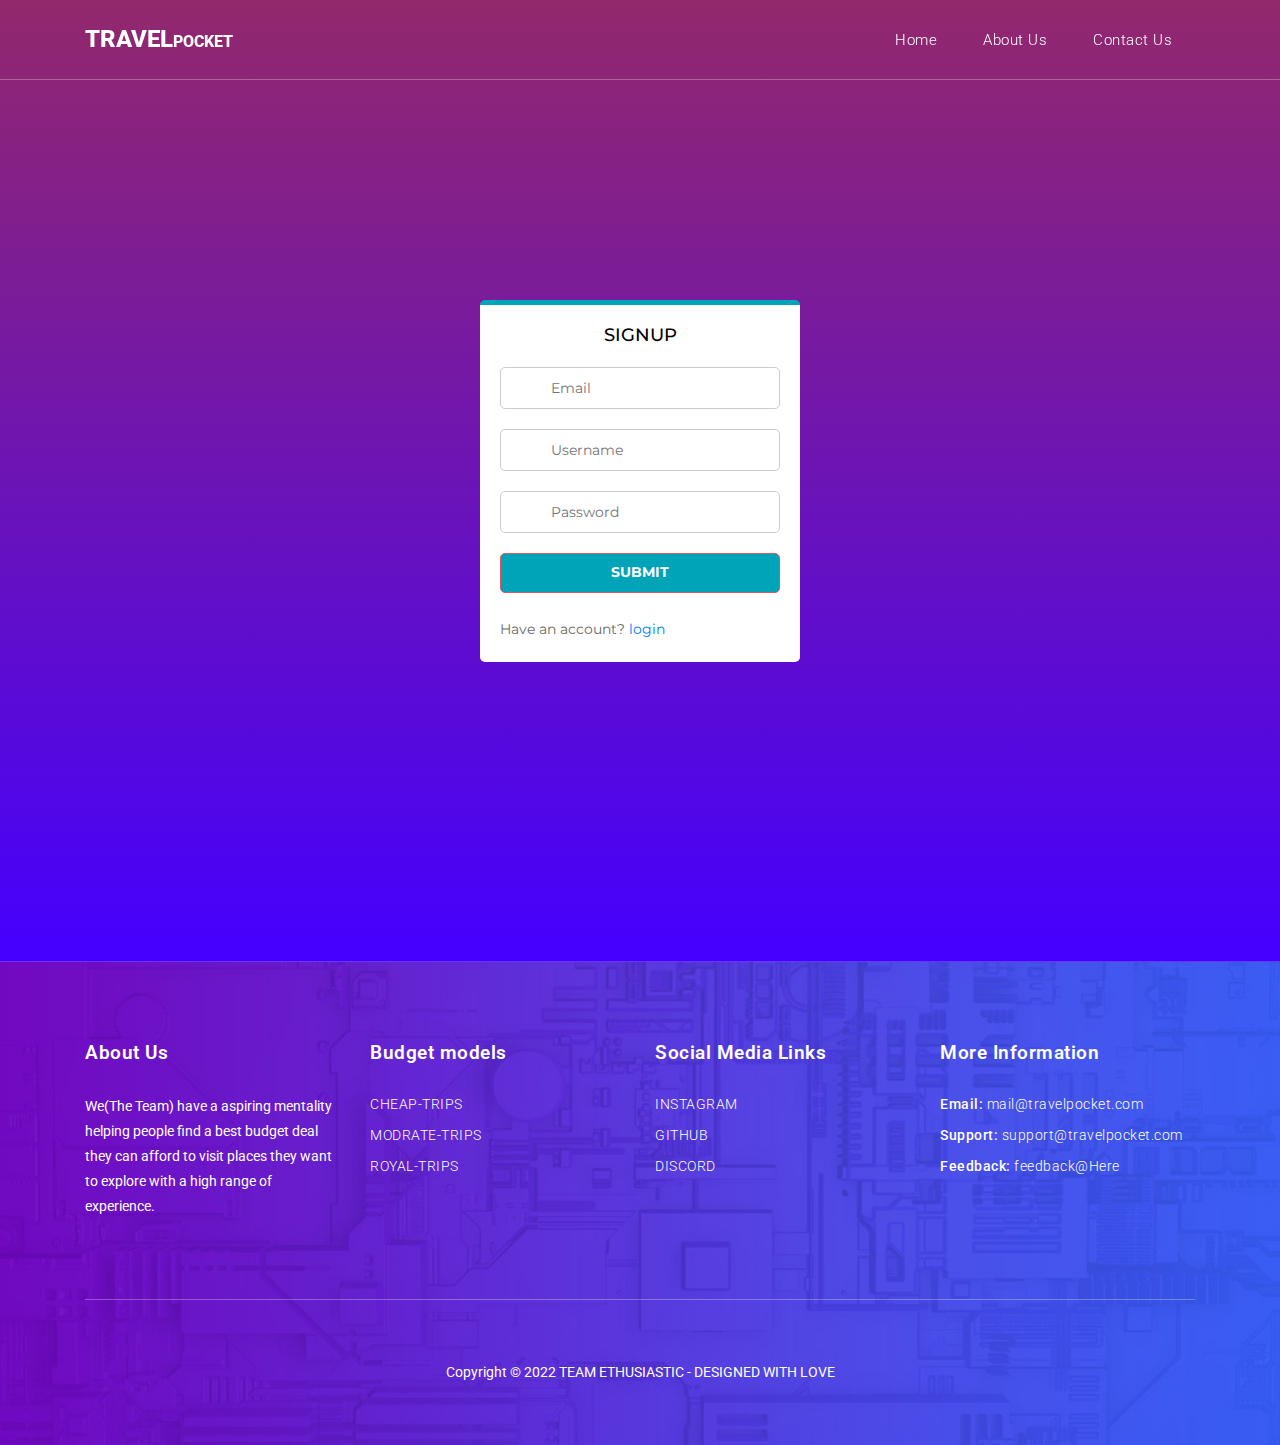
<file: signup.html>
<!DOCTYPE html>
<html lang="en">

  <head>

    <meta charset="utf-8">
    <meta name="viewport" content="width=device-width, initial-scale=1, shrink-to-fit=no">
    <meta name="description" content="">
    <meta name="author" content="TemplateMo">
    <link href="https://fonts.googleapis.com/css?family=Roboto:100,300,400,500,700" rel="stylesheet">

    <title>Travel Pocket</title>

    <!-- Bootstrap core CSS -->
    <link href="vendor/bootstrap/css/bootstrap.min.css" rel="stylesheet">
    <link href='http://fonts.googleapis.com/css?family=Montserrat:400,700' rel='stylesheet' type='text/css'>

    <!-- Additional CSS Files -->
    <!-- <link rel="stylesheet" href="assets/css/fontawesome.css"> -->
    <link rel="stylesheet" href="assets/css/fontawesome.css">
    <link rel="stylesheet" href="assets/css/templatemo-host-cloud.css">
    <link rel="stylesheet" href="assets/css/owl.css">
    <link rel="stylesheet" href="assets/css/login.css">
    <!-- <link rel="stylesheet" href="assets/css/owl.css"> -->
<!--

Host Cloud Template

https://templatemo.com/tm-541-host-cloud

-->
  </head>

  <body>
    <?php include('insert.php');?>
    <!-- ***** Preloader Start ***** -->
    <div id="preloader">
        <div class="jumper">
            <div></div>
            <div></div>
            <div></div>
        </div>
    </div>  
    <!-- ***** Preloader End ***** -->

    <!-- Header -->
    <header class="">
      <nav class="navbar navbar-expand-lg">
        <div class="container">
          <a class="navbar-brand" href="index.html"><h2>Travel<em>Pocket</em></h2></a>
          <button class="navbar-toggler" type="button" data-toggle="collapse" data-target="#navbarResponsive" aria-controls="navbarResponsive" aria-expanded="false" aria-label="Toggle navigation">
            <span class="navbar-toggler-icon"></span>
          </button>
          <div class="collapse navbar-collapse" id="navbarResponsive">
            <ul class="navbar-nav ml-auto">
              <li class="nav-item">
                <a class="nav-link" href="index.html">Home</a>
              </li>
              <li class="nav-item">
                <a class="nav-link" href="about.html">About Us</a>
              </li>
              <li class="nav-item">
                <a class="nav-link" href="contact.html">Contact Us</a>
              </li>
            </ul>
          </div>
        </div>
      </nav>
    </header>

    <!-- Page Content -->
    <div class="banner">

      <div class="login-block header-text">
          <h1>SIGNUP</h1>
          <form action="insert.php">
            <input type="email" value="" placeholder="Email" id="email" />
            <input type="text" value="" placeholder="Username" id="username" />
            <input type="password" value="" placeholder="Password" id="password" />
            <button onclick="insert.php">Submit</button>
          </form>
          <br>
          <p class="signup">Have an account? <a href="login.html">login</a></p>
      </div>
    </div>


    <!-- Footer Starts Here -->
    <footer>
      <div class="container">
        <div class="row">
          <div class="col-md-3 col-sm-6 col-xs-12">
            <div class="footer-item">
              <div class="footer-heading">
                <h2>About Us</h2>
              </div>
              <p>We(The Team) have a aspiring mentality helping people find a best budget deal they can afford to visit places they want to explore with a high range of experience. </p>
            </div>
          </div>
          
          <div class="col-md-3 col-sm-6 col-xs-12">
            <div class="footer-item">
              <div class="footer-heading">
                <h2>Budget models</h2>
              </div>
              <ul class="footer-list">
                <li><a href="/index.html">CHEAP-TRIPS</a></li>
                <li><a href="/index.html">MODRATE-TRIPS</a></li>
                <li><a href="/index.html">ROYAL-TRIPS</a></li>
              </ul>
            </div>
          </div>
          
          
          <div class="col-md-3 col-sm-6 col-xs-12">
            <div class="footer-item">
              <div class="footer-heading">
                <h2>Social Media Links</h2>
              </div>
              <ul class="footer-list">
                <li><a href="#">INSTAGRAM</a></li>
                <li><a href="#">GITHUB</a></li>
                <li><a href="#">DISCORD</a></li>

              </ul>
            </div>
          </div>
          
          <div class="col-md-3 col-sm-6 col-xs-12">
            <div class="footer-item">
              <div class="footer-heading">
                <h2>More Information</h2>
              </div>
              <ul class="footer-list">
                <li>Email: <a href="mailto:himanshupatilpianist@gmail.com">mail@travelpocket.com</a></li>
                <li>Support: <a href="mailto:sahir231102@gmail.com">support@travelpocket.com</a></li>
                <li>Feedback: <a href="/contact.html">feedback@Here</a></li>
              </ul>
            </div>
          </div>
          <div class="col-md-12">
            <div class="sub-footer">
              <p>Copyright &copy; 2022 TEAM ETHUSIASTIC
				- DESIGNED WITH LOVE</p>
            </div>
          </div>
        </div>
      </div>
    </footer>
    <!-- Footer Ends Here -->

<!-- Bootstrap core JavaScript -->
<script src="vendor/jquery/jquery.min.js"></script>
<script src="vendor/bootstrap/js/bootstrap.bundle.min.js"></script>

<!-- Additional Scripts -->
<script src="assets/js/custom.js"></script>
<script src="assets/js/owl.js"></script>
<script src="assets/js/accordions.js"></script>


<script language = "text/Javascript"> 
cleared[0] = cleared[1] = cleared[2] = 0; //set a cleared flag for each field
function clearField(t){                   //declaring the array outside of the
if(! cleared[t.id]){                      // function makes it static and global
    cleared[t.id] = 1;  // you could use true and false, but that's more typing
    t.value='';         // with more chance of typos
    t.style.color='#fff';
    }
}
</script>
  
</body>
</html>
</file>
<file: assets/css/templatemo-host-cloud.css>
body {
	font-family: 'Roboto', sans-serif;
	transition: all 0.5s;
}
p {
	margin-bottom: 0px;
	font-size: 14px;
	color: #6a6a6a;
	line-height: 25px;
}
a {
	text-decoration: none!important;
}
a.main-button {
	outline: none;
	cursor: pointer;
	display: inline-block;
	height: 50px;
	line-height: 50px;
	padding: 0px 25px;
	border: none;
	margin-left: 10px;
	background-color: #00bcd4;
	color: #fff;
	text-transform: uppercase;
	font-size: 15px;
	font-weight: 500;
	letter-spacing: 0.5px;
	transition: all 0.5s;
}
a.main-button:hover {
	background-color: #00a4b9;
}
a.gradient-button {
	outline: none;
	cursor: pointer;
	display: inline-block;
	height: 50px;
	line-height: 50px;
	padding: 0px 25px;
	border: none;
	margin-left: 10px;
	background: rgb(114,2,187);
    background: linear-gradient(145deg, rgba(114,2,187,1) 0%, rgba(50,100,245,1) 100%);
	color: #fff;
	text-transform: uppercase;
	font-size: 15px;
	font-weight: 500;
	letter-spacing: 0.5px;
	transition: all 0.5s;
}
a.gradient-button:hover {
	background: rgb(114,2,187);
    background: linear-gradient(145deg, rgba(50,100,245,1) 0%, rgba(114,2,187,1) 100%);
}
.section-heading {
	margin-bottom: 80px;
}
.section-heading span {
	color: #00bcd4;
	font-size: 15px;
	font-weight: 500;
	letter-spacing: 0.5px;
	display: inline-block;
	margin-top: 0px;
}
.section-heading h2 {
	color: #1e1e1e;
	font-size: 32px;
	font-weight: 700;
	letter-spacing: 0.5px;
	margin-top: 10px;
	margin-bottom: 15px;
}
.section-heading p {
	font-size: 15px;
}

.page-heading {
	background-image: url(../images/heading-bg.jpg);
	background-position: center center;
	background-repeat: no-repeat;
	background-size: cover;
	text-align: center;
	padding: 230px 0px 180px 0px;
}

.page-heading h1 {
	color: #fff;
	font-size: 44px;
	font-weight: 700;
	letter-spacing: 0.5px;
	margin-bottom: 20px;
}
.page-heading p {
	color: #fff;
	letter-spacing: 0.5px;
}
.page-heading p a {
	color: #fff;
	font-size: 15px;
}
.page-heading p a {
	margin-right: 5px;
}
.page-heading p span {
	color: #fff;
	opacity: 0.75;
	margin-left: 5px;
}
#preloader {
  overflow: hidden;
  background: linear-gradient(145deg, rgba(114,2,187,1) 0%, rgba(50,100,245,1) 100%);
  left: 0;
  right: 0;
  top: 0;
  bottom: 0;
  position: fixed;
  z-index: 9999999;
  color: #fff;
}

#preloader .jumper {
  left: 0;
  top: 0;
  right: 0;
  bottom: 0;
  display: block;
  position: absolute;
  margin: auto;
  width: 50px;
  height: 50px;
}

#preloader .jumper > div {
  background-color: #fff;
  width: 10px;
  height: 10px;
  border-radius: 100%;
  -webkit-animation-fill-mode: both;
  animation-fill-mode: both;
  position: absolute;
  opacity: 0;
  width: 50px;
  height: 50px;
  -webkit-animation: jumper 1s 0s linear infinite;
  animation: jumper 1s 0s linear infinite;
}

#preloader .jumper > div:nth-child(2) {
  -webkit-animation-delay: 0.33333s;
  animation-delay: 0.33333s;
}

#preloader .jumper > div:nth-child(3) {
  -webkit-animation-delay: 0.66666s;
  animation-delay: 0.66666s;
}

@-webkit-keyframes jumper {
  0% {
    opacity: 0;
    -webkit-transform: scale(0);
    transform: scale(0);
  }
  5% {
    opacity: 1;
  }
  100% {
    -webkit-transform: scale(1);
    transform: scale(1);
    opacity: 0;
  }
}

@keyframes jumper {
  0% {
    opacity: 0;
    -webkit-transform: scale(0);
    transform: scale(0);
  }
  5% {
    opacity: 1;
  }
  100% {
    opacity: 0;
  }
}



/* Header Style */
header {
	position: fixed;
	z-index: 99999;
	width: 100%;
	background-color: transparent!important;
	border-bottom: 1px solid rgba(250,250,250,0.30);
	height: 80px;
	-webkit-transition: all .5s ease 0s;
    -moz-transition: all .5s ease 0s;
    -o-transition: all .5s ease 0s;
    transition: all .5s ease 0s;
}
.background-header {
	background-color: #fff!important;
	box-shadow: 0px 1px 10px rgba(0,0,0,0.1);
}
.background-header .navbar-brand h2 {
	color: #1e1e1e!important;
}
.background-header .navbar-nav a.nav-link {
	color: #1e1e1e!important;
}
.background-header .functional-buttons	ul li:first-child a {
	display: inline-block;
	background-color: transparent;
	border: 2px solid #00bcd4;
	text-transform: uppercase;
	font-size: 13px;
	color: #00bcd4;
	padding: 6px 20px;
	letter-spacing: 0.5px;
	transition: all 0.5s;
}
.background-header .functional-buttons	ul li:first-child a:hover {
	color: #fff;
	background-color: #00bcd4;
	border-color: #00bcd4;
}
.background-header .navbar-nav .nav-link:hover,
.background-header .navbar-nav .active>.nav-link,
.background-header .navbar-nav .nav-link.active,
.background-header .navbar-nav .nav-link.show,
.background-header .navbar-nav .show>.nav-link {
	color: #00bcd4!important;
}
.navbar .navbar-brand {
	float: 	left;
	margin-top: 12px;
	outline: none;
}
.navbar .navbar-brand h2 {
	color: #fff;
	text-transform: uppercase;
	font-size: 24px;
	font-weight: 800;
	-webkit-transition: all .3s ease 0s;
    -moz-transition: all .3s ease 0s;
    -o-transition: all .3s ease 0s;
    transition: all .3s ease 0s;
}
.navbar .navbar-brand h2 em {
	font-style: normal;
	font-size: 16px;
}
#navbarResponsive {
	z-index: 999;
}
.navbar-collapse {
	text-align: center;
}
.navbar .navbar-nav .nav-item {
	margin: 0px 15px;
}
.navbar .navbar-nav a.nav-link {
	text-transform: capitalize;
	font-size: 15px;
	font-weight: 300;
	letter-spacing: 0.5px;
	color: #fff;
	transition: all 0.5s;
	margin-top: 5px;
}
.navbar .navbar-nav .nav-link:hover,
.navbar .navbar-nav .active>.nav-link,
.navbar .navbar-nav .nav-link.active,
.navbar .navbar-nav .nav-link.show,
.navbar .navbar-nav .show>.nav-link {
	color: #00bcd4;
}
.navbar .navbar-toggler-icon {
	background-image: none;
}
.navbar .navbar-toggler {
	border-color: #fff;
	background-color: #fff;	
	height: 36px;
	outline: none;
	border-radius: 0px;
	position: absolute;
	right: 30px;
	top: 20px;
}
.navbar .navbar-toggler-icon:after {
	content: '\f0c9';
	color: #00bcd4;
	font-size: 18px;
	line-height: 26px;
	font-family: 'FontAwesome';
}
.functional-buttons {
	margin-left: 5%;
}
.functional-buttons	ul {
	margin: 0;
	padding: 0;
}
.functional-buttons	ul li {
	display: inline-block;
	margin-left: 10px;
}
.functional-buttons	ul li:first-child a {
	display: inline-block;
	background-color: transparent;
	border: 2px solid #fff;
	text-transform: uppercase;
	font-size: 13px;
	color: #fff;
	padding: 6px 20px;
	letter-spacing: 0.5px;
	transition: all 0.5s;
}
.functional-buttons	ul li:first-child a:hover {
	color: #00bcd4;
	background-color: #fff;
}
.functional-buttons	ul li:last-child a {
	display: inline-block;
	background-color: #00bcd4;
	border: 2px solid #00bcd4;
	text-transform: uppercase;
	font-size: 13px;
	color: #fff;
	padding: 6px 20px;
	letter-spacing: 0.5px;
	transition: all 0.5s;
}
.functional-buttons	ul li:last-child a:hover {
	background-color: #00a4b9;
	border-color: #00a4b9;
}

/* Banner Style */
.banner {
	/* background-image: url(../images/banner-bg.jpg); */
	background: rgb(147,40,108);
	background: linear-gradient(180deg, rgba(147,40,108,1) 0%, rgba(68,0,255,1) 100%);
	background-size: cover;
	background-repeat: no-repeat;
	padding: 300px 0px;
	background-position: center center;
}
.banner .caption {
	text-align: center;
}
.desc-text{
	color: white;
	text-align: center;
}
.banner .caption h2 {
	text-transform: uppercase;
	letter-spacing: 1px;
	margin-top: 0px;
	margin-bottom: 50px;
	font-size: 32px;
	font-weight: 700;
	color: #fff;
}
.banner #search-section fieldset {
	display: inline-block;
}
.banner #search-section {
	position: relative;
}
.banner #search-section input.searchText {
	float: left;
	width: 570px;
	min-width: 280px;
	height: 49px;
	background-color: transparent;
	border: 1px solid #fff;
	padding: 0px 15px;
	color: #fff;
	outline: none;
	font-size: 14px;
	letter-spacing: 0.5px;
	margin-bottom: 30px;
}
.banner #search-section input.main-button {
	position: absolute;
	top: 0;
	right: 0;
	outline: none;
	cursor: pointer;
	display: inline-block;
	height: 50px;
	line-height: 50px;
	padding: 0px 20px;
	border: none;
	margin-left: 10px;
	background-color: #00bcd4;
	color: #fff;
	text-transform: uppercase;
	font-size: 15px;
	font-weight: 500;
	letter-spacing: 0.5px;
	transition: all 0.5s;
	margin-bottom: 30px;
}
.banner #search-section button:hover {
	background-color: #00a4b9;
}
#search-section ul {
	padding: 0;
	margin: 0;
	text-align: center;
	display: inline-block;
}
#search-section ul li {
	display: inline-block;
	margin-right: 30px;
}
#search-section ul li:last-child {
	margin-right: 0px;
}
#search-section input[type=checkbox] {
	width: 18px;
	min-width: 18px;
	height: 18px;
	background-color: transparent;
	border: 1px solid #fff;
	outline: none;
	cursor: pointer;
}
#search-section span {
	color: #fff;
	font-size: 15px;
	font-weight: 700;
	margin-left: 8px;
}
#search-section em {
	font-style: normal;
	font-weight: 400;
	font-size: 16px;
	color: #fff;
}
#search-section ::-webkit-input-placeholder { /* Edge */
  color: #fff;
}

#search-section :-ms-input-placeholder { /* Internet Explorer 10-11 */
  color: #fff;
}

#search-section ::placeholder {
  color: #fff;
}



/* Trusted Style */
.trusted-section {
	padding: 50px 0px 40px 0px;
	background-color: #f7f7f7;
}
.trusted-section-heading {
	text-align: center;
}
.trusted-section-heading h4 {
	font-size: 17px;
	text-transform: uppercase;
	font-weight: 600;
	color: #1e1e1e;
	margin-bottom: 50px;
}
.trusted-item img {
	max-width: 156px;
	margin: 0 auto;
}



/* Services Style */
.services-section {
	margin-top: 140px;
}
.services-section .section-heading h2 {
	color: #1e1e1e;
}
.services-section .service-item {
	background-color: #f7f7f7;
	border-radius: 5px;
	padding: 50px 40px;
	text-align: center;
	margin-bottom: 30px;
}
.services-page .service-item {
	margin-bottom: 30px;
}
.services-section .service-item i {
	color: #fff;
	background-color: #00bcd4;
	display: inline-block;
	width: 100px;
	height: 100px;
	line-height: 100px;
	text-align: center;
	border-radius: 50%;
	font-size: 32px;
}
.services-section .service-item h4 {
	margin-top: 35px;
	font-size: 19px;
	color: #1e1e1e;
	text-transform: capitalize;
	font-weight: 500;
	letter-spacing: 0.5px;
	margin-bottom: 30px;
}


/* Pricing Style */
.pricing-section {
	margin-top: 140px;
}
.background-image-pricing {
	background-image: url(../images/pricing-bg.jpg);
	background-size: cover;
	background-repeat: no-repeat;
	min-height: 500px;
	position: absolute;
	width: 100%;
}
.pricing-section .section-heading {
	text-align: center;
	margin-top: 80px;
}
.pricing-section .section-heading h2,
.pricing-section .section-heading p {
	color: #fff;
}
.pricing-item {
	background-color: #fff;
	text-align: center;
	padding: 50px 50px 30px 50px;
	position: relative;
	box-shadow: 0px 0px 10px rgba(0,0,0,0.1);
}
.pricing-item h4 {
	text-transform: uppercase;
	font-size: 17px;
	font-weight: 700;
	color: #1e1e1e;
	letter-spacing: 0.5px;
	margin-bottom: 45px;
}
.pricing-item .price-gradient {
	background: rgb(114,2,187);
    background: linear-gradient(145deg, rgba(114,2,187,1) 0%, rgba(50,100,245,1) 100%);
}
.pricing-item .price {
	background-color: #00bcd4;
	width: 100%;
	padding: 30px 0px;
	margin-bottom: 35px;
}
.pricing-item .price h6 {
	font-size: 32px;
	color: #fff;
	font-weight: 900;
	letter-spacing: 0.5px;
	margin-top: 0px;
	margin-bottom: 0px;
}
.pricing-item .price span {
	display: inline-block;
	color: #fff;
	text-transform: uppercase;
	font-size: 14px;
	font-weight: 700;
}
.pricing-item .dev {
	width: 100%;
	height: 1px;
	background-color: #eee;
	margin: 35px 0px 30px 0px;
}
.pricing-item ul {
	padding: 0;
	margin: 0;
	list-style: none;
	text-align: left;
}
.pricing-item ul li {
	display: inline-block;
	margin-bottom: 20px;
	font-size: 16px;
	color: #6a6a6a;
}
.pricing-item ul li i {
	font-size: 14px;
	margin-right: 8px;
	color: #491bb1;
}
.pricing-item ul li:last-child {
	margin-bottom: 40px;
}
.pricing-item a.main-button,
.pricing-item a.gradient-button {
	position: absolute;
	left: 50%;
	transform: translateX(-50%);
	bottom: -25px;
}



/* Features Style */
.features-section {
	margin-top: 160px;
}
.features-section .section-heading {
	text-align: center;
}
.features-section .section-heading h2 {
	color: #1e1e1e;
}
.features-section .feature-item {
	box-shadow: 0px 0px 10px rgba(0,0,0,0.1);
	border-radius: 5px;
	padding: 30px;
	margin-bottom: 30px;
}
.features-section .feature-item .icon {
	float: left;
	margin-top: 12px;
}
.features-section .feature-item .icon img {
	max-width: 80px;
	margin-right: 30px;
}
.features-section .feature-item h4 {
	font-size: 18px;
	color: #1e1e1e;
	letter-spacing: 0.5px;
	font-weight: 700;
}
/* .features-section .feature-item p {
	margin-left: 106px;
} */



/* Testimonials Style */
.testimonials-section {
	margin-top: 140px;
	background-color: #f7f7f7;
	padding: 100px 0px;
}
.testimonials-section .section-heading {
	text-align: center;
}
.testimonials-section .section-heading h2 {
	color: #1e1e1e;
}
.testimonial-item {
	text-align: center;
}
.testimonial-item i {
	width: 60px;
	height: 60px;
	display: inline-block;
	text-align: center;
	line-height: 60px;
	color: #fff;
	background: rgb(114,2,187);
    background: linear-gradient(145deg, rgba(114,2,187,1) 0%, rgba(50,100,245,1) 100%);
    border-radius: 50%;
    font-size: 18px;
    margin-bottom: 45px;
}
.testimonial-item p {
	font-size: 19px;
	font-weight: 300;
	font-style: italic;
	line-height: 35px;
	margin-bottom: 40px;
}
.testimonial-item h4 {
	font-size: 19px;
	font-weight: 700;
	color: #1e1e1e;
	letter-spacing: 0.5px;
	margin-bottom: 0px;
}
.testimonial-item span {
	display: inline-block;
	margin-top: 8px;
	font-size: 15px;
	color: #00bcd4;
}
.owl-testimonials .owl-dots .owl-dot {
  border-radius: 3px;
}
.owl-testimonials .owl-dots {
    display: -webkit-box;
    display: -webkit-flex;
    display: -ms-flexbox;
    display: flex;
    -ms-flex-pack: center;
    -webkit-justify-content: center;
    justify-content: center;
    margin-top: 50px
}
.owl-testimonials .owl-dots .owl-dot {
    width: 8px;
    height: 8px;
    border-radius: 50%;
    margin: 0 4px;
    background-color: #7bd9e5;
}
.owl-testimonials .owl-dots .owl-dot:focus {
    outline: none
}
.owl-testimonials .owl-dots .owl-dot.active {
    background-color: #00bcd4;
}


/* Footer Style */
footer {
	background-image: url(../images/footer-bg.jpg);
	background-repeat: no-repeat;
	background-size: cover;
	background-position: center center;
	padding: 80px 0px 60px 0px;
}
footer .footer-heading h2 {
	color: #fff;
	font-size: 19px;
	font-weight: 600;
	letter-spacing: 0.5px;
	margin-bottom: 30px;
}
footer p {
	color: #fff;
}
footer ul {
	padding: 0;
	margin: 0;
	list-style: none;
}
footer ul li {
	margin-bottom: 10px;
	font-size: 14px;
	font-weight: 500;
	color: #fff;
	letter-spacing: 0.5px;
}
footer ul li:last-child {
	margin-bottom: 0px;
}
footer ul li a {
	color: #fff;
	font-size: 14px;
	font-weight: 300;
	transition: all 0.3s;
}
footer ul li a:hover {
	color: #fff;
	opacity: 0.75;
}

footer .sub-footer {
	text-align: center;
	margin-top: 80px;
	border-top: 1px solid rgba(250,250,250,0.30);
	padding-top: 60px;
}

footer .sub-footer a {
	color: #FFF;
}

/* About Us Page Style */
.about-us {
	padding: 140px 0px;
	background-color: #f7f7f7;
}
.about-us .left-image {
	margin-right: 30px;
}
.about-us .right-content {
	margin-left: 30px;
}
.about-us .left-image img {
	max-width: 100%;
	overflow: hidden;
}
.about-us .section-heading h2 {
	color: #1e1e1e;
}
.about-us .section-heading {
	margin-bottom: 40px;
	border-bottom: 3px solid #eee;
	padding-bottom: 40px;
}
#tabs {
  margin-right: 0px;
}
#tabs ul {
  margin: 0;
  padding: 0;
}
#tabs ul li {
  margin-right: 40px;
  display: inline-block;
}
#tabs ul li:last-child {
  margin-right: 0px;
}
#tabs ul li a {
  font-size: 18px;
  color: #1e1e1e;
  letter-spacing: 0.5px;
  font-weight: 700;
  transition: all 0.3s;
}
#tabs ul .ui-tabs-active span {
  background: #faf5b2;
  border: #faf5b2;
  line-height: 90px;
  border-bottom: none;
}
#tabs ul .ui-tabs-active a {
  color: #00bcd4;
}
#tabs ul .ui-tabs-active span {
  color: #1e1e1e;
}
.tabs-content {
  text-align: left;
  display: inline-block;
  transition: all 0.3s;
}
.tabs-content p {
  font-size: 14px;
  color: #7a7a7a;
  margin-top: 30px;
  margin-bottom: 0px;
}


/* Team Style */
.team-section {
	margin-top: 140px;
}
.team-section .section-heading {
	text-align: center;
}
.team-section .section-heading h2 {
	color: #1e1e1e;
}
.team-item:hover img {
	opacity: 0.75;
}
.team-item {
	cursor: pointer;
	margin-bottom: 30px;
}
.team-item img {
	width: 100%;
	overflow: hidden;
	transition: all 0.5s;
}
.team-item .down-content {
	background-color: #f7f7f7;
	text-align: center;
	padding: 30px;
}
.team-item h4 {
	font-size: 19px;
	font-weight: 700;
	color: #1e1e1e;
	letter-spacing: 0.5px;
	margin-bottom: 0px;
}
.team-item span {
	display: inline-block;
	margin-top: 8px;
	font-size: 15px;
	color: #00bcd4;
}




/* Contact Us Page Style */
.contact-us {
	margin-top: 140px;
}
.contact-us .contact-form {
	margin-right: 30px;
}
.contact-us .right-content {
	margin-left: 30px;
}
.contact-us .section-heading h2 {
	color: #1e1e1e;
}
.contact-us .section-heading {
	margin-bottom: 40px;
	border-bottom: 3px solid #eee;
	padding-bottom: 40px;
}
.contact-form input,
.contact-form textarea {
	letter-spacing: 0.5px;
	font-weight: 500;
    color: #6a6a6a;
    font-size: 14px;
    border: 1px solid #ddd;
    background-color: #fff;
    width: 100%;
    height: 46px;
    outline: none;
    padding-top: 3px;
    padding-left: 20px;
    padding-right: 20px;
    -webkit-appearance: none;
    -moz-appearance: none;
    appearance: none;
    margin-bottom: 30px;
}
.contact-form textarea {
  height: 150px;
  resize: none;
  padding: 20px;
}
.contact-form ::-webkit-input-placeholder { /* Edge */
  color: #6a6a6a;
}
.contact-form :-ms-input-placeholder { /* Internet Explorer 10-11 */
  color: #6a6a6a;
}
.contact-form ::placeholder {
  color: #6a6a6a;
}
.contact-form button {
	outline: none;
	cursor: pointer;
	display: inline-block;
	height: 50px;
	line-height: 50px;
	padding: 0px 20px;
	border: none;
	background-color: #00bcd4;
	color: #fff;
	text-transform: uppercase;
	font-size: 15px;
	font-weight: 500;
	letter-spacing: 0.5px;
	transition: all 0.5s;
}
.contact-form button:hover {
	background-color: #00a4b9;
}
.contact-us .right-content ul {
	padding: 0;
	margin: 0;
	list-style: none;
}
.contact-us .right-content ul li {
	display: block;
	margin-bottom: 30px;
	font-size: 14px;
	font-weight: 600;
	color: #1e1e1e;
	letter-spacing: 0.5px;
}
.contact-us .right-content ul li:last-child {
	margin-bottom: 0px;
}
.contact-us .right-content ul i {
	width: 60px;
	height: 60px;
	display: inline-block;
	text-align: center;
	line-height: 60px;
	background-color: #00bcd4;
	border-radius: 50%;
	color: #fff;
	margin-right: 15px;
	font-size: 24px;
}
#map {
	margin-top: 140px;
	margin-bottom: -147px;
}

/* Responsive Style */
@media (max-width: 1200px) {
	.banner #search-section input.main-button {
		position: absolute;
		top: 75px;
		left: 50%;
		transform: translateX(-50%);
	}
	.desc-text{
		padding-top: 60px;
	}
	.banner #search-section input.searchText {
		float: none;
		width: 100%;
	}
	#search-section ul {
		text-align: center;
		margin-top: 80px;
	}
	#search-section ul li {
		display: inline-block;
		margin-bottom: 15px;
		margin-right: 15px;
	}
	#search-section ul li fieldset label {
		font-size: 12px;
		margin-left: 5px;
	}
	#search-section ul li fieldset label em {
		font-size: 13px;
	}
	.contact-us .right-content ul li {
		text-align: center;
		width: 100%;
	}
	.contact-us .right-content ul li i {
		margin-right: 15px;
		margin-left: 15px;
		margin-bottom: 15px;
	}
}
@media (max-width: 991px) {
	.navbar .navbar-brand {
		position: absolute;
		left: 30px;
		top: 10px;
	}
	.functional-buttons {
		position: absolute;
		left: 50%;
		top: 20px;
		transform: translate(-50%);
		margin-left: 15px;
	}
	.banner #search-section fieldset button {
		margin-top: 0px;
	}
	.banner #search-section fieldset input {
		width: 100%;
		min-width: 280px;
		margin-bottom: 30px;
	}
	.navbar .navbar-brand {
		width: auto;
	}
	.navbar:after {
		display: none;
	}
	#navbarResponsive {
	    z-index: 99999;
	    position: absolute;
	    top: 80px;
	    left: 0;
	    width: 100%;
	    text-align: center;
	    background-color: #fff;
	    box-shadow: 0px 10px 10px rgba(0,0,0,0.1);
	}
	.navbar .navbar-nav .nav-item {
		border-bottom: 1px solid #eee;
	}
	.navbar .navbar-nav .nav-item:last-child {
		border-bottom: none;
	}
	.navbar .navbar-nav a.nav-link {
		padding: 15px 0px;
		color: #1e1e1e!important;
	}
	.navbar .navbar-nav .active>.nav-link {
		color: #00bcd4!important;
	}
	.about-us .left-image {
		margin-bottom: 30px;
		margin-right: 0px;
	}
	.about-us .right-content,
	.contact-us .right-content {
		margin-left: 0px;
	}
	.contact-us .contact-form {
		margin-right: 0px;
		margin-bottom: 45px;
	}
	.contact-us .right-content ul {
		margin-bottom: 30px;
	}
	.contact-us .right-content ul li {
		text-align: left;
		width: 100%;
	}
	.contact-us .right-content ul li i {
		margin-left: 0px;
	}
}

@media (max-width: 767px) {
	.pricing-item  {
		margin-bottom: 55px;
	}
	.footer-item {
		margin-bottom: 60px;
	}
	footer .sub-footer {
		margin-top: 20px;
	}
}


@media (max-width: 576px) {
	.functional-buttons	ul li:first-child a {
		padding: 6px 10px;
		letter-spacing: 0px;
	}
	.functional-buttons	ul li:last-child a {
		padding: 6px 10px;
		letter-spacing: 0px;
	}
	.functional-buttons {
		margin-left: 7.5%;
	}
	.functional-buttons	ul li {
		display: inline-block;
		margin-left: 3px;
	}
	.navbar .navbar-toggler {
		right: 20px;
	}
	.background-header .functional-buttons	ul li:first-child a {
		padding: 6px 10px;
		letter-spacing: 0px;
	}
	.navbar .navbar-brand h2 {
		color: #fff;
		text-transform: uppercase;
		font-size: 18px;
		font-weight: 800;
		-webkit-transition: all .3s ease 0s;
		-moz-transition: all .3s ease 0s;
		-o-transition: all .3s ease 0s;
		transition: all .3s ease 0s;
	}
	.navbar .navbar-brand h2 em {
		font-style: normal;
		font-size: 10px;
	}
}
@media (max-width: 446px) {
	.navbar .navbar-brand h2 {
		color: #fff;
		text-transform: uppercase;
		font-size: 14px;
		font-weight: 800;
		-webkit-transition: all .3s ease 0s;
		-moz-transition: all .3s ease 0s;
		-o-transition: all .3s ease 0s;
		transition: all .3s ease 0s;
	}
	.navbar .navbar-brand h2 em {
		font-style: normal;
		font-size: 7px;
	}
	.functional-buttons	ul li:first-child a {
		padding: 0px 10px;
		letter-spacing: 1.5px;
	}
	.functional-buttons	ul li:last-child a {
		padding: 0px 10px;
		letter-spacing: 0px;
	}
	.functional-buttons {
		margin-left: 14.5%;
	}
	.functional-buttons	ul li {
		display: inline-block;
		margin-left: 3px;
	}
	.navbar .navbar-toggler {
		right: 20px;
	}
	.background-header .functional-buttons	ul li:first-child a {
		padding: 6px 10px;
		letter-spacing: 0px;
	}

}
</file>
<file: assets/css/display.css>
* {
  padding: 0;
  margin: 0;
  position: relative;
  box-sizing: border-box;
}
.banner-display{
background-color: white;
/* background: rgb(131,58,180); */
/* background: linear-gradient(180deg, rgba(131,58,180,1) 0%, rgba(142,22,22,1) 50%, rgba(252,176,69,1) 100%); */
	background-size: cover;
	background-repeat: no-repeat;
	padding: 100px 0px;
	background-position: center center;
}
.display{
  width: 100%;
  margin-bottom: 100px;
  margin-top: 0;
  padding-top: 0;
}
.name{
  height: 100px;
}
.card{
  /* width: 20%;
  border: 2px solid black;
  border-radius: 5px; */
  transition: 0.5s ease-in-out;
  color: black;
  background-color: transparent;
  /* float: left; */
  display: inline-block;
  width: 17%;
  border-radius: 2%;
  margin: 1%;padding: 5px;
}
.desc{
  color: black;
  /* width: 20px; */
  /* overflow: hidden; */
}
.card img{
  /*DIMENSTIONS*/
  width: 100%;
  height: 15vw;
  object-fit: cover;
  overflow: hidden;
}
.know-text{
  text-align: center;
  text-decoration: none;
  color: black;
  border-radius: 2px;
  background-color: white;
}
.card:hover{
  box-shadow:  2px 7px 57px 8px rgba(0,0,0,0.75);
}

.heading{
  text-align: left;
  color: #00bcd4;
  margin: 0;
  margin-bottom: 20px;
  padding: 5px;
}
@media (max-width: 1200px) {

}

@media (max-width: 991px) {
  .card{
    /* width: 20%;
    border: 2px solid black;
    border-radius: 5px; */
    transition: 0.5s ease-in-out;
    color: white;
    background-color: transparent;
    /* float: left; */
    display: inline-block;
    width: 30%;
    border-radius: 2%;
    margin: 1%;
  }
}

@media (max-width: 767px) {
  .card{
    /* width: 20%;
    border: 2px solid black;
    border-radius: 5px; */
    transition: 0.5s ease-in-out;
    color: white;
    background-color: transparent;
    /* float: left; */
    display: inline-block;
    width: 30%;
    border-radius: 2%;
    margin: 1%;
  }
}

@media (max-width: 576px) {
  .card{
    /* width: 20%;
    border: 2px solid black;
    border-radius: 5px; */
    transition: 0.5s ease-in-out;
    color: white;
    background-color: transparent;
    /* float: left; */
    display: inline-block;
    width: 30%;
    border-radius: 2%;
    margin: 1%;
  }
}

@media (max-width: 391px) {
  .card{
    /* width: 20%;
    border: 2px solid black;
    border-radius: 5px; */
    transition: 0.5s ease-in-out;
    color: white;
    background-color: transparent;
    /* float: left; */
    display: inline-block;
    width: 45%;
    border-radius: 2%;
    margin: 1%;
  }
}
</file>
<file: assets/css/login.css>
body {
	font-family: 'Roboto', sans-serif;
	transition: all 0.5s;
}
p {
	margin-bottom: 0px;
	font-size: 14px;
	color: #6a6a6a;
	line-height: 25px;
}
a {
	text-decoration: none!important;
}
a.main-button {
	outline: none;
	cursor: pointer;
	display: inline-block;
	height: 50px;
	line-height: 50px;
	padding: 0px 25px;
	border: none;
	margin-left: 10px;
	background-color: #00bcd4;
	color: #fff;
	text-transform: uppercase;
	font-size: 15px;
	font-weight: 500;
	letter-spacing: 0.5px;
	transition: all 0.5s;
}
a.main-button:hover {
	background-color: #00a4b9;
}
a.gradient-button {
	outline: none;
	cursor: pointer;
	display: inline-block;
	height: 50px;
	line-height: 50px;
	padding: 0px 25px;
	border: none;
	margin-left: 10px;
	background: rgb(114,2,187);
    background: linear-gradient(145deg, rgba(114,2,187,1) 0%, rgba(50,100,245,1) 100%);
	color: #fff;
	text-transform: uppercase;
	font-size: 15px;
	font-weight: 500;
	letter-spacing: 0.5px;
	transition: all 0.5s;
}
a.gradient-button:hover {
	background: rgb(114,2,187);
    background: linear-gradient(145deg, rgba(50,100,245,1) 0%, rgba(114,2,187,1) 100%);
}
.section-heading {
	margin-bottom: 80px;
}
.section-heading span {
	color: #00bcd4;
	font-size: 15px;
	font-weight: 500;
	letter-spacing: 0.5px;
	display: inline-block;
	margin-top: 0px;
}
.section-heading h2 {
	color: #1e1e1e;
	font-size: 32px;
	font-weight: 700;
	letter-spacing: 0.5px;
	margin-top: 10px;
	margin-bottom: 15px;
}
.section-heading p {
	font-size: 15px;
}

.page-heading {
	background-image: url(../images/heading-bg.jpg);
	background-position: center center;
	background-repeat: no-repeat;
	background-size: cover;
	text-align: center;
	padding: 230px 0px 180px 0px;
}

.page-heading h1 {
	color: #fff;
	font-size: 44px;
	font-weight: 700;
	letter-spacing: 0.5px;
	margin-bottom: 20px;
}
.page-heading p {
	color: #fff;
	letter-spacing: 0.5px;
}
.page-heading p a {
	color: #fff;
	font-size: 15px;
}
.page-heading p a {
	margin-right: 5px;
}
.page-heading p span {
	color: #fff;
	opacity: 0.75;
	margin-left: 5px;
}
#preloader {
  overflow: hidden;
  background: linear-gradient(145deg, rgba(114,2,187,1) 0%, rgba(50,100,245,1) 100%);
  left: 0;
  right: 0;
  top: 0;
  bottom: 0;
  position: fixed;
  z-index: 9999999;
  color: #fff;
}

#preloader .jumper {
  left: 0;
  top: 0;
  right: 0;
  bottom: 0;
  display: block;
  position: absolute;
  margin: auto;
  width: 50px;
  height: 50px;
}

#preloader .jumper > div {
  background-color: #fff;
  width: 10px;
  height: 10px;
  border-radius: 100%;
  -webkit-animation-fill-mode: both;
  animation-fill-mode: both;
  position: absolute;
  opacity: 0;
  width: 50px;
  height: 50px;
  -webkit-animation: jumper 1s 0s linear infinite;
  animation: jumper 1s 0s linear infinite;
}

#preloader .jumper > div:nth-child(2) {
  -webkit-animation-delay: 0.33333s;
  animation-delay: 0.33333s;
}

#preloader .jumper > div:nth-child(3) {
  -webkit-animation-delay: 0.66666s;
  animation-delay: 0.66666s;
}

@-webkit-keyframes jumper {
  0% {
    opacity: 0;
    -webkit-transform: scale(0);
    transform: scale(0);
  }
  5% {
    opacity: 1;
  }
  100% {
    -webkit-transform: scale(1);
    transform: scale(1);
    opacity: 0;
  }
}

@keyframes jumper {
  0% {
    opacity: 0;
    -webkit-transform: scale(0);
    transform: scale(0);
  }
  5% {
    opacity: 1;
  }
  100% {
    opacity: 0;
  }
}



/* Header Style */
header {
	position: fixed;
	z-index: 99999;
	width: 100%;
	background-color: transparent!important;
	border-bottom: 1px solid rgba(250,250,250,0.30);
	height: 80px;
	-webkit-transition: all .5s ease 0s;
    -moz-transition: all .5s ease 0s;
    -o-transition: all .5s ease 0s;
    transition: all .5s ease 0s;
}
.background-header {
	background-color: #fff!important;
	box-shadow: 0px 1px 10px rgba(0,0,0,0.1);
}
.background-header .navbar-brand h2 {
	color: #1e1e1e!important;
}
.background-header .navbar-nav a.nav-link {
	color: #1e1e1e!important;
}
.background-header .functional-buttons	ul li:first-child a {
	display: inline-block;
	background-color: transparent;
	border: 2px solid #00bcd4;
	text-transform: uppercase;
	font-size: 13px;
	color: #00bcd4;
	padding: 6px 20px;
	letter-spacing: 0.5px;
	transition: all 0.5s;
}
.background-header .functional-buttons	ul li:first-child a:hover {
	color: #fff;
	background-color: #00bcd4;
	border-color: #00bcd4;
}
.background-header .navbar-nav .nav-link:hover,
.background-header .navbar-nav .active>.nav-link,
.background-header .navbar-nav .nav-link.active,
.background-header .navbar-nav .nav-link.show,
.background-header .navbar-nav .show>.nav-link {
	color: #00bcd4!important;
}
.navbar .navbar-brand {
	float: 	left;
	margin-top: 12px;
	outline: none;
}
.navbar .navbar-brand h2 {
	color: #fff;
	text-transform: uppercase;
	font-size: 24px;
	font-weight: 800;
	-webkit-transition: all .3s ease 0s;
    -moz-transition: all .3s ease 0s;
    -o-transition: all .3s ease 0s;
    transition: all .3s ease 0s;
}
.navbar .navbar-brand h2 em {
	font-style: normal;
	font-size: 16px;
}
#navbarResponsive {
	z-index: 999;
}
.navbar-collapse {
	text-align: center;
}
.navbar .navbar-nav .nav-item {
	margin: 0px 15px;
}
.navbar .navbar-nav a.nav-link {
	text-transform: capitalize;
	font-size: 15px;
	font-weight: 300;
	letter-spacing: 0.5px;
	color: #fff;
	transition: all 0.5s;
	margin-top: 5px;
}
.navbar .navbar-nav .nav-link:hover,
.navbar .navbar-nav .active>.nav-link,
.navbar .navbar-nav .nav-link.active,
.navbar .navbar-nav .nav-link.show,
.navbar .navbar-nav .show>.nav-link {
	color: #00bcd4;
}
.navbar .navbar-toggler-icon {
	background-image: none;
}
.navbar .navbar-toggler {
	border-color: #fff;
	background-color: #fff;	
	height: 36px;
	outline: none;
	border-radius: 0px;
	position: absolute;
	right: 30px;
	top: 20px;
}
.navbar .navbar-toggler-icon:after {
	content: '\f0c9';
	color: #00bcd4;
	font-size: 18px;
	line-height: 26px;
	font-family: 'FontAwesome';
}
.functional-buttons {
	margin-left: 5%;
}
.functional-buttons	ul {
	margin: 0;
	padding: 0;
}
.functional-buttons	ul li {
	display: inline-block;
	margin-left: 10px;
}
.functional-buttons	ul li:first-child a {
	display: inline-block;
	background-color: transparent;
	border: 2px solid #fff;
	text-transform: uppercase;
	font-size: 13px;
	color: #fff;
	padding: 6px 20px;
	letter-spacing: 0.5px;
	transition: all 0.5s;
}
.functional-buttons	ul li:first-child a:hover {
	color: #00bcd4;
	background-color: #fff;
}
.functional-buttons	ul li:last-child a {
	display: inline-block;
	background-color: #00bcd4;
	border: 2px solid #00bcd4;
	text-transform: uppercase;
	font-size: 13px;
	color: #fff;
	padding: 6px 20px;
	letter-spacing: 0.5px;
	transition: all 0.5s;
}
.functional-buttons	ul li:last-child a:hover {
	background-color: #00a4b9;
	border-color: #00a4b9;
}

/* Banner Style */
.banner {
	/* background-image: url(../images/banner-bg.jpg); */
	background: rgb(147,40,108);
	background: linear-gradient(180deg, rgba(147,40,108,1) 0%, rgba(68,0,255,1) 100%);
	background-size: cover;
	background-repeat: no-repeat;
	padding: 300px 0px;
	background-position: center center;
	font-family: Montserrat;
}


.logo {
    width: 213px;
    height: 36px;
    background: url('http://i.imgur.com/fd8Lcso.png') no-repeat;
    margin: 30px auto;
}

.login-block {
    width: 320px;
    padding: 20px;
    background: #fff;
    border-radius: 5px;
    border-top: 5px solid #00a4b9;
    margin: 0 auto;
}


.login-block h1 {
    text-align: center;
    color: #000;
    font-size: 18px;
    text-transform: uppercase;
    margin-top: 0;
    margin-bottom: 20px;
}

.login-block input {
    width: 100%;
    height: 42px;
    box-sizing: border-box;
    border-radius: 5px;
    border: 1px solid #ccc;
    margin-bottom: 20px;
    font-size: 14px;
    font-family: Montserrat;
    padding: 0 20px 0 50px;
    outline: none;
}

.login-block input#username {
    background: #fff url('http://i.imgur.com/u0XmBmv.png') 20px top no-repeat;
    background-size: 16px 80px;
}

.login-block input#username:focus {
    background: #fff url('http://i.imgur.com/u0XmBmv.png') 20px bottom no-repeat;
    background-size: 16px 80px;
}

.login-block input#password {
    background: #fff url('http://i.imgur.com/Qf83FTt.png') 20px top no-repeat;
    background-size: 16px 80px;
}

.login-block input#password:focus {
    background: #fff url('http://i.imgur.com/Qf83FTt.png') 20px bottom no-repeat;
    background-size: 16px 80px;
}

.login-block input:active, .login-block input:focus {
    border: 1px solid #00a4b9;
}

.login-block button {
    width: 100%;
    height: 40px;
    background: #00a4b9;
    box-sizing: border-box;
    border-radius: 5px;
    border: 1px solid #e15960;
    color: #fff;
    font-weight: bold;
    text-transform: uppercase;
    font-size: 14px;
    font-family: Montserrat;
    outline: none;
    cursor: pointer;
}

.login-block button:hover {
    background: #ff7b81;
}
/* .banner .caption {
	text-align: center;
}
.banner .caption h2 {
	text-transform: uppercase;
	letter-spacing: 1px;
	margin-top: 0px;
	margin-bottom: 50px;
	font-size: 32px;
	font-weight: 700;
	color: #fff;
}
.banner #search-section fieldset {
	display: inline-block;
}
.banner #search-section {
	position: relative;
}
.banner #search-section input.searchText {
	float: left;
	width: 570px;
	min-width: 280px;
	height: 49px;
	background-color: transparent;
	border: 1px solid #fff;
	padding: 0px 15px;
	color: #fff;
	outline: none;
	font-size: 14px;
	letter-spacing: 0.5px;
	margin-bottom: 30px;
}
.banner #search-section input.main-button {
	position: absolute;
	top: 0;
	right: 0;
	outline: none;
	cursor: pointer;
	display: inline-block;
	height: 50px;
	line-height: 50px;
	padding: 0px 20px;
	border: none;
	margin-left: 10px;
	background-color: #00bcd4;
	color: #fff;
	text-transform: uppercase;
	font-size: 15px;
	font-weight: 500;
	letter-spacing: 0.5px;
	transition: all 0.5s;
	margin-bottom: 30px;
}
.banner #search-section button:hover {
	background-color: #00a4b9;
}
#search-section ul {
	padding: 0;
	margin: 0;
	text-align: center;
	display: inline-block;
}
#search-section ul li {
	display: inline-block;
	margin-right: 30px;
}
#search-section ul li:last-child {
	margin-right: 0px;
}
#search-section input[type=checkbox] {
	width: 18px;
	min-width: 18px;
	height: 18px;
	background-color: transparent;
	border: 1px solid #fff;
	outline: none;
	cursor: pointer;
}
#search-section span {
	color: #fff;
	font-size: 15px;
	font-weight: 700;
	margin-left: 8px;
}
#search-section em {
	font-style: normal;
	font-weight: 400;
	font-size: 16px;
	color: #fff;
}
#search-section ::-webkit-input-placeholder { /* Edge */






/* Footer Style */
footer {
	background-image: url(../images/footer-bg.jpg);
	background-repeat: no-repeat;
	background-size: cover;
	background-position: center center;
	padding: 80px 0px 60px 0px;
}
footer .footer-heading h2 {
	color: #fff;
	font-size: 19px;
	font-weight: 600;
	letter-spacing: 0.5px;
	margin-bottom: 30px;
}
footer p {
	color: #fff;
}
footer ul {
	padding: 0;
	margin: 0;
	list-style: none;
}
footer ul li {
	margin-bottom: 10px;
	font-size: 14px;
	font-weight: 500;
	color: #fff;
	letter-spacing: 0.5px;
}
footer ul li:last-child {
	margin-bottom: 0px;
}
footer ul li a {
	color: #fff;
	font-size: 14px;
	font-weight: 300;
	transition: all 0.3s;
}
footer ul li a:hover {
	color: #fff;
	opacity: 0.75;
}

footer .sub-footer {
	text-align: center;
	margin-top: 80px;
	border-top: 1px solid rgba(250,250,250,0.30);
	padding-top: 60px;
}

footer .sub-footer a {
	color: #FFF;
}

/* About Us Page Style */
.about-us {
	padding: 140px 0px;
	background-color: #f7f7f7;
}
.about-us .left-image {
	margin-right: 30px;
}
.about-us .right-content {
	margin-left: 30px;
}
.about-us .left-image img {
	max-width: 100%;
	overflow: hidden;
}
.about-us .section-heading h2 {
	color: #1e1e1e;
}
.about-us .section-heading {
	margin-bottom: 40px;
	border-bottom: 3px solid #eee;
	padding-bottom: 40px;
}
#tabs {
  margin-right: 0px;
}
#tabs ul {
  margin: 0;
  padding: 0;
}
#tabs ul li {
  margin-right: 40px;
  display: inline-block;
}
#tabs ul li:last-child {
  margin-right: 0px;
}
#tabs ul li a {
  font-size: 18px;
  color: #1e1e1e;
  letter-spacing: 0.5px;
  font-weight: 700;
  transition: all 0.3s;
}
#tabs ul .ui-tabs-active span {
  background: #faf5b2;
  border: #faf5b2;
  line-height: 90px;
  border-bottom: none;
}
#tabs ul .ui-tabs-active a {
  color: #00bcd4;
}
#tabs ul .ui-tabs-active span {
  color: #1e1e1e;
}
.tabs-content {
  text-align: left;
  display: inline-block;
  transition: all 0.3s;
}
.tabs-content p {
  font-size: 14px;
  color: #7a7a7a;
  margin-top: 30px;
  margin-bottom: 0px;
}


/* Team Style */
.team-section {
	margin-top: 140px;
}
.team-section .section-heading {
	text-align: center;
}
.team-section .section-heading h2 {
	color: #1e1e1e;
}
.team-item:hover img {
	opacity: 0.75;
}
.team-item {
	cursor: pointer;
	margin-bottom: 30px;
}
.team-item img {
	width: 100%;
	overflow: hidden;
	transition: all 0.5s;
}
.team-item .down-content {
	background-color: #f7f7f7;
	text-align: center;
	padding: 30px;
}
.team-item h4 {
	font-size: 19px;
	font-weight: 700;
	color: #1e1e1e;
	letter-spacing: 0.5px;
	margin-bottom: 0px;
}
.team-item span {
	display: inline-block;
	margin-top: 8px;
	font-size: 15px;
	color: #00bcd4;
}




/* Contact Us Page Style */
.contact-us {
	margin-top: 140px;
}
.contact-us .contact-form {
	margin-right: 30px;
}
.contact-us .right-content {
	margin-left: 30px;
}
.contact-us .section-heading h2 {
	color: #1e1e1e;
}
.contact-us .section-heading {
	margin-bottom: 40px;
	border-bottom: 3px solid #eee;
	padding-bottom: 40px;
}
.contact-form input,
.contact-form textarea {
	letter-spacing: 0.5px;
	font-weight: 500;
    color: #6a6a6a;
    font-size: 14px;
    border: 1px solid #ddd;
    background-color: #fff;
    width: 100%;
    height: 46px;
    outline: none;
    padding-top: 3px;
    padding-left: 20px;
    padding-right: 20px;
    -webkit-appearance: none;
    -moz-appearance: none;
    appearance: none;
    margin-bottom: 30px;
}
.contact-form textarea {
  height: 150px;
  resize: none;
  padding: 20px;
}
.contact-form ::-webkit-input-placeholder { /* Edge */
  color: #6a6a6a;
}
.contact-form :-ms-input-placeholder { /* Internet Explorer 10-11 */
  color: #6a6a6a;
}
.contact-form ::placeholder {
  color: #6a6a6a;
}
.contact-form button {
	outline: none;
	cursor: pointer;
	display: inline-block;
	height: 50px;
	line-height: 50px;
	padding: 0px 20px;
	border: none;
	background-color: #00bcd4;
	color: #fff;
	text-transform: uppercase;
	font-size: 15px;
	font-weight: 500;
	letter-spacing: 0.5px;
	transition: all 0.5s;
}
.contact-form button:hover {
	background-color: #00a4b9;
}
.contact-us .right-content ul {
	padding: 0;
	margin: 0;
	list-style: none;
}
.contact-us .right-content ul li {
	display: block;
	margin-bottom: 30px;
	font-size: 14px;
	font-weight: 600;
	color: #1e1e1e;
	letter-spacing: 0.5px;
}
.contact-us .right-content ul li:last-child {
	margin-bottom: 0px;
}
.contact-us .right-content ul i {
	width: 60px;
	height: 60px;
	display: inline-block;
	text-align: center;
	line-height: 60px;
	background-color: #00bcd4;
	border-radius: 50%;
	color: #fff;
	margin-right: 15px;
	font-size: 24px;
}
#map {
	margin-top: 140px;
	margin-bottom: -147px;
}

/* Responsive Style */
@media (max-width: 1200px) {
	.banner #search-section input.main-button {
		position: absolute;
		top: 75px;
		left: 50%;
		transform: translateX(-50%);
	}
	.banner #search-section input.searchText {
		float: none;
		width: 100%;
	}
	#search-section ul {
		text-align: center;
		margin-top: 80px;
	}
	#search-section ul li {
		display: inline-block;
		margin-bottom: 15px;
		margin-right: 15px;
	}
	#search-section ul li fieldset label {
		font-size: 12px;
		margin-left: 5px;
	}
	#search-section ul li fieldset label em {
		font-size: 13px;
	}
	.contact-us .right-content ul li {
		text-align: center;
		width: 100%;
	}
	.contact-us .right-content ul li i {
		margin-right: 15px;
		margin-left: 15px;
		margin-bottom: 15px;
	}
}
@media (max-width: 991px) {
	.navbar .navbar-brand {
		position: absolute;
		left: 30px;
		top: 10px;
	}
	.functional-buttons {
		position: absolute;
		left: 50%;
		top: 20px;
		transform: translate(-50%);
		margin-left: 15px;
	}
	.banner #search-section fieldset button {
		margin-top: 0px;
	}
	.banner #search-section fieldset input {
		width: 100%;
		min-width: 280px;
		margin-bottom: 30px;
	}
	.navbar .navbar-brand {
		width: auto;
	}
	.navbar:after {
		display: none;
	}
	#navbarResponsive {
	    z-index: 99999;
	    position: absolute;
	    top: 80px;
	    left: 0;
	    width: 100%;
	    text-align: center;
	    background-color: #fff;
	    box-shadow: 0px 10px 10px rgba(0,0,0,0.1);
	}
	.navbar .navbar-nav .nav-item {
		border-bottom: 1px solid #eee;
	}
	.navbar .navbar-nav .nav-item:last-child {
		border-bottom: none;
	}
	.navbar .navbar-nav a.nav-link {
		padding: 15px 0px;
		color: #1e1e1e!important;
	}
	.navbar .navbar-nav .active>.nav-link {
		color: #00bcd4!important;
	}
	.about-us .left-image {
		margin-bottom: 30px;
		margin-right: 0px;
	}
	.about-us .right-content,
	.contact-us .right-content {
		margin-left: 0px;
	}
	.contact-us .contact-form {
		margin-right: 0px;
		margin-bottom: 45px;
	}
	.contact-us .right-content ul {
		margin-bottom: 30px;
	}
	.contact-us .right-content ul li {
		text-align: left;
		width: 100%;
	}
	.contact-us .right-content ul li i {
		margin-left: 0px;
	}
}

@media (max-width: 767px) {
	.pricing-item  {
		margin-bottom: 55px;
	}
	.footer-item {
		margin-bottom: 60px;
	}
	footer .sub-footer {
		margin-top: 20px;
	}
}


@media (max-width: 576px) {
	.functional-buttons	ul li:first-child a {
		padding: 6px 10px;
		letter-spacing: 0px;
	}
	.functional-buttons	ul li:last-child a {
		padding: 6px 10px;
		letter-spacing: 0px;
	}
	.functional-buttons {
		margin-left: 7.5%;
	}
	.functional-buttons	ul li {
		display: inline-block;
		margin-left: 3px;
	}
	.navbar .navbar-toggler {
		right: 20px;
	}
	.background-header .functional-buttons	ul li:first-child a {
		padding: 6px 10px;
		letter-spacing: 0px;
	}
}
</file>
<file: assets/css/package.css>
/* Header section css */
body {
	font-family: 'Roboto', sans-serif;
	transition: all 0.5s;
}
p {
	margin-bottom: 0px;
	font-size: 14px;
	color: #6a6a6a;
	line-height: 25px;
}	
a {
	text-decoration: none!important;
}
/* @media (min-width: 992px){
.navbar-expand-lg {
    background: linear-gradient(145deg, rgba(114,2,187,1) 0%, rgba(50,100,245,1) 100%)!important;
}} */
a.main-button {
	outline: none;
	cursor: pointer;
	display: inline-block;
	height: 50px;
	line-height: 50px;
	padding: 0px 25px;
	border: none;
	margin-left: 10px;
	background-color: #00bcd4;
	color: #fff;
	text-transform: uppercase;
	font-size: 15px;
	font-weight: 500;
	letter-spacing: 0.5px;
	transition: all 0.5s;
}
a.main-button:hover {
	background-color: #00a4b9;
}
a.gradient-button {
	outline: none;
	cursor: pointer;
	display: inline-block;
	height: 50px;
	line-height: 50px;
	padding: 0px 25px;
	border: none;
	margin-left: 10px;
	background: rgb(114,2,187);
    background: linear-gradient(145deg, rgba(114,2,187,1) 0%, rgba(50,100,245,1) 100%);
	color: #fff;
	text-transform: uppercase;
	font-size: 15px;
	font-weight: 500;
	letter-spacing: 0.5px;
	transition: all 0.5s;
}
a.gradient-button:hover {
	background: rgb(114,2,187);
    background: linear-gradient(145deg, rgba(50,100,245,1) 0%, rgba(114,2,187,1) 100%);
}
.section-heading {
	margin-bottom: 80px;
}
.section-heading span {
	color: #00bcd4;
	font-size: 15px;
	font-weight: 500;
	letter-spacing: 0.5px;
	display: inline-block;
	margin-top: 0px;
}
.section-heading h2 {
	color: #1e1e1e;
	font-size: 32px;
	font-weight: 700;
	letter-spacing: 0.5px;
	margin-top: 10px;
	margin-bottom: 15px;
}
.section-heading p {
	font-size: 15px;
}

.page-heading {
	background-image: url(../images/heading-bg.jpg);
	background-position: center center;
	background-repeat: no-repeat;
	background-size: cover;
	text-align: center;
	padding: 230px 0px 180px 0px;
}

.page-heading h1 {
	color: #fff;
	font-size: 44px;
	font-weight: 700;
	letter-spacing: 0.5px;
	margin-bottom: 20px;
}
.page-heading p {
	color: #fff;
	letter-spacing: 0.5px;
}
.page-heading p a {
	color: #fff;
	font-size: 15px;
}
.page-heading p a {
	margin-right: 5px;
}
.page-heading p span {
	color: #fff;
	opacity: 0.75;
	margin-left: 5px;
}
#preloader {
  overflow: hidden;
  background: linear-gradient(145deg, rgba(114,2,187,1) 0%, rgba(50,100,245,1) 100%);
  left: 0;
  right: 0;
  top: 0;
  bottom: 0;
  position: fixed;
  z-index: 9999999;
  color: #fff;
}

#preloader .jumper {
  left: 0;
  top: 0;
  right: 0;
  bottom: 0;
  display: block;
  position: absolute;
  margin: auto;
  width: 50px;
  height: 50px;
}

#preloader .jumper > div {
  background-color: #fff;
  width: 10px;
  height: 10px;
  border-radius: 100%;
  -webkit-animation-fill-mode: both;
  animation-fill-mode: both;
  position: absolute;
  opacity: 0;
  width: 50px;
  height: 50px;
  -webkit-animation: jumper 1s 0s linear infinite;
  animation: jumper 1s 0s linear infinite;
}

#preloader .jumper > div:nth-child(2) {
  -webkit-animation-delay: 0.33333s;
  animation-delay: 0.33333s;
}

#preloader .jumper > div:nth-child(3) {
  -webkit-animation-delay: 0.66666s;
  animation-delay: 0.66666s;
}

@-webkit-keyframes jumper {
  0% {
    opacity: 0;
    -webkit-transform: scale(0);
    transform: scale(0);
  }
  5% {
    opacity: 1;
  }
  100% {
    -webkit-transform: scale(1);
    transform: scale(1);
    opacity: 0;
  }
}

@keyframes jumper {
  0% {
    opacity: 0;
    -webkit-transform: scale(0);
    transform: scale(0);
  }
  5% {
    opacity: 1;
  }
  100% {
    opacity: 0;
  }
}



/* Header Style */
header {
	position: fixed;
	z-index: 99999;
	width: 100%;
	background-color: transparent!important;
	border-bottom: 1px solid rgba(250,250,250,0.30);
	height: 80px;
	-webkit-transition: all .5s ease 0s;
    -moz-transition: all .5s ease 0s;
    -o-transition: all .5s ease 0s;
    transition: all .5s ease 0s;
}
.background-header {
	background-color: #fff!important;
	box-shadow: 0px 1px 10px rgba(0,0,0,0.1);
}
.background-header .navbar-brand h2 {
	color: #1e1e1e!important;
}
.background-header .navbar-nav a.nav-link {
	color: #1e1e1e!important;
}
.background-header .functional-buttons	ul li:first-child a {
	display: inline-block;
	background-color: transparent;
	border: 2px solid #00bcd4;
	text-transform: uppercase;
	font-size: 13px;
	color: #00bcd4;
	padding: 6px 20px;
	letter-spacing: 0.5px;
	transition: all 0.5s;
}
.background-header .functional-buttons	ul li:first-child a:hover {
	color: #fff;
	background-color: #00bcd4;
	border-color: #00bcd4;
}
.background-header .navbar-nav .nav-link:hover,
.background-header .navbar-nav .active>.nav-link,
.background-header .navbar-nav .nav-link.active,
.background-header .navbar-nav .nav-link.show,
.background-header .navbar-nav .show>.nav-link {
	color: #00bcd4!important;
}
.navbar .navbar-brand {
	float: 	left;
	margin-top: 12px;
	outline: none;
}
.navbar .navbar-brand h2 {
	color: #fff;
	text-transform: uppercase;
	font-size: 24px;
	font-weight: 800;
	-webkit-transition: all .3s ease 0s;
    -moz-transition: all .3s ease 0s;
    -o-transition: all .3s ease 0s;
    transition: all .3s ease 0s;
}
.navbar .navbar-brand h2 em {
	font-style: normal;
	font-size: 16px;
}
#navbarResponsive {
	z-index: 999;
}
.navbar-collapse {
	text-align: center;
}
.navbar .navbar-nav .nav-item {
	margin: 0px 15px;
}
.navbar .navbar-nav a.nav-link {
	text-transform: capitalize;
	font-size: 15px;
	font-weight: 300;
	letter-spacing: 0.5px;
	color: #fff;
	transition: all 0.5s;
	margin-top: 5px;
}
.navbar .navbar-nav .nav-link:hover,
.navbar .navbar-nav .active>.nav-link,
.navbar .navbar-nav .nav-link.active,
.navbar .navbar-nav .nav-link.show,
.navbar .navbar-nav .show>.nav-link {
	color: #00bcd4;
}
.navbar .navbar-toggler-icon {
	background-image: none;
}
.navbar .navbar-toggler {
	border-color: #fff;
	background-color: #fff;	
	height: 36px;
	outline: none;
	border-radius: 0px;
	position: absolute;
	right: 30px;
	top: 20px;
}
.navbar .navbar-toggler-icon:after {
	content: '\f0c9';
	color: #00bcd4;
	font-size: 18px;
	line-height: 26px;
	font-family: 'FontAwesome';
}
.functional-buttons {
	margin-left: 5%;
}
.functional-buttons	ul {
	margin: 0;
	padding: 0;
}
.functional-buttons	ul li {
	display: inline-block;
	margin-left: 10px;
}
.functional-buttons	ul li:first-child a {
	display: inline-block;
	background-color: transparent;
	border: 2px solid #fff;
	text-transform: uppercase;
	font-size: 13px;
	color: #fff;
	padding: 6px 20px;
	letter-spacing: 0.5px;
	transition: all 0.5s;
}
.functional-buttons	ul li:first-child a:hover {
	color: #00bcd4;
	background-color: #fff;
}
.functional-buttons	ul li:last-child a {
	display: inline-block;
	background-color: #00bcd4;
	border: 2px solid #00bcd4;
	text-transform: uppercase;
	font-size: 13px;
	color: #fff;
	padding: 6px 20px;
	letter-spacing: 0.5px;
	transition: all 0.5s;
}
.functional-buttons	ul li:last-child a:hover {
	background-color: #00a4b9;
	border-color: #00a4b9;
}


/* End of Header section css */



/* BANNER */




/* Pricing section css */

.pricing-section {

    margin-bottom: 150px;
}
.background-image-pricing {
	background-image: url(../images/pricing-bg.jpg);
	background-size: cover;
	background-repeat: no-repeat;
	min-height: 500px;
	position: absolute;
	width: 100%;
}
.pricing-section .section-heading {
	text-align: center;
	margin-top: 120px;
}
.pricing-section .section-heading h2,
.pricing-section .section-heading p {
	color: #fff;
}
.pricing-item {
	background-color: #fff;
	text-align: center;
	padding: 50px 50px 30px 50px;
	position: relative;
	box-shadow: 0px 0px 10px rgba(0,0,0,0.1);
    transition: 0.5s ease;
}
.pricing-item:hover{
    box-shadow: 0px 0px 10px rgba(0, 0, 0, 1);
}
.pricing-item h4 {
	text-transform: uppercase;
	font-size: 17px;
	font-weight: 700;
	color: #1e1e1e;
	letter-spacing: 0.5px;
	margin-bottom: 45px;
}
.pricing-item .price-gradient {
	background: rgb(114,2,187);
    background: linear-gradient(145deg, rgba(114,2,187,1) 0%, rgba(50,100,245,1) 100%);
}
.pricing-item .price {
	background-color: #00bcd4;
	width: 100%;
	padding: 30px 0px;
	margin-bottom: 35px;
}
.pricing-item .price h6 {
	font-size: 32px;
	color: #fff;
	font-weight: 900;
	letter-spacing: 0.5px;
	margin-top: 0px;
	margin-bottom: 0px;
}
.pricing-item .price span {
	display: inline-block;
	color: #fff;
	text-transform: uppercase;
	font-size: 14px;
	font-weight: 700;
}
.pricing-item .dev {
	width: 100%;
	height: 1px;
	background-color: #eee;
	margin: 35px 0px 30px 0px;
}
.pricing-item ul {
	padding: 0;
	margin: 0;
	list-style: none;
	text-align: left;
}
.pricing-item ul li {
	display: inline-block;
	margin-bottom: 20px;
	font-size: 16px;
	color: #6a6a6a;
}
.pricing-item ul li i {
	font-size: 14px;
	margin-right: 8px;
	color: #491bb1;
}
.pricing-item ul li:last-child {
	margin-bottom: 40px;
}
.pricing-item a.main-button,
.pricing-item a.gradient-button {
	position: absolute;
	left: 50%;
	transform: translateX(-50%);
	bottom: -25px;
}

/* End of pricing section css */
/* Footer Style */
footer {
	background-image: url(../images/footer-bg.jpg);
	background-repeat: no-repeat;
	background-size: cover;
	background-position: center center;
	padding: 80px 0px 60px 0px;
}
footer .footer-heading h2 {
	color: #fff;
	font-size: 19px;
	font-weight: 600;
	letter-spacing: 0.5px;
	margin-bottom: 30px;
}
footer p {
	color: #fff;
}
footer ul {
	padding: 0;
	margin: 0;
	list-style: none;
}
footer ul li {
	margin-bottom: 10px;
	font-size: 14px;
	font-weight: 500;
	color: #fff;
	letter-spacing: 0.5px;
}
footer ul li:last-child {
	margin-bottom: 0px;
}
footer ul li a {
	color: #fff;
	font-size: 14px;
	font-weight: 300;
	transition: all 0.3s;
}
footer ul li a:hover {
	color: #fff;
	opacity: 0.75;
}

footer .sub-footer {
	text-align: center;
	margin-top: 80px;
	border-top: 1px solid rgba(250,250,250,0.30);
	padding-top: 60px;
}

footer .sub-footer a {
	color: #FFF;
}

/* Responsive Style */
@media (max-width: 1200px) {
	.banner #search-section input.main-button {
		position: absolute;
		top: 75px;
		left: 50%;
		transform: translateX(-50%);
	}
	.banner #search-section input.searchText {
		float: none;
		width: 100%;
	}
	#search-section ul {
		text-align: center;
		margin-top: 80px;
	}
	#search-section ul li {
		display: inline-block;
		margin-bottom: 15px;
		margin-right: 15px;
	}
	#search-section ul li fieldset label {
		font-size: 12px;
		margin-left: 5px;
	}
	#search-section ul li fieldset label em {
		font-size: 13px;
	}
	.contact-us .right-content ul li {
		text-align: center;
		width: 100%;
	}
	.contact-us .right-content ul li i {
		margin-right: 15px;
		margin-left: 15px;
		margin-bottom: 15px;
	}
}
@media (max-width: 991px) {
	.navbar .navbar-brand {
		position: absolute;
		left: 30px;
		top: 10px;
	}
	.functional-buttons {
		position: absolute;
		left: 50%;
		top: 20px;
		transform: translate(-50%);
		margin-left: 15px;
	}
	.banner #search-section fieldset button {
		margin-top: 0px;
	}
	.banner #search-section fieldset input {
		width: 100%;
		min-width: 280px;
		margin-bottom: 30px;
	}
	.navbar .navbar-brand {
		width: auto;
	}
	.navbar:after {
		display: none;
	}
	#navbarResponsive {
	    z-index: 99999;
	    position: absolute;
	    top: 80px;
	    left: 0;
	    width: 100%;
	    text-align: center;
	    background-color: #fff;
	    box-shadow: 0px 10px 10px rgba(0,0,0,0.1);
	}
	.navbar .navbar-nav .nav-item {
		border-bottom: 1px solid #eee;
	}
	.navbar .navbar-nav .nav-item:last-child {
		border-bottom: none;
	}
	.navbar .navbar-nav a.nav-link {
		padding: 15px 0px;
		color: #1e1e1e!important;
	}
	.navbar .navbar-nav .active>.nav-link {
		color: #00bcd4!important;
	}
	.about-us .left-image {
		margin-bottom: 30px;
		margin-right: 0px;
	}
	.about-us .right-content,
	.contact-us .right-content {
		margin-left: 0px;
	}
	.contact-us .contact-form {
		margin-right: 0px;
		margin-bottom: 45px;
	}
	.contact-us .right-content ul {
		margin-bottom: 30px;
	}
	.contact-us .right-content ul li {
		text-align: left;
		width: 100%;
	}
	.contact-us .right-content ul li i {
		margin-left: 0px;
	}
}

@media (max-width: 767px) {
	.pricing-item  {
		margin-bottom: 55px;
	}
	.footer-item {
		margin-bottom: 60px;
	}
	footer .sub-footer {
		margin-top: 20px;
	}
}


@media (max-width: 576px) {
	.functional-buttons	ul li:first-child a {
		padding: 6px 10px;
		letter-spacing: 0px;
	}
	.functional-buttons	ul li:last-child a {
		padding: 6px 10px;
		letter-spacing: 0px;
	}
	.functional-buttons {
		margin-left: 7.5%;
	}
	.functional-buttons	ul li {
		display: inline-block;
		margin-left: 3px;
	}
	.navbar .navbar-toggler {
		right: 20px;
	}
	.background-header .functional-buttons	ul li:first-child a {
		padding: 6px 10px;
		letter-spacing: 0px;
	}
}
</file>
